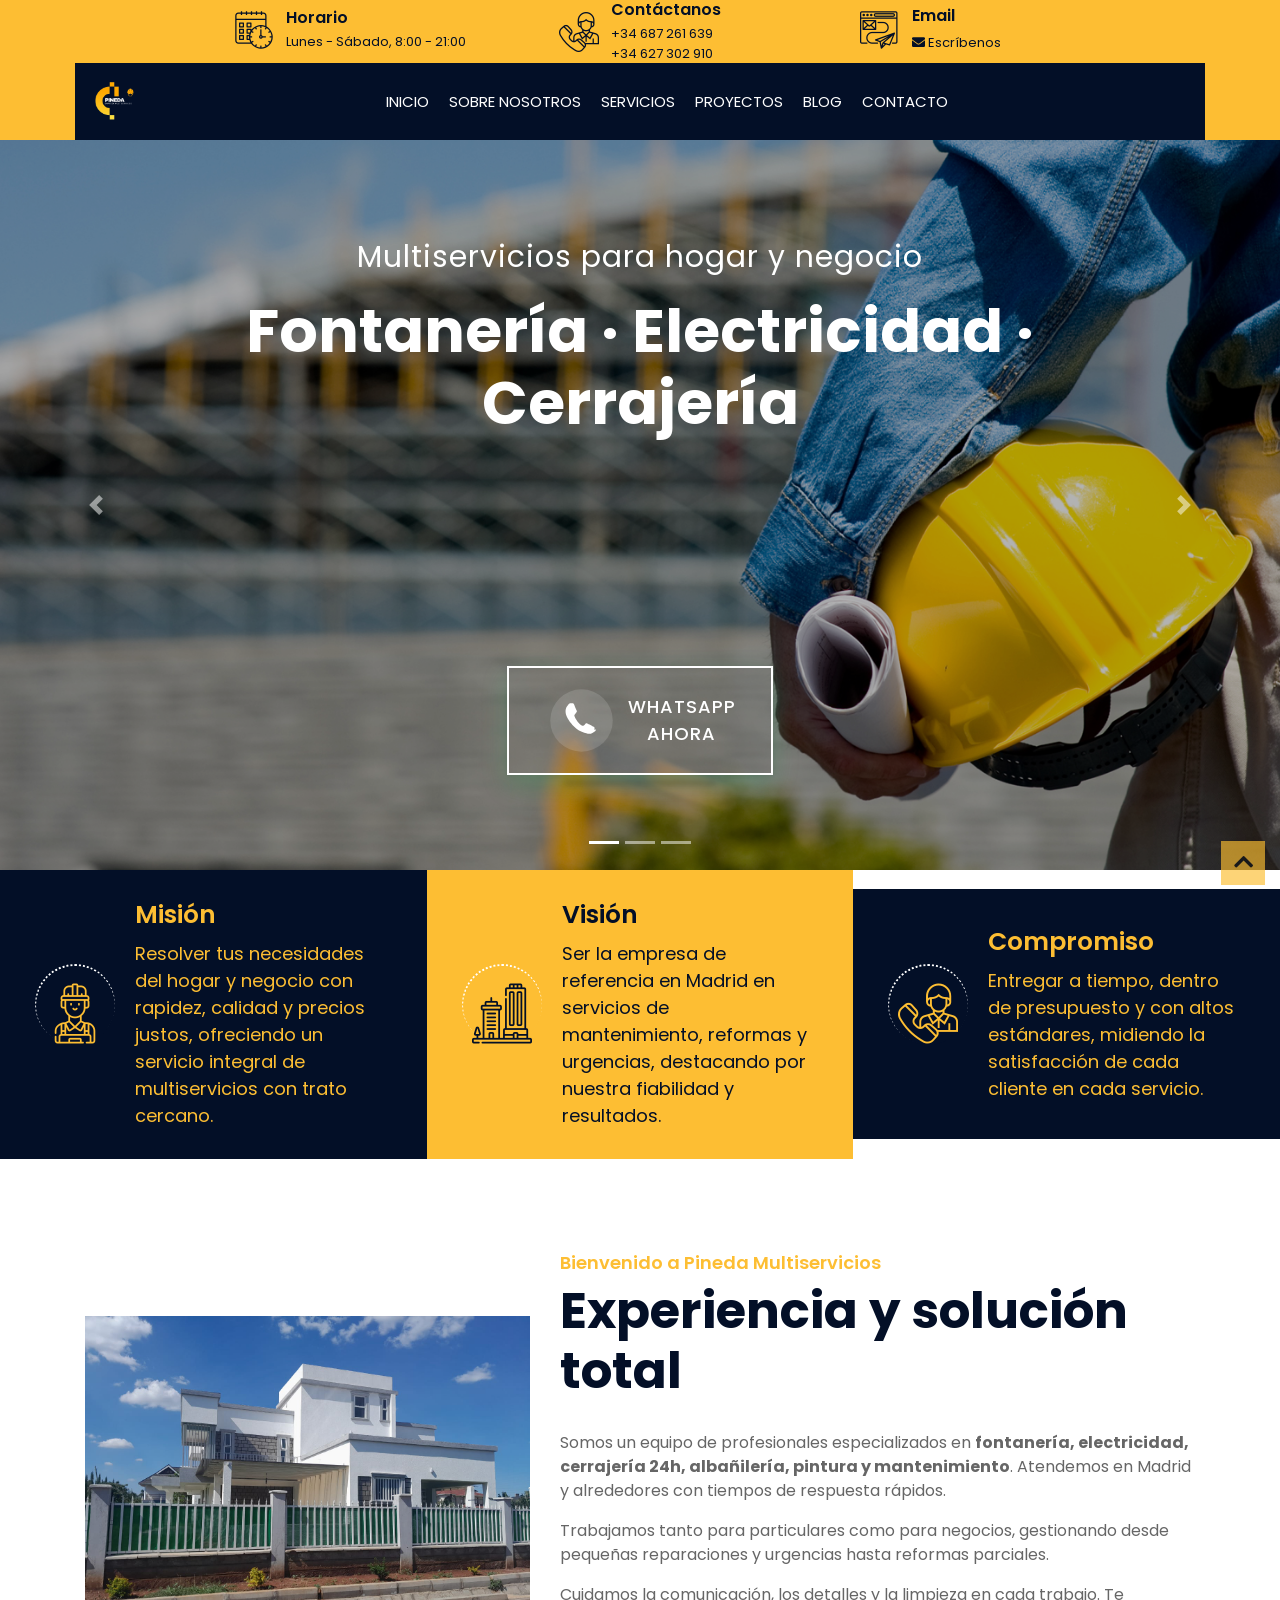
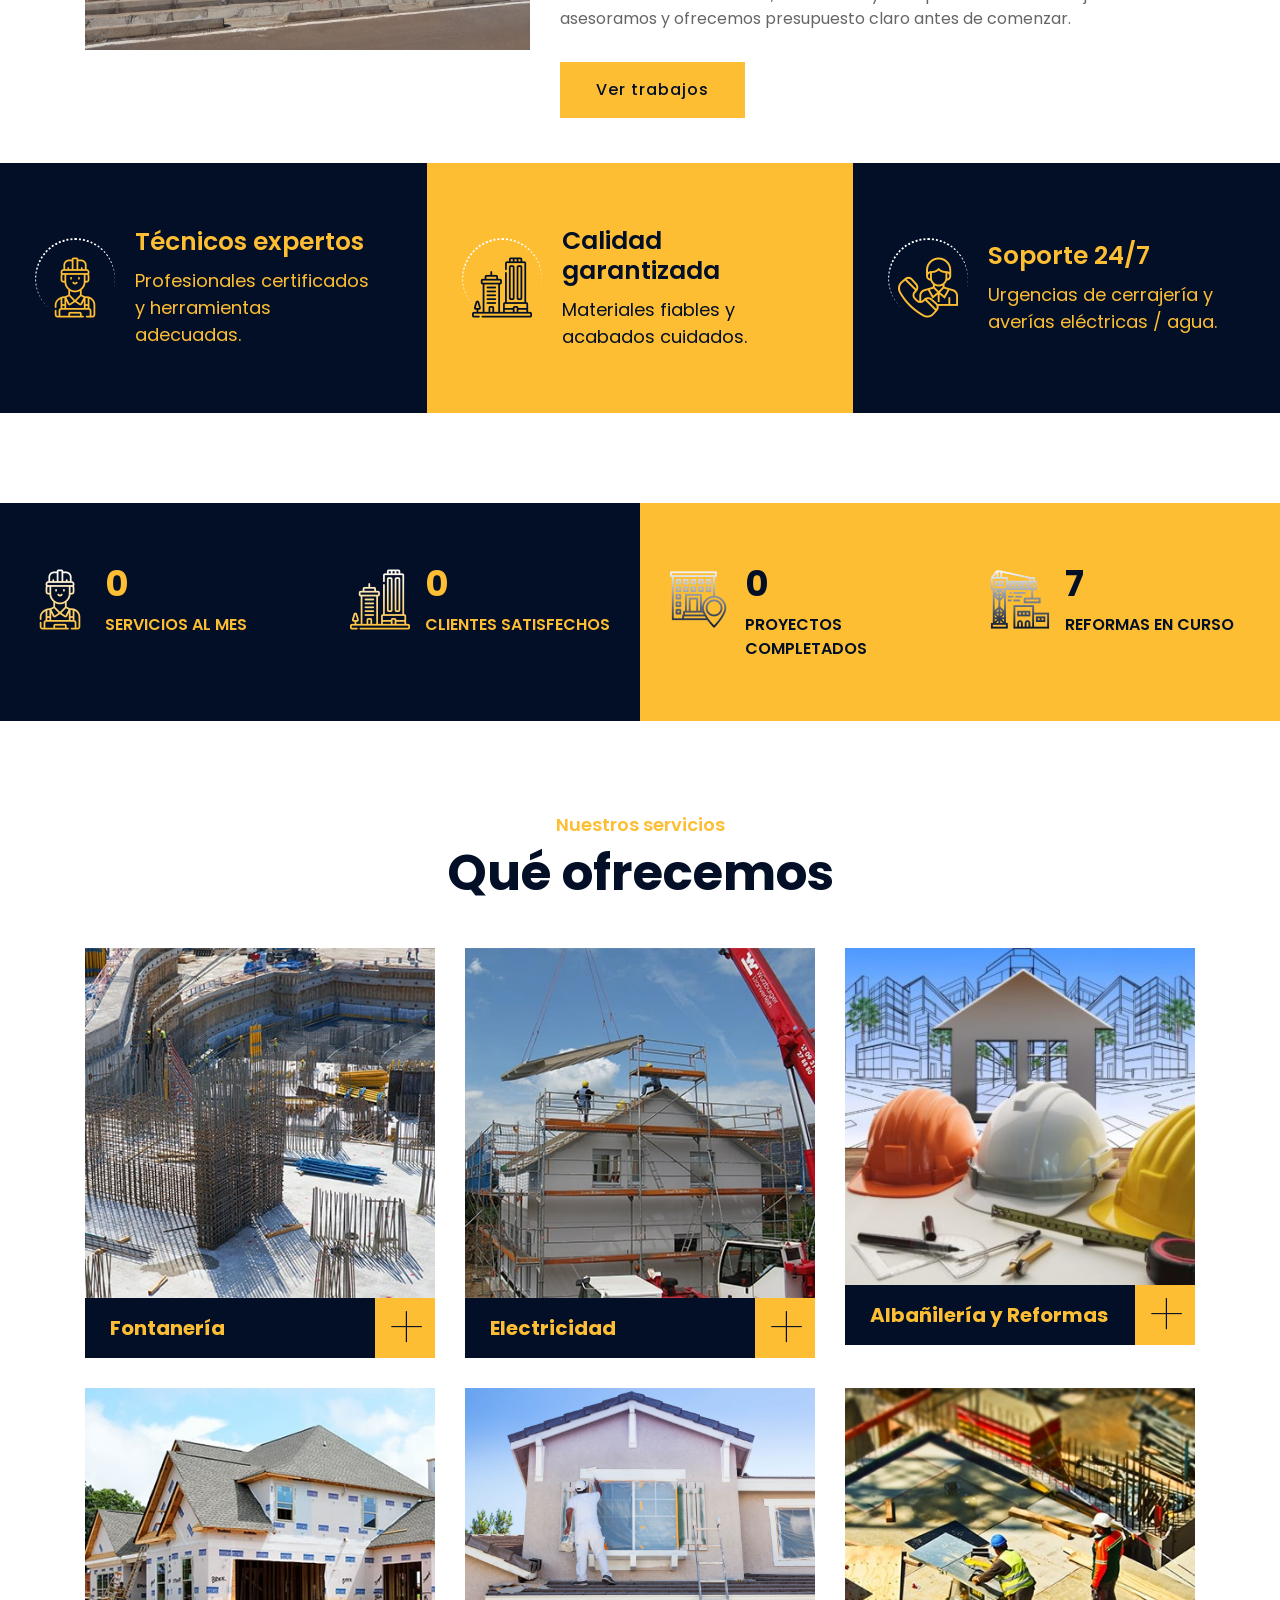
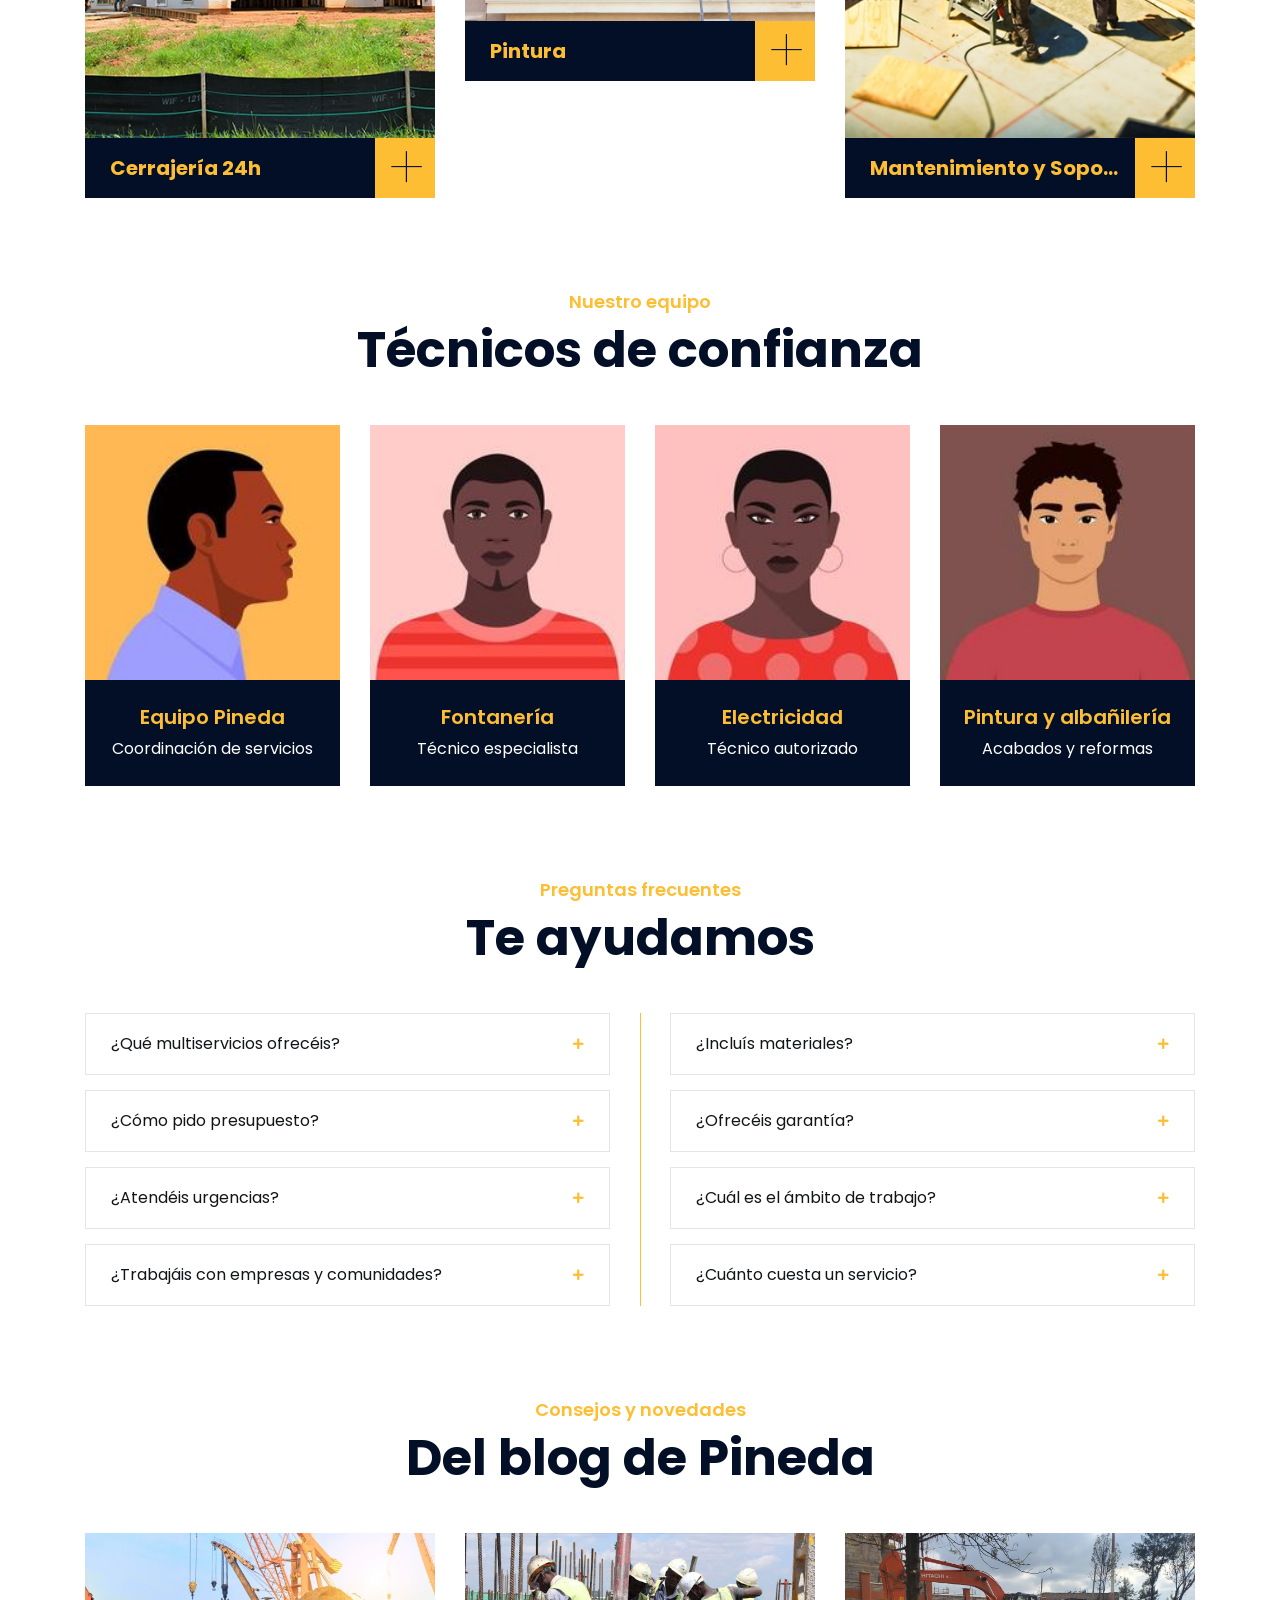
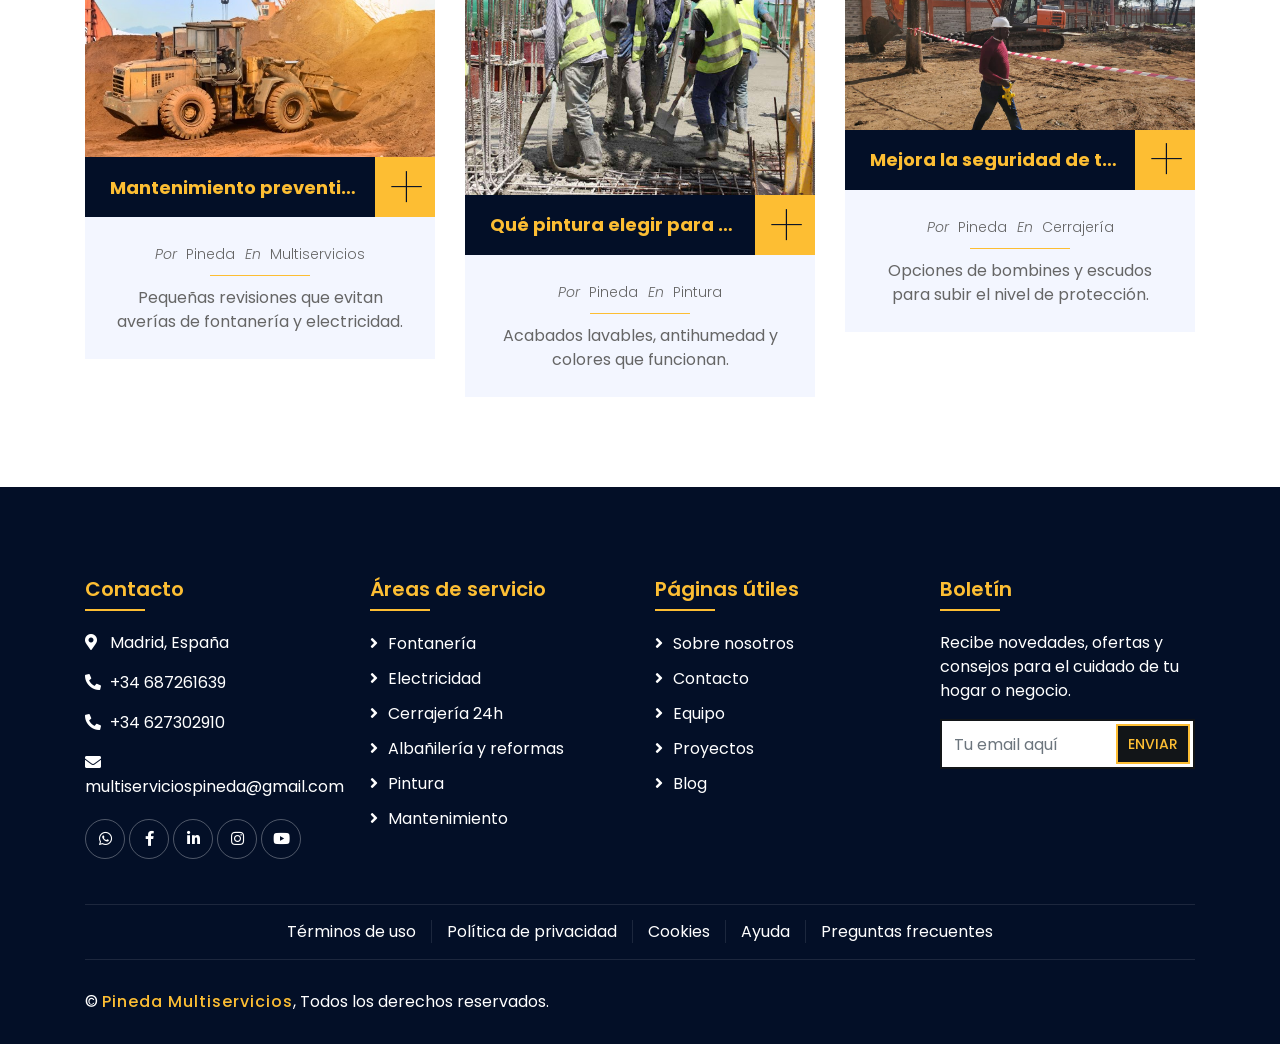
<file: index.html>
<!DOCTYPE html>
<html lang="en">

<head>
    <meta charset="utf-8">
    <meta name="keywords" content="construction, flomatexs, Flomatexs Construction Limited, Building" />
    <meta name="description" content="Building Dreams, Crafting Futures" />
    <meta name="viewport" content="width=device-width, initial-scale=1, viewport-fit=cover">

    <title>Multiservicios Pineda</title>
    <link rel="icon" href="img/2.png" type="image/x-icon">

    <!-- Favicon -->
    <link href="img/favicon.ico" rel="icon">

    <!-- Google Font -->
    <link href="https://fonts.googleapis.com/css2?family=Poppins:wght@100;200;300;400;500;600;700;800;900&display=swap"
        rel="stylesheet">

    <!-- CSS Libraries -->
    <link href="https://stackpath.bootstrapcdn.com/bootstrap/4.4.1/css/bootstrap.min.css" rel="stylesheet">
    <link href="https://cdnjs.cloudflare.com/ajax/libs/font-awesome/5.10.0/css/all.min.css" rel="stylesheet">
    <link href="lib/flaticon/font/flaticon.css" rel="stylesheet">
    <link href="lib/animate/animate.min.css" rel="stylesheet">
    <link href="lib/owlcarousel/assets/owl.carousel.min.css" rel="stylesheet">
    <link href="lib/lightbox/css/lightbox.min.css" rel="stylesheet">
    <link href="lib/slick/slick.css" rel="stylesheet">
    <link href="lib/slick/slick-theme.css" rel="stylesheet">
    <link rel="stylesheet" href="https://cdnjs.cloudflare.com/ajax/libs/font-awesome/5.15.4/css/all.min.css">


    <!-- Template Stylesheet -->
    <link href="css/style.css" rel="stylesheet">
</head>

<body>
    <div class="wrapper">
        <div data-include="FooterHeader/Header.html"></div>


        <!-- Inicio del carrusel -->
        <div id="carousel" class="carousel slide" data-ride="carousel">
            <ol class="carousel-indicators">
                <li data-target="#carousel" data-slide-to="0" class="active"></li>
                <li data-target="#carousel" data-slide-to="1"></li>
                <li data-target="#carousel" data-slide-to="2"></li>
            </ol>

            <div class="carousel-inner">
                <div class="carousel-item active">
                    <img src="img/home-slide-1.jpg" alt="Servicios de multiservicio en Madrid">
                    <div class="carousel-caption">
                        <p class="animated fadeInRight">Multiservicios para hogar y negocio</p>
                        <h1 class="animated fadeInLeft">Fontanería · Electricidad · Cerrajería</h1>
                        <br><br><br><br><br><br><br><br>
                        <a href="https://wa.me/34687261639" class="btn btn-modern" target="_blank" rel="noopener">
                            <svg class="wa-ico" aria-hidden="true" viewBox="0 0 24 24" focusable="false">
                                <!-- Círculo -->
                                <circle cx="12" cy="12" r="10" fill="currentColor" opacity="0.14"></circle>
                                <!-- Teléfono (simple) -->
                                <path fill="currentColor"
                                    d="M16.7 14.9c-.2.6-1.1 1.2-1.7 1.3-.6.1-1.3.1-2.9-.6-2.5-1.1-4.1-3.6-4.2-3.8-.1-.2-1-1.4-1-2.7s.6-1.8.8-2.1c.2-.3.5-.5.8-.5h.6c.2 0 .4 0 .6.5.2.6.8 1.9.9 2-.1.1-.2.3-.3.5-.1.1-.3.3-.4.5-.1.2-.3.4-.1.7.1.3.5 1 .9 1.6.6.8 1.1 1.1 1.4 1.3.2.1.5.1.6 0 .2-.1.3-.3.5-.5.1-.2.3-.3.4-.2.1 0 1.1.5 1.9.9.3.1.5.2.6.3.1.3.1.6 0 .9z" />
                            </svg>
                            WhatsApp ahora
                        </a>


                    </div>
                </div>

                <div class="carousel-item">
                    <img src="img/home-slide-2.jpg" alt="Reformas y mantenimiento">
                    <div class="carousel-caption">
                        <p class="animated fadeInRight">Profesionales de confianza</p>
                        <h1 class="animated fadeInLeft">Albañilería · Pintura · Reformas</h1>
                        <br><br><br><br><br><br><br><br>
                        <a href="https://wa.me/34687261639" class="btn btn-modern" target="_blank" rel="noopener">
                            <svg class="wa-ico" aria-hidden="true" viewBox="0 0 24 24" focusable="false">
                                <!-- Círculo -->
                                <circle cx="12" cy="12" r="10" fill="currentColor" opacity="0.14"></circle>
                                <!-- Teléfono (simple) -->
                                <path fill="currentColor"
                                    d="M16.7 14.9c-.2.6-1.1 1.2-1.7 1.3-.6.1-1.3.1-2.9-.6-2.5-1.1-4.1-3.6-4.2-3.8-.1-.2-1-1.4-1-2.7s.6-1.8.8-2.1c.2-.3.5-.5.8-.5h.6c.2 0 .4 0 .6.5.2.6.8 1.9.9 2-.1.1-.2.3-.3.5-.1.1-.3.3-.4.5-.1.2-.3.4-.1.7.1.3.5 1 .9 1.6.6.8 1.1 1.1 1.4 1.3.2.1.5.1.6 0 .2-.1.3-.3.5-.5.1-.2.3-.3.4-.2.1 0 1.1.5 1.9.9.3.1.5.2.6.3.1.3.1.6 0 .9z" />
                            </svg>
                            ¡Pide presupuesto!
                        </a>

                    </div>
                </div>

                <div class="carousel-item">
                    <img src="img/home-slide-3.jpg" alt="Urgencias">
                    <div class="carousel-caption">
                        <p class="animated fadeInRight">Atención rápida y cercana</p>
                        <h1 class="animated fadeInLeft">Urgencias en cerrajería y averías</h1>
                        <br><br><br><br><br><br><br><br>
                        <a href="https://wa.me/34687261639" class="btn btn-modern" target="_blank" rel="noopener">
                            <svg class="wa-ico" aria-hidden="true" viewBox="0 0 24 24" focusable="false">
                                <!-- Círculo -->
                                <circle cx="12" cy="12" r="10" fill="currentColor" opacity="0.14"></circle>
                                <!-- Teléfono (simple) -->
                                <path fill="currentColor"
                                    d="M16.7 14.9c-.2.6-1.1 1.2-1.7 1.3-.6.1-1.3.1-2.9-.6-2.5-1.1-4.1-3.6-4.2-3.8-.1-.2-1-1.4-1-2.7s.6-1.8.8-2.1c.2-.3.5-.5.8-.5h.6c.2 0 .4 0 .6.5.2.6.8 1.9.9 2-.1.1-.2.3-.3.5-.1.1-.3.3-.4.5-.1.2-.3.4-.1.7.1.3.5 1 .9 1.6.6.8 1.1 1.1 1.4 1.3.2.1.5.1.6 0 .2-.1.3-.3.5-.5.1-.2.3-.3.4-.2.1 0 1.1.5 1.9.9.3.1.5.2.6.3.1.3.1.6 0 .9z" />
                            </svg>
                            Llama sin compromiso
                        </a>

                    </div>
                </div>
            </div>

            <a class="carousel-control-prev" href="#carousel" role="button" data-slide="prev">
                <span class="carousel-control-prev-icon" aria-hidden="true"></span>
                <span class="sr-only">Anterior</span>
            </a>
            <a class="carousel-control-next" href="#carousel" role="button" data-slide="next">
                <span class="carousel-control-next-icon" aria-hidden="true"></span>
                <span class="sr-only">Siguiente</span>
            </a>
        </div>
        <!-- Fin del carrusel -->

        <!-- Misión / Visión / Objetivo -->
        <div class="feature wow fadeInUp" data-wow-delay="0.1s">
            <div class="container-fluid">
                <div class="row align-items-center">
                    <div class="col-lg-4 col-md-12">
                        <div class="feature-item">
                            <div class="feature-icon"><i class="flaticon-worker"></i></div>
                            <div class="feature-text">
                                <h3>Misión</h3>
                                <p>Resolver tus necesidades del hogar y negocio con rapidez, calidad y precios justos,
                                    ofreciendo un servicio integral de multiservicios con trato cercano.</p>
                            </div>
                        </div>
                    </div>
                    <div class="col-lg-4 col-md-12">
                        <div class="feature-item">
                            <div class="feature-icon"><i class="flaticon-building"></i></div>
                            <div class="feature-text">
                                <h3>Visión</h3>
                                <p>Ser la empresa de referencia en Madrid en servicios de mantenimiento, reformas y
                                    urgencias, destacando por nuestra fiabilidad y resultados.</p>
                            </div>
                        </div>
                    </div>
                    <div class="col-lg-4 col-md-12">
                        <div class="feature-item">
                            <div class="feature-icon"><i class="flaticon-call"></i></div>
                            <div class="feature-text">
                                <h3>Compromiso</h3>
                                <p>Entregar a tiempo, dentro de presupuesto y con altos estándares, midiendo la
                                    satisfacción de cada cliente en cada servicio.</p>
                            </div>
                        </div>
                    </div>
                </div>
            </div>
        </div>

        <!-- Sobre nosotros -->
        <div class="about wow fadeInUp" data-wow-delay="0.1s">
            <div class="container">
                <div class="row align-items-center">
                    <div class="col-lg-5 col-md-6">
                        <div class="about-img">
                            <img src="img/proj3/IMG-20240313-WA0056.jpg" alt="Equipo de Pineda Multiservicios">
                        </div>
                    </div>
                    <div class="col-lg-7 col-md-6">
                        <div class="section-header text-left">
                            <p>Bienvenido a Pineda Multiservicios</p>
                            <h2>Experiencia y solución total</h2>
                        </div>
                        <div class="about-text">
                            <p>Somos un equipo de profesionales especializados en <strong>fontanería, electricidad,
                                    cerrajería 24h, albañilería, pintura y mantenimiento</strong>. Atendemos en Madrid y
                                alrededores con tiempos de respuesta rápidos.</p>
                            <p>Trabajamos tanto para particulares como para negocios, gestionando desde pequeñas
                                reparaciones y urgencias hasta reformas parciales.</p>
                            <p>Cuidamos la comunicación, los detalles y la limpieza en cada trabajo. Te asesoramos y
                                ofrecemos presupuesto claro antes de comenzar.</p>
                            <a class="btn" href="portfolio.html">Ver trabajos</a>
                        </div>
                    </div>
                </div>
            </div>
        </div>

        <!-- Características -->
        <div class="feature wow fadeInUp" data-wow-delay="0.1s">
            <div class="container-fluid">
                <div class="row align-items-center">
                    <div class="col-lg-4 col-md-12">
                        <div class="feature-item">
                            <div class="feature-icon"><i class="flaticon-worker"></i></div>
                            <div class="feature-text">
                                <h3>Técnicos expertos</h3>
                                <p>Profesionales certificados y herramientas adecuadas.</p>
                            </div>
                        </div>
                    </div>
                    <div class="col-lg-4 col-md-12">
                        <div class="feature-item">
                            <div class="feature-icon"><i class="flaticon-building"></i></div>
                            <div class="feature-text">
                                <h3>Calidad garantizada</h3>
                                <p>Materiales fiables y acabados cuidados.</p>
                            </div>
                        </div>
                    </div>
                    <div class="col-lg-4 col-md-12">
                        <div class="feature-item">
                            <div class="feature-icon"><i class="flaticon-call"></i></div>
                            <div class="feature-text">
                                <h3>Soporte 24/7</h3>
                                <p>Urgencias de cerrajería y averías eléctricas / agua.</p>
                            </div>
                        </div>
                    </div>
                </div>
            </div>
        </div>

        <!-- Cifras -->
        <div class="fact">
            <div class="container-fluid">
                <div class="row counters">
                    <div class="col-md-6 fact-left wow slideInLeft">
                        <div class="row">
                            <div class="col-6">
                                <div class="fact-icon"><i class="flaticon-worker"></i></div>
                                <div class="fact-text">
                                    <h2 data-toggle="counter-up">100+</h2>
                                    <p>Servicios al mes</p>
                                </div>
                            </div>
                            <div class="col-6">
                                <div class="fact-icon"><i class="flaticon-building"></i></div>
                                <div class="fact-text">
                                    <h2 data-toggle="counter-up">480+</h2>
                                    <p>Clientes satisfechos</p>
                                </div>
                            </div>
                        </div>
                    </div>
                    <div class="col-md-6 fact-right wow slideInRight">
                        <div class="row">
                            <div class="col-6">
                                <div class="fact-icon"><i class="flaticon-address"></i></div>
                                <div class="fact-text">
                                    <h2 data-toggle="counter-up">180+</h2>
                                    <p>Proyectos completados</p>
                                </div>
                            </div>
                            <div class="col-6">
                                <div class="fact-icon"><i class="flaticon-crane"></i></div>
                                <div class="fact-text">
                                    <h2 data-toggle="counter-up">20</h2>
                                    <p>Reformas en curso</p>
                                </div>
                            </div>
                        </div>
                    </div>
                </div><!-- row -->
            </div>
        </div>

        <!-- Servicios -->
        <div class="service">
            <div class="container">
                <div class="section-header text-center">
                    <p>Nuestros servicios</p>
                    <h2>Qué ofrecemos</h2>
                </div>
                <div class="row">
                    <!-- Fontanería -->
                    <div class="col-lg-4 col-md-6 wow fadeInUp" data-wow-delay="0.1s">
                        <div class="service-item">
                            <div class="service-img">
                                <img src="img/service-1.jpg" alt="Servicio de fontanería">
                                <div class="service-overlay">
                                    <p>Fugas, desatascos, cambio de grifos y sanitarios, reparación de cisternas y
                                        termos.</p>
                                </div>
                            </div>
                            <div class="service-text">
                                <h3>Fontanería</h3>
                                <a class="btn" href="port.html">+</a>
                            </div>
                        </div>
                    </div>
                    <!-- Electricidad -->
                    <div class="col-lg-4 col-md-6 wow fadeInUp" data-wow-delay="0.2s">
                        <div class="service-item">
                            <div class="service-img">
                                <img src="img/service-2.jpg" alt="Servicio de electricidad">
                                <div class="service-overlay">
                                    <p>Diagnóstico de averías, enchufes, iluminación LED, cuadros y boletines (según
                                        alcance).</p>
                                </div>
                            </div>
                            <div class="service-text">
                                <h3>Electricidad</h3>
                                <a class="btn" href="port.html">+</a>
                            </div>
                        </div>
                    </div>
                    <!-- Albañilería y Reformas -->
                    <div class="col-lg-4 col-md-6 wow fadeInUp" data-wow-delay="0.3s">
                        <div class="service-item">
                            <div class="service-img">
                                <img src="img/mengi.jpg" alt="Albañilería y reformas">
                                <div class="service-overlay">
                                    <p>Tabiques, suelos, alicatados, baños y cocinas, pequeños derribos y reparaciones.
                                    </p>
                                </div>
                            </div>
                            <div class="service-text">
                                <h3>Albañilería y Reformas</h3>
                                <a class="btn" href="port.html">+</a>
                            </div>
                        </div>
                    </div>
                    <!-- Cerrajería 24h -->
                    <div class="col-lg-4 col-md-6 wow fadeInUp" data-wow-delay="0.4s">
                        <div class="service-item">
                            <div class="service-img">
                                <img src="img/service-4.jpg" alt="Cerrajería 24 horas">
                                <div class="service-overlay">
                                    <p>Aperturas sin daños, cambio de bombín, refuerzo de seguridad y puertas.</p>
                                </div>
                            </div>
                            <div class="service-text">
                                <h3>Cerrajería 24h</h3>
                                <a class="btn" href="port.html">+</a>
                            </div>
                        </div>
                    </div>
                    <!-- Pintura -->
                    <div class="col-lg-4 col-md-6 wow fadeInUp" data-wow-delay="0.5s">
                        <div class="service-item">
                            <div class="service-img">
                                <img src="img/painting.jpeg" alt="Servicio de pintura">
                                <div class="service-overlay">
                                    <p>Pintura interior/exterior, alisado, reparación de grietas y humedades.</p>
                                </div>
                            </div>
                            <div class="service-text">
                                <h3>Pintura</h3>
                                <a class="btn" href="port.html">+</a>
                            </div>
                        </div>
                    </div>
                    <!-- Mantenimiento -->
                    <div class="col-lg-4 col-md-6 wow fadeInUp" data-wow-delay="0.6s">
                        <div class="service-item">
                            <div class="service-img">
                                <img src="img/service-5.jpg" alt="Mantenimiento y soporte">
                                <div class="service-overlay">
                                    <p>Planes de mantenimiento para comunidades y locales. Revisiones y soporte
                                        continuo.</p>
                                </div>
                            </div>
                            <div class="service-text">
                                <h3>Mantenimiento y Soporte</h3>
                                <a class="btn" href="port.html">+</a>
                            </div>
                        </div>
                    </div>
                </div><!-- row -->
            </div>
        </div>
        <!-- Fin servicios -->

        <!-- Equipo (puedes mantener o adaptar nombres) -->
        <div class="team">
            <div class="container">
                <div class="section-header text-center">
                    <p>Nuestro equipo</p>
                    <h2>Técnicos de confianza</h2>
                </div>
                <div class="row">
                    <div class="col-lg-3 col-md-6 wow fadeInUp" data-wow-delay="0.1s">
                        <div class="team-item">
                            <div class="team-img"><img src="img/omosh.jpg" alt="Técnico 1"></div>
                            <div class="team-text">
                                <h2>Equipo Pineda</h2>
                                <p>Coordinación de servicios</p>
                            </div>
                            <div class="team-social">
                                <a class="social-in" href=""><i class="fab fa-instagram"></i></a>
                            </div>
                        </div>
                    </div>
                    <div class="col-lg-3 col-md-6 wow fadeInUp" data-wow-delay="0.2s">
                        <div class="team-item">
                            <div class="team-img"><img src="img/int.jpg" alt="Técnico 2"></div>
                            <div class="team-text">
                                <h2>Fontanería</h2>
                                <p>Técnico especialista</p>
                            </div>
                            <div class="team-social">
                                <a class="social-in" href=""><i class="fab fa-instagram"></i></a>
                            </div>
                        </div>
                    </div>
                    <div class="col-lg-3 col-md-6 wow fadeInUp" data-wow-delay="0.3s">
                        <div class="team-item">
                            <div class="team-img"><img src="img/des.jpg" alt="Técnico 3"></div>
                            <div class="team-text">
                                <h2>Electricidad</h2>
                                <p>Técnico autorizado</p>
                            </div>
                            <div class="team-social">
                                <a class="social-in" href=""><i class="fab fa-instagram"></i></a>
                            </div>
                        </div>
                    </div>
                    <div class="col-lg-3 col-md-6 wow fadeInUp" data-wow-delay="0.4s">
                        <div class="team-item">
                            <div class="team-img"><img src="img/paint.jpg" alt="Técnico 4"></div>
                            <div class="team-text">
                                <h2>Pintura y albañilería</h2>
                                <p>Acabados y reformas</p>
                            </div>
                            <div class="team-social">
                                <a class="social-in" href=""><i class="fab fa-instagram"></i></a>
                            </div>
                        </div>
                    </div>
                </div><!-- row -->
            </div>
        </div>

        <!-- FAQs -->
        <div class="faqs">
            <div class="container">
                <div class="section-header text-center">
                    <p>Preguntas frecuentes</p>
                    <h2>Te ayudamos</h2>
                </div>
                <div class="row">
                    <div class="col-md-6">
                        <div id="accordion-1">
                            <div class="card wow fadeInLeft" data-wow-delay="0.1s">
                                <div class="card-header">
                                    <a class="card-link collapsed" data-toggle="collapse" href="#collapseOne">¿Qué
                                        multiservicios ofrecéis?</a>
                                </div>
                                <div id="collapseOne" class="collapse" data-parent="#accordion-1">
                                    <div class="card-body">
                                        Fontanería, electricidad, cerrajería 24h, albañilería y reformas, pintura y
                                        mantenimiento para comunidades y locales.
                                    </div>
                                </div>
                            </div>
                            <div class="card wow fadeInLeft" data-wow-delay="0.2s">
                                <div class="card-header">
                                    <a class="card-link collapsed" data-toggle="collapse" href="#collapseTwo">¿Cómo pido
                                        presupuesto?</a>
                                </div>
                                <div id="collapseTwo" class="collapse" data-parent="#accordion-1">
                                    <div class="card-body">
                                        Escríbenos por <a href="https://wa.me/34687261639" target="_blank">WhatsApp</a>,
                                        llámanos o usa la página de <a href="contact.html">Contacto</a>. Te respondemos
                                        rápido.
                                    </div>
                                </div>
                            </div>
                            <div class="card wow fadeInLeft" data-wow-delay="0.3s">
                                <div class="card-header">
                                    <a class="card-link collapsed" data-toggle="collapse"
                                        href="#collapseThree">¿Atendéis urgencias?</a>
                                </div>
                                <div id="collapseThree" class="collapse" data-parent="#accordion-1">
                                    <div class="card-body">
                                        Sí, 24/7 en cerrajería y averías de agua o eléctricas. Respuesta prioritaria.
                                    </div>
                                </div>
                            </div>
                            <div class="card wow fadeInLeft" data-wow-delay="0.4s">
                                <div class="card-header">
                                    <a class="card-link collapsed" data-toggle="collapse"
                                        href="#collapseFour">¿Trabajáis con empresas y comunidades?</a>
                                </div>
                                <div id="collapseFour" class="collapse" data-parent="#accordion-1">
                                    <div class="card-body">
                                        Sí, ofrecemos planes de mantenimiento y atención a locales, oficinas y
                                        comunidades.
                                    </div>
                                </div>
                            </div>
                        </div><!-- accordion-1 -->
                    </div>

                    <div class="col-md-6">
                        <div id="accordion-2">
                            <div class="card wow fadeInRight" data-wow-delay="0.1s">
                                <div class="card-header">
                                    <a class="card-link collapsed" data-toggle="collapse" href="#collapseSix">¿Incluís
                                        materiales?</a>
                                </div>
                                <div id="collapseSix" class="collapse" data-parent="#accordion-2">
                                    <div class="card-body">
                                        Podemos incluirlos en el presupuesto o trabajar con material proporcionado por
                                        el cliente. Lo acordamos antes de empezar.
                                    </div>
                                </div>
                            </div>
                            <div class="card wow fadeInRight" data-wow-delay="0.2s">
                                <div class="card-header">
                                    <a class="card-link collapsed" data-toggle="collapse"
                                        href="#collapseSeven">¿Ofrecéis garantía?</a>
                                </div>
                                <div id="collapseSeven" class="collapse" data-parent="#accordion-2">
                                    <div class="card-body">
                                        Sí, garantía por escrito según el tipo de servicio o reforma realizada.
                                    </div>
                                </div>
                            </div>
                            <div class="card wow fadeInRight" data-wow-delay="0.3s">
                                <div class="card-header">
                                    <a class="card-link collapsed" data-toggle="collapse" href="#collapseEight">¿Cuál es
                                        el ámbito de trabajo?</a>
                                </div>
                                <div id="collapseEight" class="collapse" data-parent="#accordion-2">
                                    <div class="card-body">
                                        Madrid y alrededores. Consúltanos para otras zonas.
                                    </div>
                                </div>
                            </div>
                            <div class="card wow fadeInRight" data-wow-delay="0.5s">
                                <div class="card-header">
                                    <a class="card-link collapsed" data-toggle="collapse" href="#collapseTen">¿Cuánto
                                        cuesta un servicio?</a>
                                </div>
                                <div id="collapseTen" class="collapse" data-parent="#accordion-2">
                                    <div class="card-body">
                                        Depende del tipo de trabajo y materiales. Te damos presupuesto claro y sin
                                        compromiso tras una breve evaluación.
                                    </div>
                                </div>
                            </div>
                        </div><!-- accordion-2 -->
                    </div>
                </div>
            </div>
        </div>
        <!-- Fin FAQs -->

        <!-- Blog (puedes mantener el existente) -->
        <div class="blog">
            <div class="container">
                <div class="section-header text-center">
                    <p>Consejos y novedades</p>
                    <h2>Del blog de Pineda</h2>
                </div>
                <div class="row">
                    <div class="col-lg-4 col-md-6 wow fadeInUp" data-wow-delay="0.2s">
                        <div class="blog-item">
                            <div class="blog-img"><img src="img/blog-1.jpg" alt="Mantenimiento preventivo"></div>
                            <div class="blog-title">
                                <h3>Mantenimiento preventivo en casa</h3>
                                <a class="btn" href="single.html">+</a>
                            </div>
                            <div class="blog-meta">
                                <p>Por <a href="">Pineda</a></p>
                                <p>En <a href="">Multiservicios</a></p>
                            </div>
                            <div class="blog-text">
                                <p>Pequeñas revisiones que evitan averías de fontanería y electricidad.</p>
                            </div>
                        </div>
                    </div>
                    <div class="col-lg-4 col-md-6 wow fadeInUp">
                        <div class="blog-item">
                            <div class="blog-img"><img src="img/blog-2.jpg" alt="Elegir pintura"></div>
                            <div class="blog-title">
                                <h3>Qué pintura elegir para cada estancia</h3>
                                <a class="btn" href="single.html">+</a>
                            </div>
                            <div class="blog-meta">
                                <p>Por <a href="">Pineda</a></p>
                                <p>En <a href="">Pintura</a></p>
                            </div>
                            <div class="blog-text">
                                <p>Acabados lavables, antihumedad y colores que funcionan.</p>
                            </div>
                        </div>
                    </div>
                    <div class="col-lg-4 col-md-6 wow fadeInUp" data-wow-delay="0.2s">
                        <div class="blog-item">
                            <div class="blog-img"><img src="img/proj7/main.jpg" alt="Seguridad en cerraduras"></div>
                            <div class="blog-title">
                                <h3>Mejora la seguridad de tu cerradura</h3>
                                <a class="btn" href="single.html">+</a>
                            </div>
                            <div class="blog-meta">
                                <p>Por <a href="">Pineda</a></p>
                                <p>En <a href="">Cerrajería</a></p>
                            </div>
                            <div class="blog-text">
                                <p>Opciones de bombines y escudos para subir el nivel de protección.</p>
                            </div>
                        </div>
                    </div>
                </div><!-- row -->
            </div>
        </div>


        <!-- Footer Start -->
        <div data-include="FooterHeader/Footer.html"></div>
        <!-- Footer End -->

        <a href="#" class="back-to-top"><i class="fa fa-chevron-up"></i></a>
    </div>

    <!-- JavaScript Libraries -->
    <script src="https://code.jquery.com/jquery-3.4.1.min.js"></script>
    <script src="https://stackpath.bootstrapcdn.com/bootstrap/4.4.1/js/bootstrap.bundle.min.js"></script>
    <script src="lib/easing/easing.min.js"></script>
    <script src="lib/wow/wow.min.js"></script>
    <script src="lib/owlcarousel/owl.carousel.min.js"></script>
    <script src="lib/isotope/isotope.pkgd.min.js"></script>
    <script src="lib/lightbox/js/lightbox.min.js"></script>
    <script src="lib/waypoints/waypoints.min.js"></script>
    <script src="lib/counterup/counterup.min.js"></script>
    <script src="lib/slick/slick.min.js"></script>

    <!-- Template Javascript -->
    <script src="js/include.js"></script>
    <script src="js/main.js"></script>

</html>
</file>
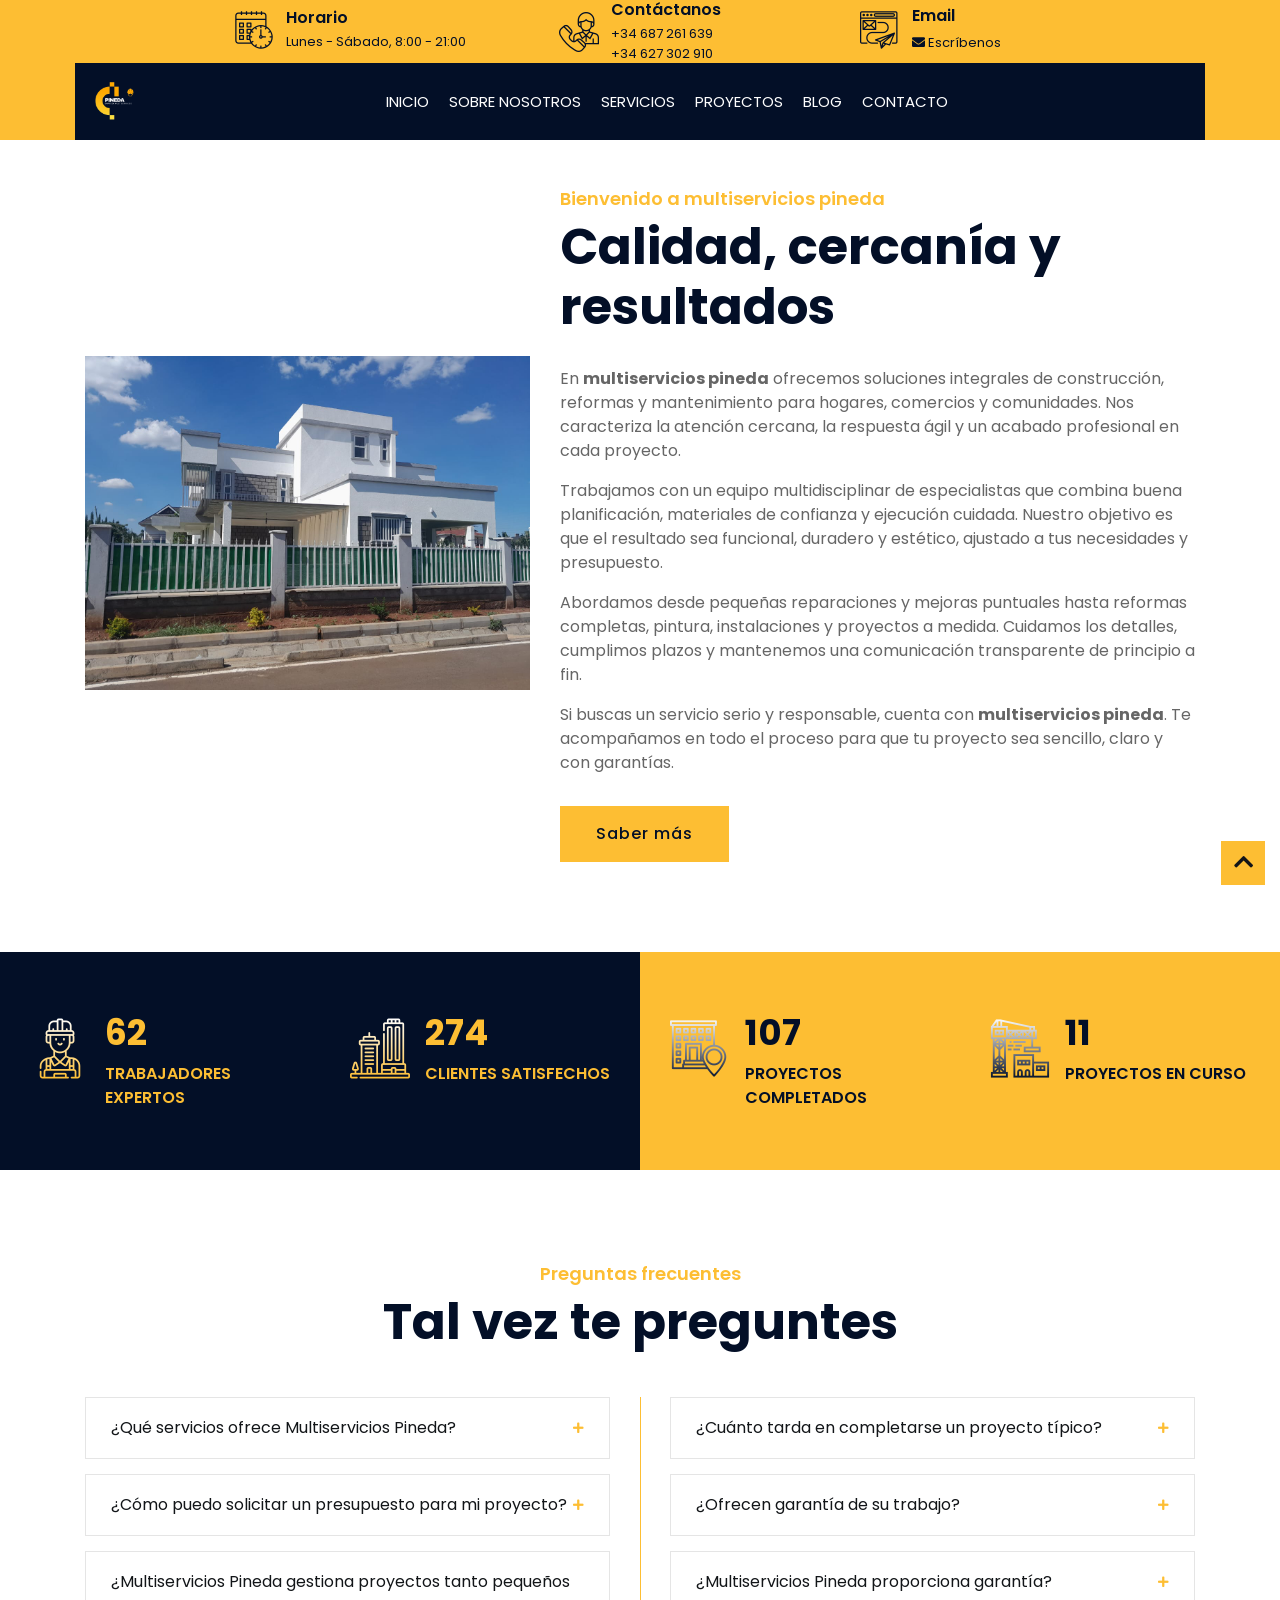
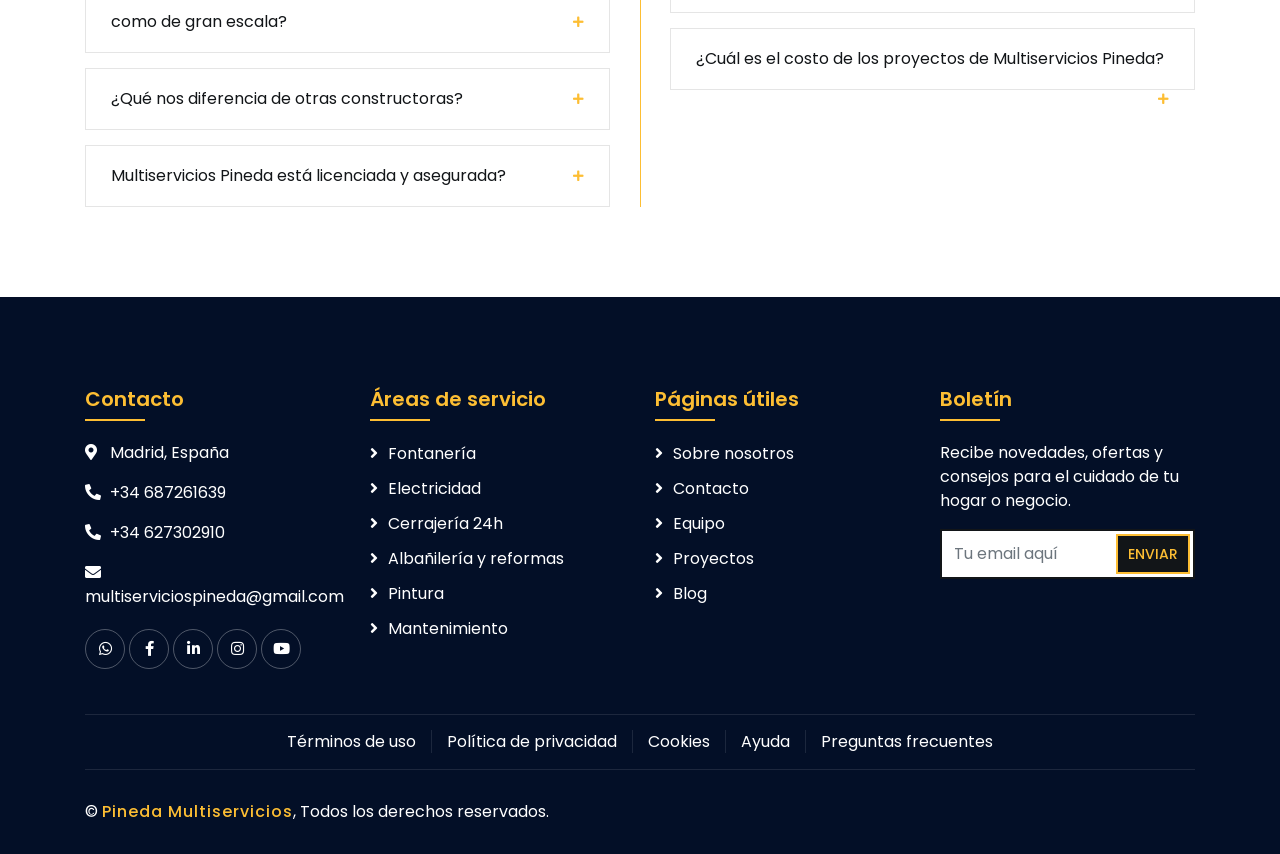
<file: about.html>
<!DOCTYPE html>
<html lang="es">
  <head>
    <meta charset="utf-8">
    <meta name="viewport" content="width=device-width, initial-scale=1, viewport-fit=cover">
    <title>Multiservicios Pineda</title>
    <link rel="icon" href="img/flomatexs.png" type="image/x-icon">

    <!-- Favicon -->
    <link href="img/favicon.ico" rel="icon">

    <!-- Google Font -->
    <link href="https://fonts.googleapis.com/css2?family=Poppins:wght@100;200;300;400;500;600;700;800;900&display=swap" rel="stylesheet">

    <!-- CSS Libraries -->
    <link href="https://stackpath.bootstrapcdn.com/bootstrap/4.4.1/css/bootstrap.min.css" rel="stylesheet">
    <link href="https://cdnjs.cloudflare.com/ajax/libs/font-awesome/5.10.0/css/all.min.css" rel="stylesheet">
    <link href="lib/flaticon/font/flaticon.css" rel="stylesheet">
    <link href="lib/animate/animate.min.css" rel="stylesheet">
    <link href="lib/owlcarousel/assets/owl.carousel.min.css" rel="stylesheet">
    <link href="lib/lightbox/css/lightbox.min.css" rel="stylesheet">
    <link href="lib/slick/slick.css" rel="stylesheet">
    <link href="lib/slick/slick-theme.css" rel="stylesheet">
    <link rel="stylesheet" href="https://cdnjs.cloudflare.com/ajax/libs/font-awesome/5.15.4/css/all.min.css">

    <!-- Template Stylesheet -->
    <link href="css/style.css" rel="stylesheet">
  </head>

  <body>
    <div class="wrapper">
      <!-- Top Bar Start -->
      <div data-include="FooterHeader/Header.html"></div>
      <!-- Page Header End -->
<!-- About Start -->
<div class="about wow fadeInUp" data-wow-delay="0.1s">
  <div class="container">
    <div class="row align-items-center">
      <div class="col-lg-5 col-md-6">
        <div class="about-img">
          <img src="img/proj3/IMG-20240313-WA0056.jpg" alt="Imagen">
        </div>
      </div>
      <div class="col-lg-7 col-md-6">
        <div class="section-header text-left">
          <p>Bienvenido a multiservicios pineda</p>
          <h2>Calidad, cercanía y resultados</h2>
        </div>
        <div class="about-text">
          <p>
            En <strong>multiservicios pineda</strong> ofrecemos soluciones integrales de
            construcción, reformas y mantenimiento para hogares, comercios y comunidades.
            Nos caracteriza la atención cercana, la respuesta ágil y un acabado profesional
            en cada proyecto.
          </p>
          <p>
            Trabajamos con un equipo multidisciplinar de especialistas que combina
            buena planificación, materiales de confianza y ejecución cuidada. Nuestro
            objetivo es que el resultado sea funcional, duradero y estético, ajustado
            a tus necesidades y presupuesto.
          </p>
          <p>
            Abordamos desde pequeñas reparaciones y mejoras puntuales hasta
            reformas completas, pintura, instalaciones y proyectos a medida.
            Cuidamos los detalles, cumplimos plazos y mantenemos una comunicación
            transparente de principio a fin.
          </p>
          <p>
            Si buscas un servicio serio y responsable, cuenta con <strong>multiservicios pineda</strong>.
            Te acompañamos en todo el proceso para que tu proyecto sea sencillo, claro
            y con garantías.
          </p>

          <a class="btn" href="portfolio.html">Saber más</a>
        </div>
      </div>
    </div>
  </div>
</div>
<!-- About End -->


      <!-- Fact Start -->
      <div class="fact">
        <div class="container-fluid">
          <div class="row counters">
            <div class="col-md-6 fact-left wow slideInLeft">
              <div class="row">
                <div class="col-6">
                  <div class="fact-icon">
                    <i class="flaticon-worker"></i>
                  </div>
                  <div class="fact-text">
                    <h2 data-toggle="counter-up">109</h2>
                    <p>Trabajadores expertos</p>
                  </div>
                </div>
                <div class="col-6">
                  <div class="fact-icon">
                    <i class="flaticon-building"></i>
                  </div>
                  <div class="fact-text">
                    <h2 data-toggle="counter-up">485</h2>
                    <p>Clientes satisfechos</p>
                  </div>
                </div>
              </div>
            </div>
            <div class="col-md-6 fact-right wow slideInRight">
              <div class="row">
                <div class="col-6">
                  <div class="fact-icon">
                    <i class="flaticon-address"></i>
                  </div>
                  <div class="fact-text">
                    <h2 data-toggle="counter-up">189</h2>
                    <p>Proyectos completados</p>
                  </div>
                </div>
                <div class="col-6">
                  <div class="fact-icon">
                    <i class="flaticon-crane"></i>
                  </div>
                  <div class="fact-text">
                    <h2 data-toggle="counter-up">20</h2>
                    <p>Proyectos en curso</p>
                  </div>
                </div>
              </div>
            </div>
          </div> <!-- row -->
        </div>
      </div>
      <!-- Fact End -->

      <!-- FAQs Start -->
      <div class="faqs">
        <div class="container">
          <div class="section-header text-center">
            <p>Preguntas frecuentes</p>
            <h2>Tal vez te preguntes</h2>
          </div>
          <div class="row">
            <div class="col-md-6">
              <div id="accordion-1">
                <div class="card wow fadeInLeft" data-wow-delay="0.1s">
                  <div class="card-header">
                    <a class="card-link collapsed" data-toggle="collapse" href="#collapseOne">
                      ¿Qué servicios ofrece Multiservicios Pineda?
                    </a>
                  </div>
                  <div id="collapseOne" class="collapse" data-parent="#accordion-1">
                    <div class="card-body">
                      Multiservicios Pineda ofrece una gama integral de servicios de construcción, incluyendo:
                      construcción de edificios, renovación de viviendas, diseño de interiores, diseño arquitectónico, reparación y soporte, y pintura.
                    </div>
                  </div>
                </div>

                <div class="card wow fadeInLeft" data-wow-delay="0.2s">
                  <div class="card-header">
                    <a class="card-link collapsed" data-toggle="collapse" href="#collapseTwo">
                      ¿Cómo puedo solicitar un presupuesto para mi proyecto?
                    </a>
                  </div>
                  <div id="collapseTwo" class="collapse" data-parent="#accordion-1">
                    <div class="card-body">
                      Busca la página/enlace “Contacto” o “Solicitar presupuesto”.
                    </div>
                  </div>
                </div>

                <div class="card wow fadeInLeft" data-wow-delay="0.3s">
                  <div class="card-header">
                    <a class="card-link collapsed" data-toggle="collapse" href="#collapseThree">
                      ¿Multiservicios Pineda gestiona proyectos tanto pequeños como de gran escala?
                    </a>
                  </div>
                  <div id="collapseThree" class="collapse" data-parent="#accordion-1">
                    <div class="card-body">
                      Sí. Multiservicios Pineda gestiona proyectos de cualquier tamaño: desde reformas pequeñas hasta construcciones de gran escala. El equipo adapta sus servicios a las necesidades y complejidad de cada proyecto, garantizando calidad en todos los casos.
                    </div>
                  </div>
                </div>

                <div class="card wow fadeInLeft" data-wow-delay="0.4s">
                  <div class="card-header">
                    <a class="card-link collapsed" data-toggle="collapse" href="#collapseFour">
                      ¿Qué nos diferencia de otras constructoras?
                    </a>
                  </div>
                  <div id="collapseFour" class="collapse" data-parent="#accordion-1">
                    <div class="card-body">
                      <strong>Experiencia:</strong> Más de [número] años en la industria.<br>
                      <strong>Calidad:</strong> Compromiso con una ejecución superior y resultados duraderos.<br>
                      <strong>Satisfacción del cliente:</strong> Comunicación transparente, atención al detalle y servicio personalizado.
                    </div>
                  </div>
                </div>

                <div class="card wow fadeInLeft" data-wow-delay="0.5s">
                  <div class="card-header">
                    <a class="card-link collapsed" data-toggle="collapse" href="#collapseFive">
                      Multiservicios Pineda está licenciada y asegurada?
                    </a>
                  </div>
                  <div id="collapseFive" class="collapse" data-parent="#accordion-1">
                    <div class="card-body">
                      Sí. Multiservicios Pineda cuenta con licencias y seguros vigentes, cumpliendo los requisitos legales y ofreciendo protección durante la ejecución de los proyectos.
                    </div>
                  </div>
                </div>

              </div>
            </div>

            <div class="col-md-6">
              <div id="accordion-2">
                <div class="card wow fadeInRight" data-wow-delay="0.1s">
                  <div class="card-header">
                    <a class="card-link collapsed" data-toggle="collapse" href="#collapseSix">
                      ¿Cuánto tarda en completarse un proyecto típico?
                    </a>
                  </div>
                  <div id="collapseSix" class="collapse" data-parent="#accordion-2">
                    <div class="card-body">
                      La duración depende del tamaño, complejidad y alcance, además de factores externos (clima, materiales, permisos). Reformas pequeñas pueden tardar semanas; proyectos grandes, meses o incluso años.
                    </div>
                  </div>
                </div>

                <div class="card wow fadeInRight" data-wow-delay="0.2s">
                  <div class="card-header">
                    <a class="card-link collapsed" data-toggle="collapse" href="#collapseSeven">
                      ¿Ofrecen garantía de su trabajo?
                    </a>
                  </div>
                  <div id="collapseSeven" class="collapse" data-parent="#accordion-2">
                    <div class="card-body">
                      Sí. Normalmente se ofrece garantía para asegurar la calidad y la satisfacción del cliente. Los detalles (duración y cobertura) se especifican según el tipo de proyecto y el contrato.
                    </div>
                  </div>
                </div>

                <div class="card wow fadeInRight" data-wow-delay="0.3s">
                  <div class="card-header">
                    <a class="card-link collapsed" data-toggle="collapse" href="#collapseEight">
                      ¿Multiservicios Pineda proporciona garantía?
                    </a>
                  </div>
                  <div id="collapseEight" class="collapse" data-parent="#accordion-2">
                    <div class="card-body">
                      Sí, normalmente se incluyen garantías en los trabajos. La duración y el alcance dependen del proyecto y del acuerdo con el cliente.
                    </div>
                  </div>
                </div>

                <div class="card wow fadeInRight" data-wow-delay="0.5s">
                  <div class="card-header">
                    <a class="card-link collapsed" data-toggle="collapse" href="#collapseTen">
                      ¿Cuál es el costo de los proyectos de Multiservicios Pineda?
                    </a>
                  </div>
                  <div id="collapseTen" class="collapse" data-parent="#accordion-2">
                    <div class="card-body">
                      El coste varía según el tipo de proyecto, tamaño, complejidad, materiales, mano de obra, ubicación y servicios adicionales. Cada proyecto se presupuesta en función del alcance acordado con el cliente.
                    </div>
                  </div>
                </div>

              </div>
            </div>

          </div>
        </div>
      </div>
      <!-- FAQs End -->

      <!-- Footer Start -->
      
       <div data-include="FooterHeader/Footer.html"></div>
      <!-- Footer End -->

      <a href="#" class="back-to-top"><i class="fa fa-chevron-up"></i></a>
    </div>

    <!-- JavaScript Libraries -->
    <script src="https://code.jquery.com/jquery-3.4.1.min.js"></script>
    <script src="https://stackpath.bootstrapcdn.com/bootstrap/4.4.1/js/bootstrap.bundle.min.js"></script>
    <script src="lib/easing/easing.min.js"></script>
    <script src="lib/wow/wow.min.js"></script>
    <script src="lib/owlcarousel/owl.carousel.min.js"></script>
    <script src="lib/isotope/isotope.pkgd.min.js"></script>
    <script src="lib/lightbox/js/lightbox.min.js"></script>
    <script src="lib/waypoints/waypoints.min.js"></script>
    <script src="lib/counterup/counterup.min.js"></script>
    <script src="lib/slick/slick.min.js"></script>

    <!-- Template Javascript -->
     <script src="js/include.js"></script>
    <script src="js/main.js"></script>
  </body>
</html>
</file>
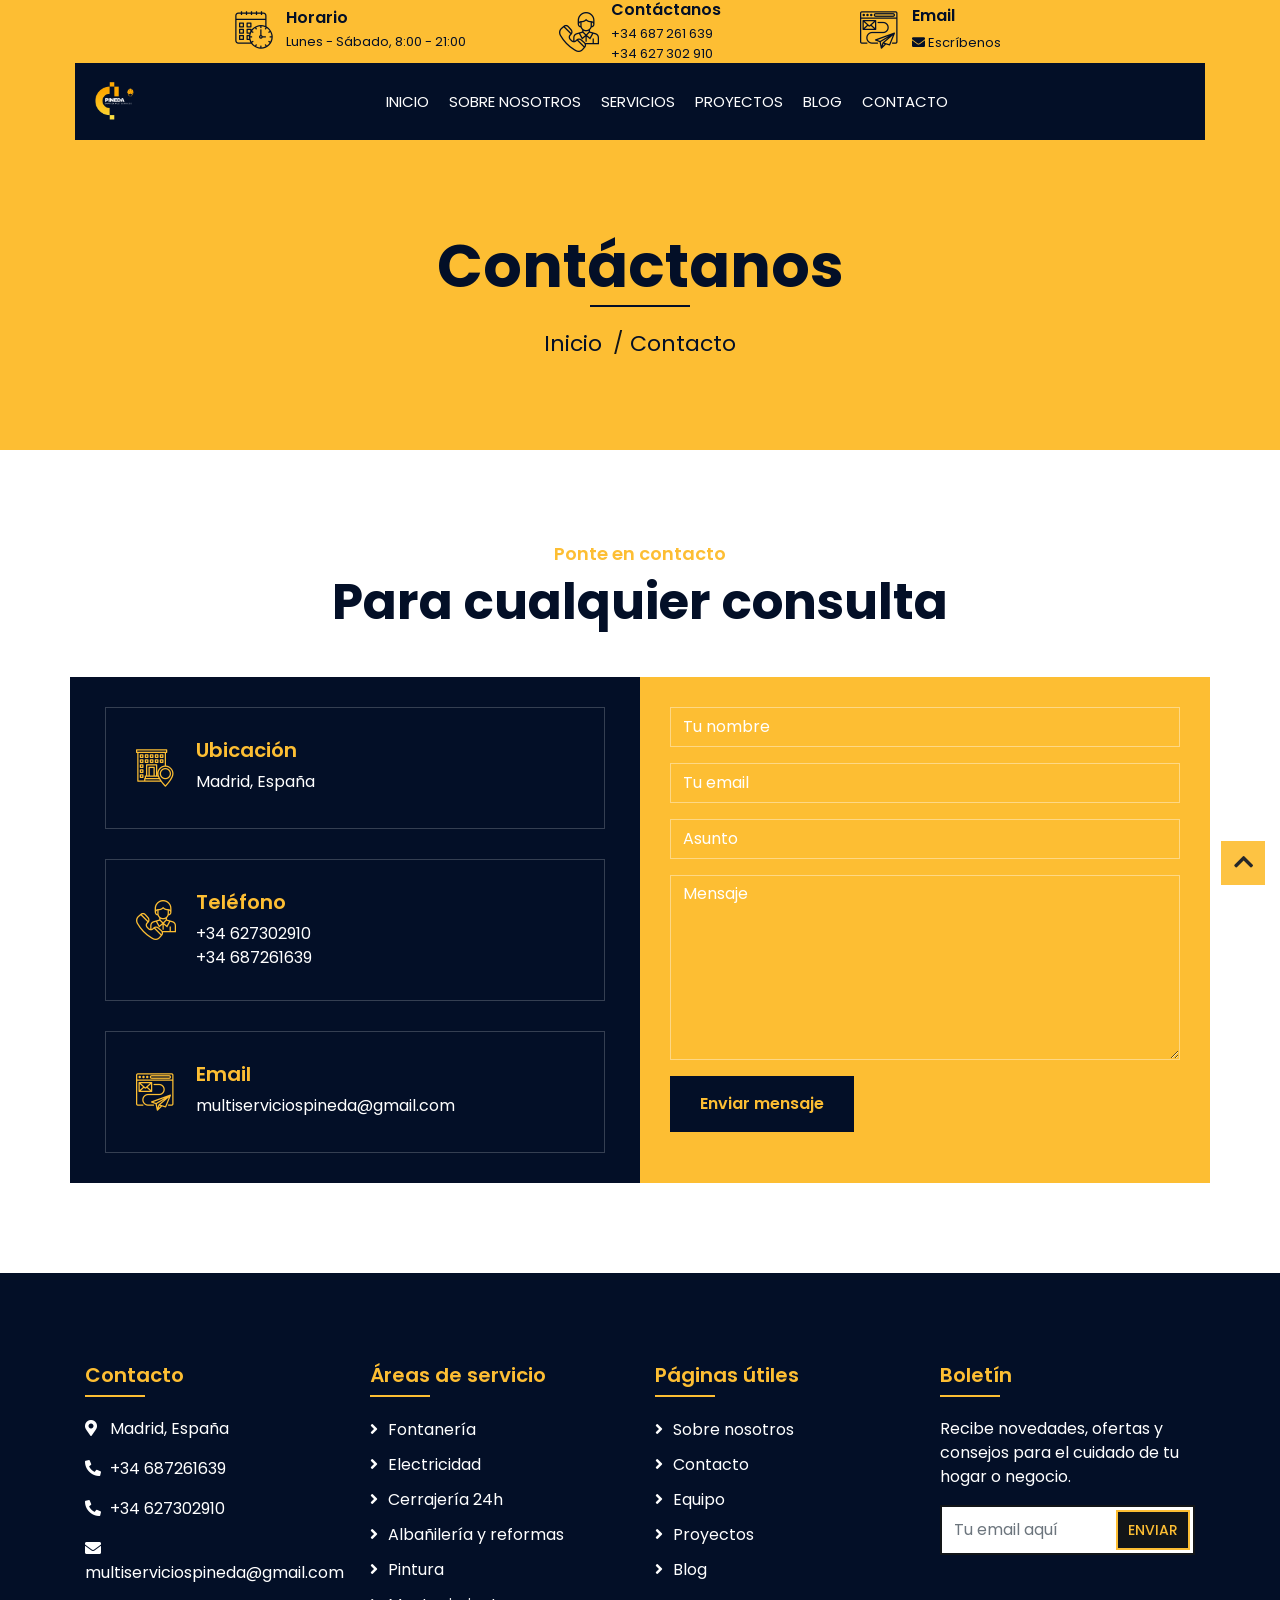
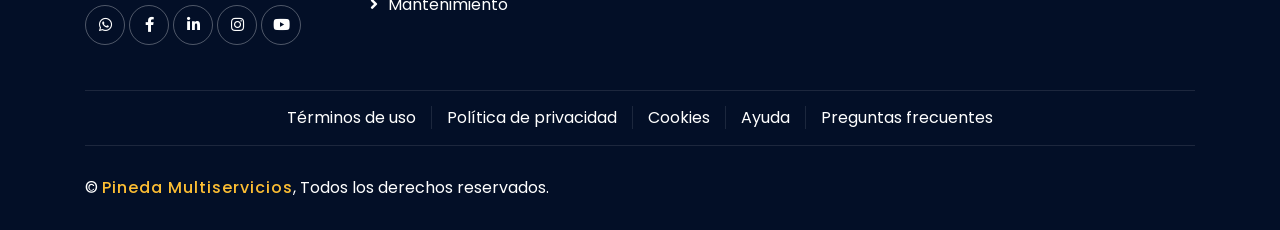
<file: contact.html>
<!DOCTYPE html>
<html lang="es">
  <head>
    <meta charset="utf-8">
    <meta name="viewport" content="width=device-width, initial-scale=1, viewport-fit=cover">
    <title>Multiservicios Pineda</title>
    <link rel="icon" href="img/flomatexs.png" type="image/x-icon">

    <!-- Favicon -->
    <link href="img/favicon.ico" rel="icon">

    <!-- Google Font -->
    <link href="https://fonts.googleapis.com/css2?family=Poppins:wght@100;200;300;400;500;600;700;800;900&display=swap" rel="stylesheet">

    <!-- CSS Libraries -->
    <link href="https://stackpath.bootstrapcdn.com/bootstrap/4.4.1/css/bootstrap.min.css" rel="stylesheet">
    <link href="https://cdnjs.cloudflare.com/ajax/libs/font-awesome/5.10.0/css/all.min.css" rel="stylesheet">
    <link href="lib/flaticon/font/flaticon.css" rel="stylesheet">
    <link href="lib/animate/animate.min.css" rel="stylesheet">
    <link href="lib/owlcarousel/assets/owl.carousel.min.css" rel="stylesheet">
    <link href="lib/lightbox/css/lightbox.min.css" rel="stylesheet">
    <link href="lib/slick/slick.css" rel="stylesheet">
    <link href="lib/slick/slick-theme.css" rel="stylesheet">
    <link rel="stylesheet" href="https://cdnjs.cloudflare.com/ajax/libs/font-awesome/5.15.4/css/all.min.css">

    <!-- Template Stylesheet -->
    <link href="css/style.css" rel="stylesheet">
  </head>

  <body>
    <div class="wrapper">
     <div data-include="FooterHeader/Header.html"></div>

      <!-- Page Header Start -->
      <div class="page-header">
        <div class="container">
          <div class="row">
            <div class="col-12">
              <h2>Contáctanos</h2>
            </div>
            <div class="col-12">
              <a href="">Inicio</a>
              <a href="">Contacto</a>
            </div>
          </div>
        </div>
      </div>
      <!-- Page Header End -->

      <!-- Contact Start -->
      <div class="contact wow fadeInUp">
        <div class="container">
          <div class="section-header text-center">
            <p>Ponte en contacto</p>
            <h2>Para cualquier consulta</h2>
          </div>
          <div class="row">
            <div class="col-md-6">
              <div class="contact-info">
                <div class="contact-item">
                  <i class="flaticon-address"></i>
                  <div class="contact-text">
                    <h2>Ubicación</h2>
                    <p>Madrid, España</p>
                  </div>
                </div>
                <div class="contact-item">
                  <i class="flaticon-call"></i>
                  <div class="contact-text">
                    <h2>Teléfono</h2>
                    <p>+34 627302910</p>
                    <p>+34 687261639</p>
                  </div>
                </div>
                <div class="contact-item">
                  <i class="flaticon-send-mail"></i>
                  <div class="contact-text">
                    <h2>Email</h2>
                    <p>multiserviciospineda@gmail.com</p>
                  </div>
                </div>
              </div>
            </div>

            <div class="col-md-6">
              <div class="contact-form">
                <div id="success"></div>
                <form name="sentMessage" id="contactForm" novalidate="novalidate">
                  <div class="control-group">
                    <input type="text" class="form-control" id="name" placeholder="Tu nombre" required="required" data-validation-required-message="Por favor, escribe tu nombre">
                    <p class="help-block text-danger"></p>
                  </div>
                  <div class="control-group">
                    <input type="email" class="form-control" id="email" placeholder="Tu email" required="required" data-validation-required-message="Por favor, escribe tu email">
                    <p class="help-block text-danger"></p>
                  </div>
                  <div class="control-group">
                    <input type="text" class="form-control" id="subject" placeholder="Asunto" required="required" data-validation-required-message="Por favor, escribe un asunto">
                    <p class="help-block text-danger"></p>
                  </div>
                  <div class="control-group">
                    <textarea class="form-control" id="message" placeholder="Mensaje" required="required" data-validation-required-message="Por favor, escribe tu mensaje"></textarea>
                    <p class="help-block text-danger"></p>
                  </div>
                  <div>
                    <button class="btn" type="submit" id="sendMessageButton">Enviar mensaje</button>
                  </div>
                </form>
              </div>
            </div>

          </div>
        </div>
      </div>
      <!-- Contact End -->

      <!-- Footer Start -->
       <div data-include="FooterHeader/Footer.html"></div>
   
    <!-- Contact Javascript File -->
    <script src="mail/jqBootstrapValidation.min.js"></script>
    <script src="mail/contact.js"></script>

   <!-- Librerías JS (antes de main.js) -->
<script src="https://code.jquery.com/jquery-3.4.1.min.js"></script>
<script src="https://stackpath.bootstrapcdn.com/bootstrap/4.4.1/js/bootstrap.bundle.min.js"></script>
<script src="lib/wow/wow.min.js"></script>
<script src="lib/easing/easing.min.js"></script>
<script src="lib/waypoints/waypoints.min.js"></script>
<script src="lib/owlcarousel/owl.carousel.min.js"></script>
<script src="lib/isotope/isotope.pkgd.min.js"></script>
<script src="lib/lightbox/js/lightbox.min.js"></script>
<script src="lib/slick/slick.min.js"></script>

<!-- Carga de includes (inyecta Header/Footer) -->
<script src="js/include.js"></script>

<!-- Tu script principal (con los parches mobile) -->
<script src="js/main.js?v=4" defer></script>

  </body>
</html>
</file>
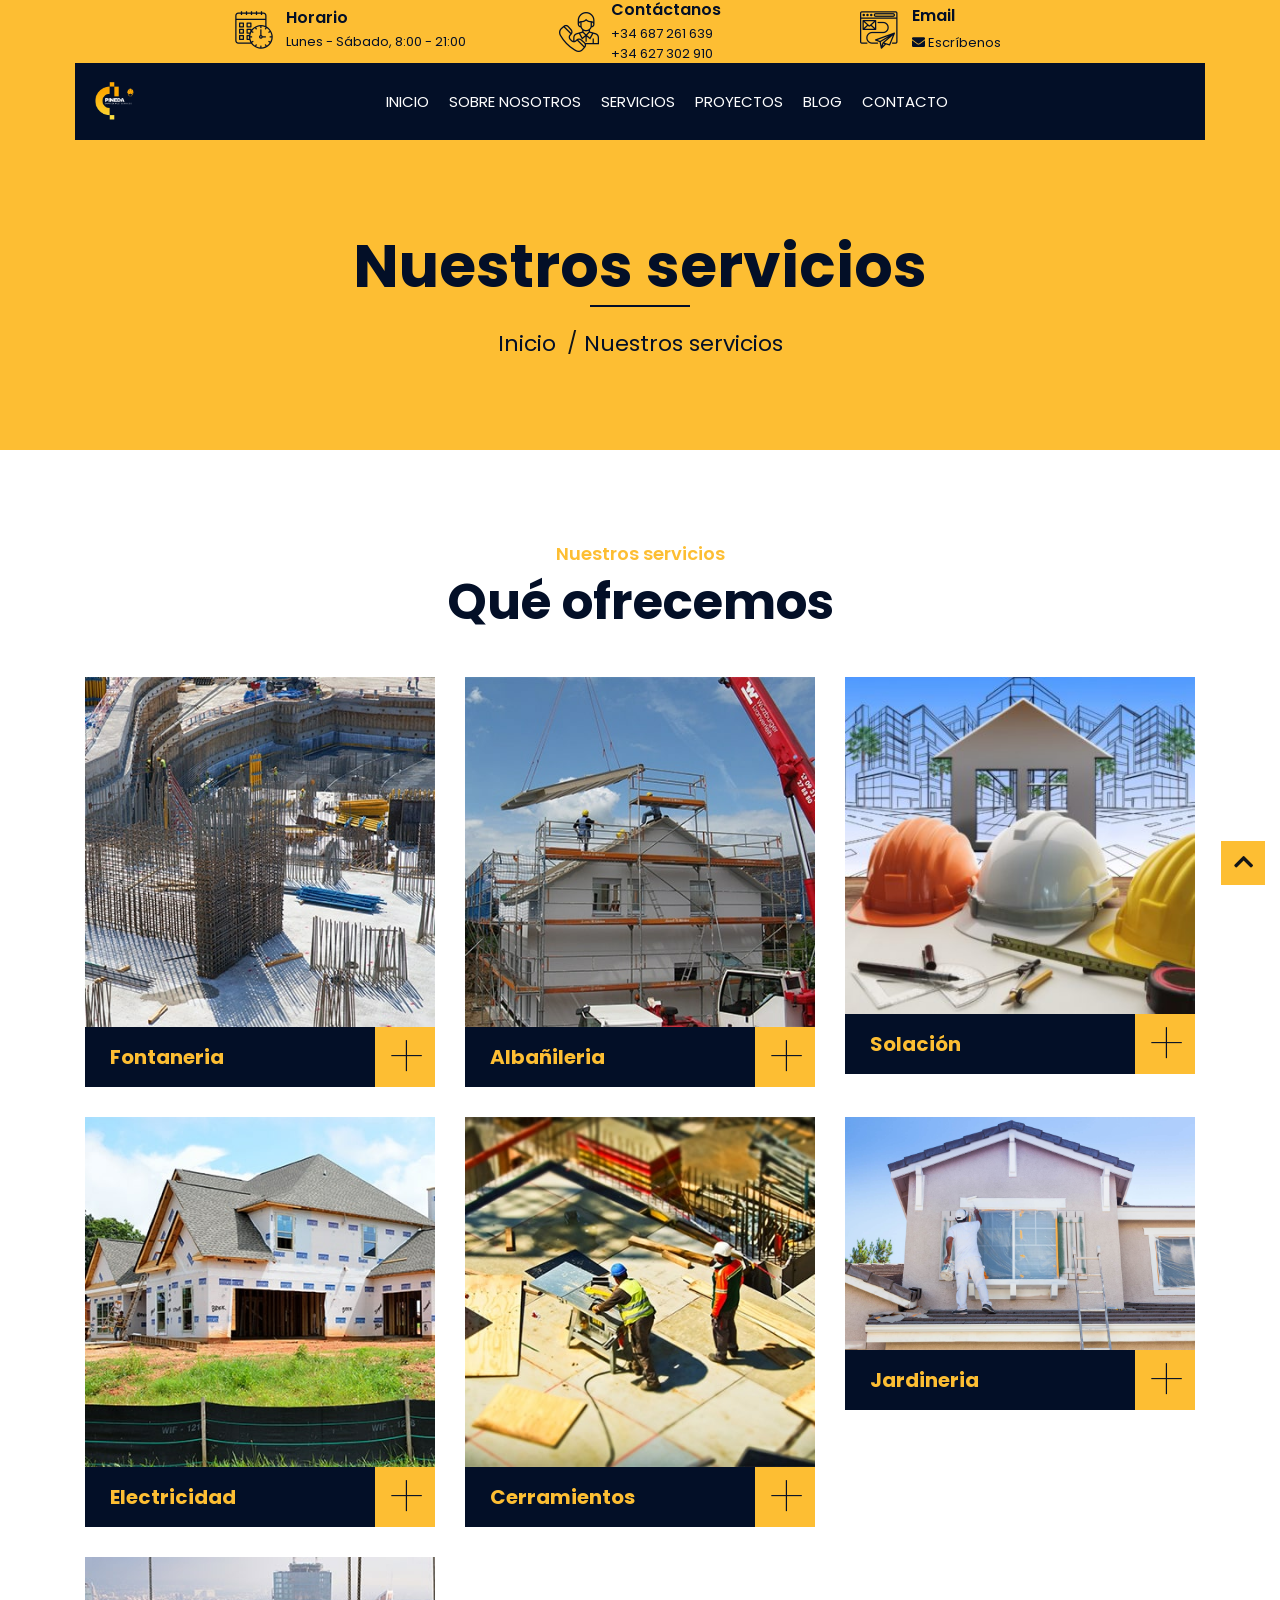
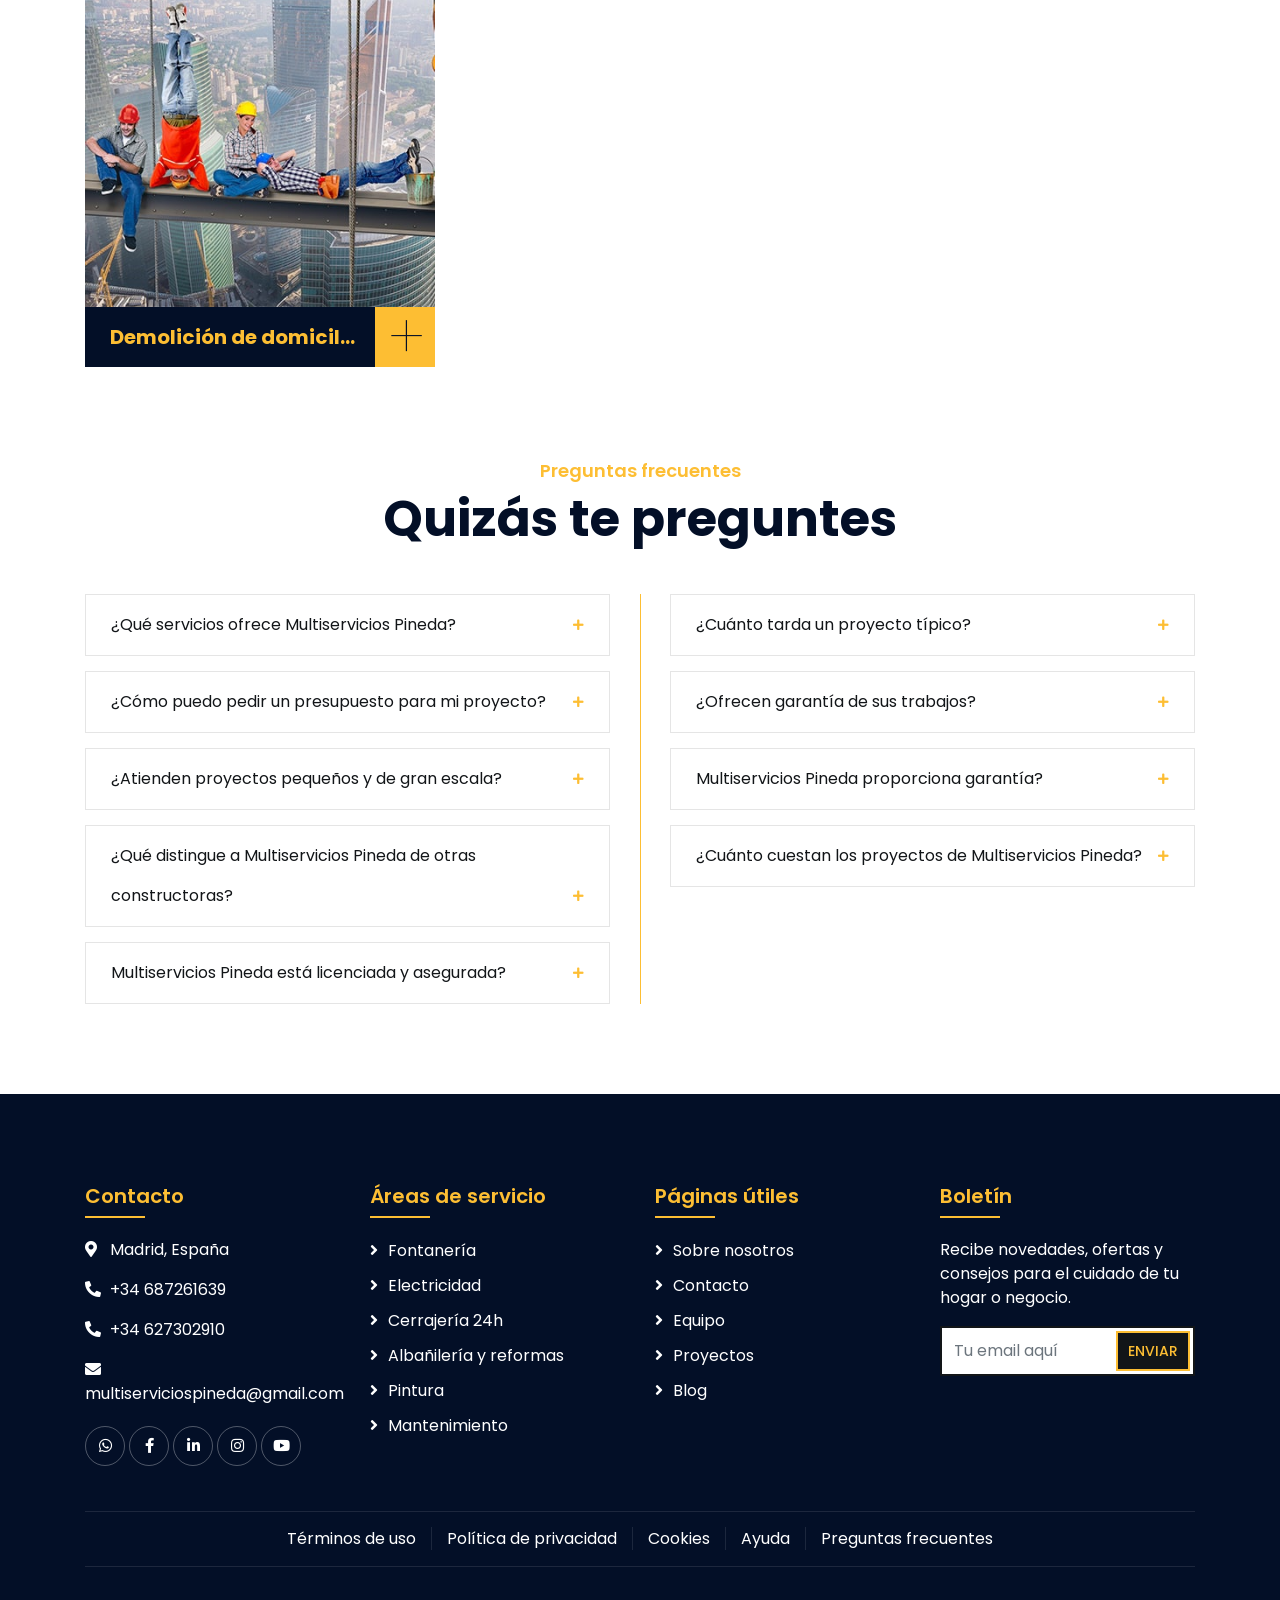
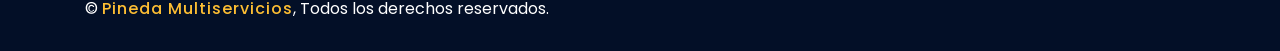
<file: service.html>
<!DOCTYPE html>
<html lang="es">
  <head>
    <meta charset="utf-8">
    <meta name="viewport" content="width=device-width, initial-scale=1, viewport-fit=cover">   
    <title>Multiservicios Pineda</title>
    <link rel="icon" href="img/flomatexs.png" type="image/x-icon">

    <!-- Favicon -->
    <link href="img/favicon.ico" rel="icon">

    <!-- Google Font -->
    <link href="https://fonts.googleapis.com/css2?family=Poppins:wght@100;200;300;400;500;600;700;800;900&display=swap" rel="stylesheet">

    <!-- CSS Libraries -->
    <link href="https://stackpath.bootstrapcdn.com/bootstrap/4.4.1/css/bootstrap.min.css" rel="stylesheet">
    <link href="https://cdnjs.cloudflare.com/ajax/libs/font-awesome/5.10.0/css/all.min.css" rel="stylesheet">
    <link href="lib/flaticon/font/flaticon.css" rel="stylesheet">
    <link href="lib/animate/animate.min.css" rel="stylesheet">
    <link href="lib/owlcarousel/assets/owl.carousel.min.css" rel="stylesheet">
    <link href="lib/lightbox/css/lightbox.min.css" rel="stylesheet">
    <link href="lib/slick/slick.css" rel="stylesheet">
    <link href="lib/slick/slick-theme.css" rel="stylesheet">
    <link rel="stylesheet" href="https://cdnjs.cloudflare.com/ajax/libs/font-awesome/5.15.4/css/all.min.css">

    <!-- Template Stylesheet -->
    <link href="css/style.css" rel="stylesheet">
  </head>

  <body>
    <div class="wrapper">
      <!-- Top Bar Start -->
      <div data-include="FooterHeader/Header.html"></div>
      <!-- Nav Bar End -->

      <!-- Page Header Start -->
      <div class="page-header">
        <div class="container">
          <div class="row">
            <div class="col-12">
              <h2>Nuestros servicios</h2>
            </div>
            <div class="col-12">
              <a href="">Inicio</a>
              <a href="">Nuestros servicios</a>
            </div>
          </div>
        </div>
      </div>
      <!-- Page Header End -->

      <!-- Service Start -->
<div class="service">
  <div class="container">
    <div class="section-header text-center">
      <p>Nuestros servicios</p>
      <h2>Qué ofrecemos</h2>
    </div>

    <div class="row">
      <!-- Fontanería -->
      <div class="col-lg-4 col-md-6 wow fadeInUp" data-wow-delay="0.1s">
        <div class="service-item">
          <div class="service-img">
            <img src="img/service-1.jpg" alt="Fontanería">
            <div class="service-overlay">
              <p>Instalación y reparación de redes de agua, fugas y saneamiento.</p>
            </div>
          </div>
          <div class="service-text">
            <h3>Fontaneria</h3>
            <a class="btn" href="">+</a>
          </div>
        </div>
      </div>

      <!-- Albañilería -->
      <div class="col-lg-4 col-md-6 wow fadeInUp" data-wow-delay="0.2s">
        <div class="service-item">
          <div class="service-img">
            <img src="img/service-2.jpg" alt="Albañilería">
            <div class="service-overlay">
              <p>Tabiques, enfoscados, solados y reformas estructurales.</p>
            </div>
          </div>
          <div class="service-text">
            <h3>Albañileria</h3>
            <a class="btn" href="">+</a>
          </div>
        </div>
      </div>

      <!-- Solación -->
      <div class="col-lg-4 col-md-6 wow fadeInUp" data-wow-delay="0.3s">
        <div class="service-item">
          <div class="service-img">
            <img src="img/mengi.jpg" alt="Solación">
            <div class="service-overlay">
              <p>Colocación de solados/revestimientos con acabados profesionales.</p>
            </div>
          </div>
          <div class="service-text">
            <h3>Solación</h3>
            <a class="btn" href="">+</a>
          </div>
        </div>
      </div>

      <!-- Electricidad-->
      <div class="col-lg-4 col-md-6 wow fadeInUp" data-wow-delay="0.4s">
        <div class="service-item">
          <div class="service-img">
            <img src="img/service-4.jpg" alt="Electricidad">
            <div class="service-overlay">
              <p>Instalaciones y mantenimiento eléctrico.</p>
            </div>
          </div>
          <div class="service-text">
            <h3>Electricidad</h3>
            <a class="btn" href="">+</a>
          </div>
        </div>
      </div>

      <!-- Cerramientos -->
      <div class="col-lg-4 col-md-6 wow fadeInUp" data-wow-delay="0.5s">
        <div class="service-item">
          <div class="service-img">
            <img src="img/service-5.jpg" alt="Cerramientos">
            <div class="service-overlay">
              <p>Cerramientos, vallas y soluciones de separación.</p>
            </div>
          </div>
          <div class="service-text">
            <h3>Cerramientos</h3>
            <a class="btn" href="">+</a>
          </div>
        </div>
      </div>

      <!-- Jardinería -->
      <div class="col-lg-4 col-md-6 wow fadeInUp" data-wow-delay="0.6s">
        <div class="service-item">
          <div class="service-img">
            <img src="img/painting.jpeg" alt="Jardineria">
            <div class="service-overlay">
              <p>Podas, subterración de riego, citosanitario (titalación).</p>
            </div>
          </div>
          <div class="service-text">
            <h3>Jardineria</h3>
            <a class="btn" href="">+</a>
          </div>
        </div>
      </div>

      <!-- Demolición de domicilios -->
      <div class="col-lg-4 col-md-6 wow fadeInUp" data-wow-delay="0.7s">
        <div class="service-item">
          <div class="service-img">
            <img src="img/service-6.jpg" alt="Demolición de domicilios">
            <div class="service-overlay">
              <p>Demolición controlada y retirada de escombros con seguridad.</p>
            </div>
          </div>
          <div class="service-text">
            <h3>Demolición de domicilios</h3>
            <a class="btn" href="">+</a>
          </div>
        </div>
      </div>

    </div>
  </div>
</div>
<!-- Service End -->


      <!-- FAQs Start -->
      <div class="faqs">
        <div class="container">
          <div class="section-header text-center">
            <p>Preguntas frecuentes</p>
            <h2>Quizás te preguntes</h2>
          </div>
          <div class="row">
            <div class="col-md-6">
              <div id="accordion-1">
                <div class="card wow fadeInLeft" data-wow-delay="0.1s">
                  <div class="card-header">
                    <a class="card-link collapsed" data-toggle="collapse" href="#collapseOne">
                      ¿Qué servicios ofrece Multiservicios Pineda?
                    </a>
                  </div>
                  <div id="collapseOne" class="collapse" data-parent="#accordion-1">
                    <div class="card-body">
                      Multiservicios Pineda ofrece una amplia gama de servicios:
                      Construcción de edificios, Reforma de viviendas, Diseño de interiores,
                      Diseño arquitectónico, Reparación y soporte, y Pintura.
                    </div>
                  </div>
                </div>

                <div class="card wow fadeInLeft" data-wow-delay="0.2s">
                  <div class="card-header">
                    <a class="card-link collapsed" data-toggle="collapse" href="#collapseTwo">
                      ¿Cómo puedo pedir un presupuesto para mi proyecto?
                    </a>
                  </div>
                  <div id="collapseTwo" class="collapse" data-parent="#accordion-1">
                    <div class="card-body">
                      Busca la página o enlace “Contacto” o “Solicitar presupuesto”.
                    </div>
                  </div>
                </div>

                <div class="card wow fadeInLeft" data-wow-delay="0.3s">
                  <div class="card-header">
                    <a class="card-link collapsed" data-toggle="collapse" href="#collapseThree">
                      ¿Atienden proyectos pequeños y de gran escala?
                    </a>
                  </div>
                  <div id="collapseThree" class="collapse" data-parent="#accordion-1">
                    <div class="card-body">
                      Sí. Gestionamos desde pequeñas reformas hasta proyectos de gran envergadura, adaptando recursos y procesos para garantizar resultados de calidad en cualquier escala.
                    </div>
                  </div>
                </div>

                <div class="card wow fadeInLeft" data-wow-delay="0.4s">
                  <div class="card-header">
                    <a class="card-link collapsed" data-toggle="collapse" href="#collapseFour">
                      ¿Qué distingue a Multiservicios Pineda de otras constructoras?
                    </a>
                  </div>
                  <div id="collapseFour" class="collapse" data-parent="#accordion-1">
                    <div class="card-body">
                      <strong>Experiencia:</strong> Más de [número] años en el sector.<br>
                      <strong>Calidad:</strong> Ejecución superior y resultados duraderos.<br>
                      <strong>Satisfacción:</strong> Comunicación transparente, detalle y servicio personalizado.
                    </div>
                  </div>
                </div>

                <div class="card wow fadeInLeft" data-wow-delay="0.5s">
                  <div class="card-header">
                    <a class="card-link collapsed" data-toggle="collapse" href="#collapseFive">
                      Multiservicios Pineda está licenciada y asegurada?
                    </a>
                  </div>
                  <div id="collapseFive" class="collapse" data-parent="#accordion-1">
                    <div class="card-body">
                      Sí. Cumplimos requisitos legales y contamos con seguros vigentes para proteger a la empresa y a nuestros clientes durante la ejecución de los proyectos.
                    </div>
                  </div>
                </div>

              </div>
            </div>

            <div class="col-md-6">
              <div id="accordion-2">
                <div class="card wow fadeInRight" data-wow-delay="0.1s">
                  <div class="card-header">
                    <a class="card-link collapsed" data-toggle="collapse" href="#collapseSix">
                      ¿Cuánto tarda un proyecto típico?
                    </a>
                  </div>
                  <div id="collapseSix" class="collapse" data-parent="#accordion-2">
                    <div class="card-body">
                      Depende del tamaño, complejidad y alcance, además de factores externos (clima, materiales, permisos). Reformas pequeñas: semanas o pocos meses. Grandes obras: varios meses o años.
                    </div>
                  </div>
                </div>

                <div class="card wow fadeInRight" data-wow-delay="0.2s">
                  <div class="card-header">
                    <a class="card-link collapsed" data-toggle="collapse" href="#collapseSeven">
                      ¿Ofrecen garantía de sus trabajos?
                    </a>
                  </div>
                  <div id="collapseSeven" class="collapse" data-parent="#accordion-2">
                    <div class="card-body">
                      Sí. Habitualmente ofrecemos garantía para asegurar la calidad y la satisfacción. Los detalles (duración y cobertura) se fijan según el proyecto y el contrato.
                    </div>
                  </div>
                </div>

                <div class="card wow fadeInRight" data-wow-delay="0.3s">
                  <div class="card-header">
                    <a class="card-link collapsed" data-toggle="collapse" href="#collapseEight">
                      Multiservicios Pineda proporciona garantía?
                    </a>
                  </div>
                  <div id="collapseEight" class="collapse" data-parent="#accordion-2">
                    <div class="card-body">
                      Sí, normalmente se incluyen garantías. La duración y el alcance varían según el tipo de proyecto y el acuerdo con el cliente.
                    </div>
                  </div>
                </div>

                <div class="card wow fadeInRight" data-wow-delay="0.5s">
                  <div class="card-header">
                    <a class="card-link collapsed" data-toggle="collapse" href="#collapseTen">
                      ¿Cuánto cuestan los proyectos de Multiservicios Pineda?
                    </a>
                  </div>
                  <div id="collapseTen" class="collapse" data-parent="#accordion-2">
                    <div class="card-body">
                      El coste depende de múltiples factores: tipo de obra, tamaño y complejidad, materiales, mano de obra, ubicación y servicios adicionales. Cada proyecto se presupuesta según su alcance específico.
                    </div>
                  </div>
                </div>

              </div>
            </div>

          </div>
        </div>
      </div>
      <!-- FAQs End -->

      <!-- Footer Start -->
      <div data-include="FooterHeader/Footer.html"></div>
      <!-- Footer End -->

      <a href="#" class="back-to-top"><i class="fa fa-chevron-up"></i></a>
    </div>

    <!-- JavaScript Libraries -->
    <script src="https://code.jquery.com/jquery-3.4.1.min.js"></script>
    <script src="https://stackpath.bootstrapcdn.com/bootstrap/4.4.1/js/bootstrap.bundle.min.js"></script>
    <script src="lib/easing/easing.min.js"></script>
    <script src="lib/wow/wow.min.js"></script>
    <script src="lib/owlcarousel/owl.carousel.min.js"></script>
    <script src="lib/isotope/isotope.pkgd.min.js"></script>
    <script src="lib/lightbox/js/lightbox.min.js"></script>
    <script src="lib/waypoints/waypoints.min.js"></script>
    <script src="lib/counterup/counterup.min.js"></script>
    <script src="lib/slick/slick.min.js"></script>

    <!-- Template Javascript -->
    <script src="js/include.js"></script>
    <script src="js/main.js"></script>
  </body>
</html>
</file>
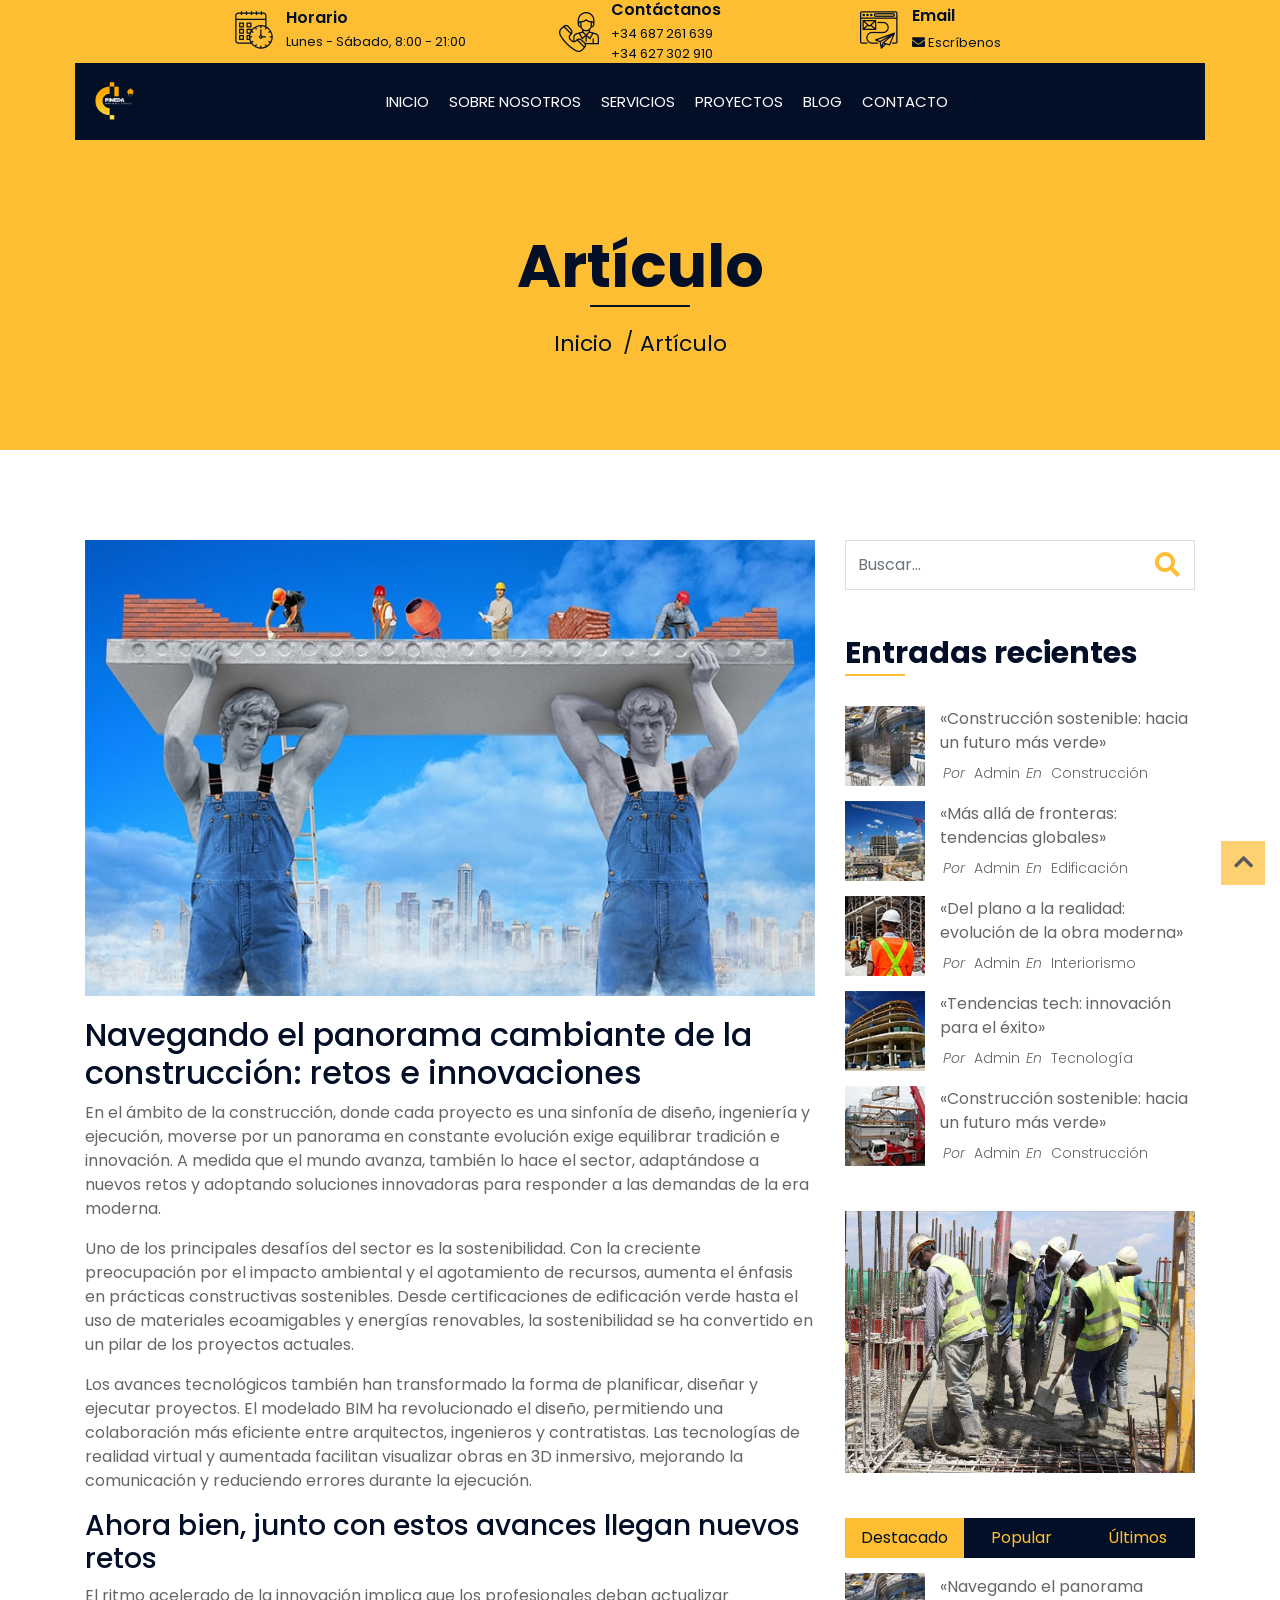
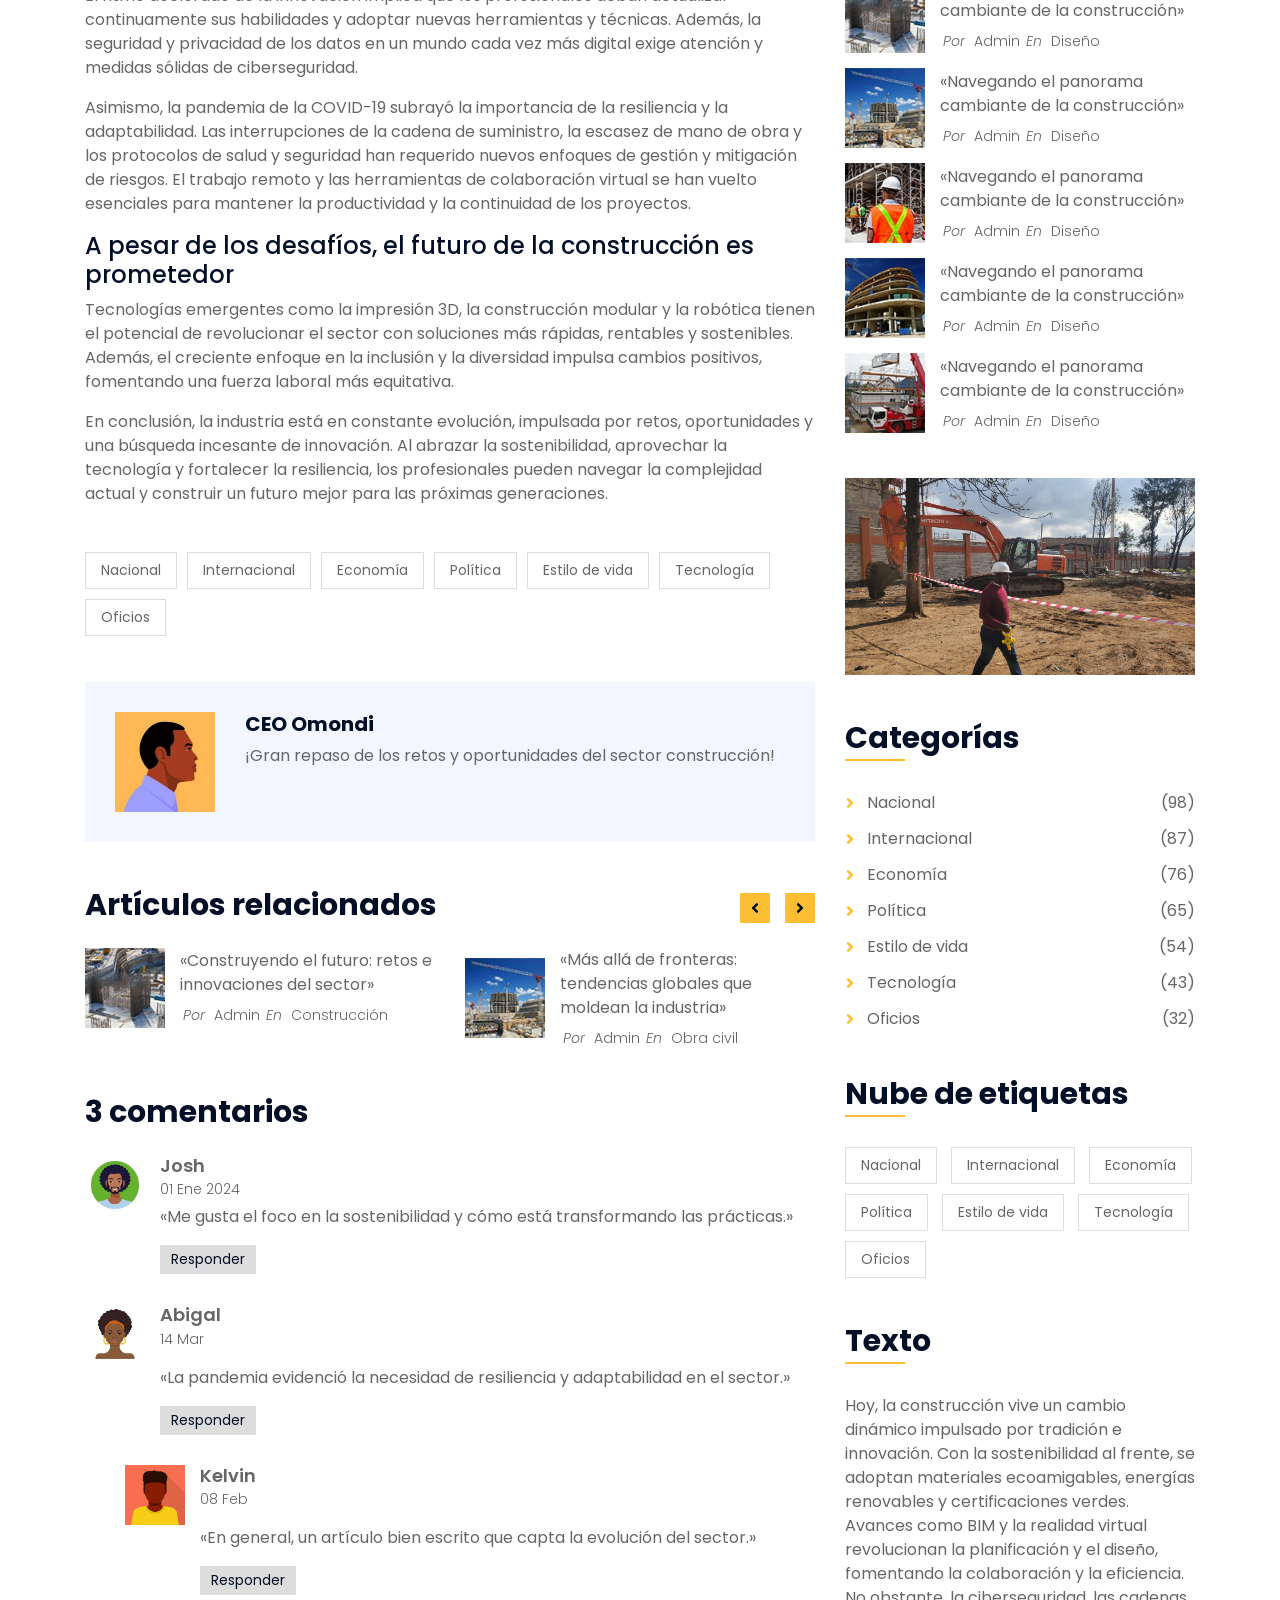
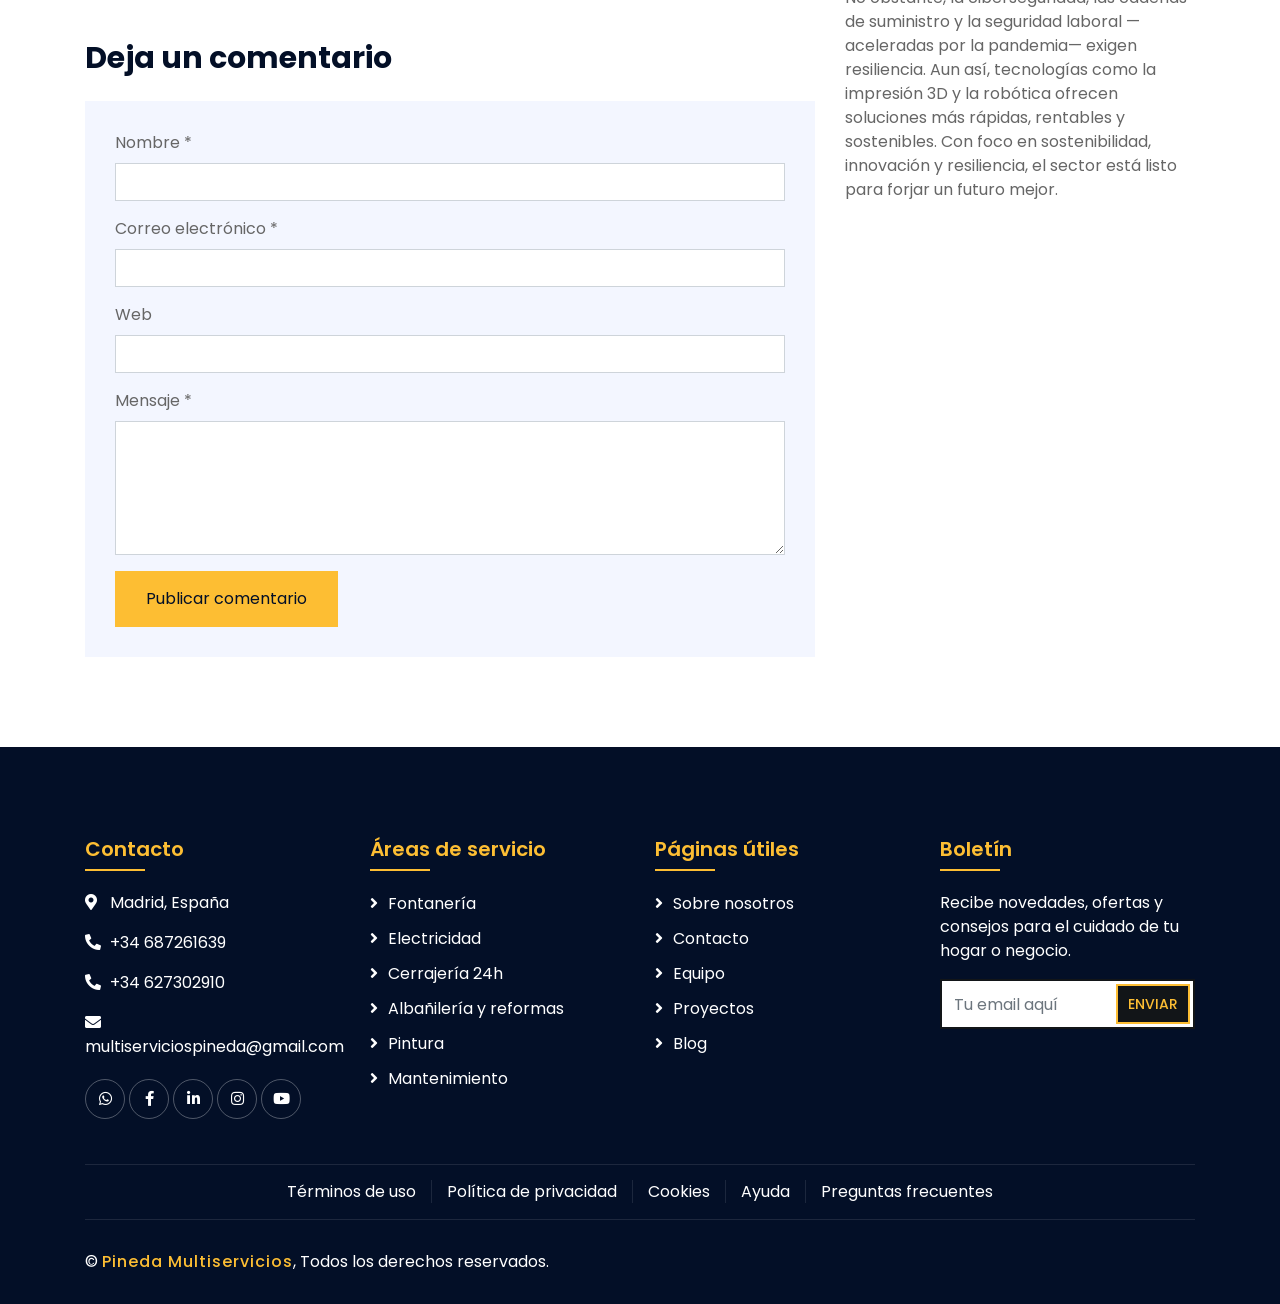
<file: single.html>
<!DOCTYPE html>
<html lang="es">
  <head>
    <meta charset="utf-8">
      <meta name="viewport" content="width=device-width, initial-scale=1, viewport-fit=cover">
    <title>Multiservicios Pineda</title>
    <link rel="icon" href="img/flomatexs.png" type="image/x-icon">

    <!-- Favicon -->
    <link href="img/favicon.ico" rel="icon">

    <!-- Google Font -->
    <link href="https://fonts.googleapis.com/css2?family=Poppins:wght@100;200;300;400;500;600;700;800;900&display=swap" rel="stylesheet">

    <!-- CSS Libraries -->
    <link href="https://stackpath.bootstrapcdn.com/bootstrap/4.4.1/css/bootstrap.min.css" rel="stylesheet">
    <link href="https://cdnjs.cloudflare.com/ajax/libs/font-awesome/5.10.0/css/all.min.css" rel="stylesheet">
    <link href="lib/flaticon/font/flaticon.css" rel="stylesheet">
    <link href="lib/animate/animate.min.css" rel="stylesheet">
    <link href="lib/owlcarousel/assets/owl.carousel.min.css" rel="stylesheet">
    <link href="lib/lightbox/css/lightbox.min.css" rel="stylesheet">
    <link href="lib/slick/slick.css" rel="stylesheet">
    <link href="lib/slick/slick-theme.css" rel="stylesheet">
    <link rel="stylesheet" href="https://cdnjs.cloudflare.com/ajax/libs/font-awesome/5.15.4/css/all.min.css">

    <!-- Template Stylesheet -->
    <link href="css/style.css" rel="stylesheet">
  </head>

  <body>
    <div class="wrapper">
      <!-- Top Bar Start -->
      <div data-include="FooterHeader/Header.html"></div>
      <!-- Nav Bar End -->

      <!-- Page Header Start -->
      <div class="page-header">
        <div class="container">
          <div class="row">
            <div class="col-12">
              <h2>Artículo</h2>
            </div>
            <div class="col-12">
              <a href="">Inicio</a>
              <a href="">Artículo</a>
            </div>
          </div>
        </div>
      </div>
      <!-- Page Header End -->

      <!-- Single Post Start-->
      <div class="single">
        <div class="container">
          <div class="row">
            <div class="col-lg-8">
              <div class="single-content wow fadeInUp">
                <img src="img/single.jpg" alt="Imagen del artículo" />
                <h2>Navegando el panorama cambiante de la construcción: retos e innovaciones</h2>
                <p>
                  En el ámbito de la construcción, donde cada proyecto es una sinfonía de diseño, ingeniería y ejecución, moverse por un panorama en constante evolución exige equilibrar tradición e innovación. A medida que el mundo avanza, también lo hace el sector, adaptándose a nuevos retos y adoptando soluciones innovadoras para responder a las demandas de la era moderna.
                </p>
                <p>
                  Uno de los principales desafíos del sector es la sostenibilidad. Con la creciente preocupación por el impacto ambiental y el agotamiento de recursos, aumenta el énfasis en prácticas constructivas sostenibles. Desde certificaciones de edificación verde hasta el uso de materiales ecoamigables y energías renovables, la sostenibilidad se ha convertido en un pilar de los proyectos actuales.
                </p>
                <p>
                  Los avances tecnológicos también han transformado la forma de planificar, diseñar y ejecutar proyectos. El modelado BIM ha revolucionado el diseño, permitiendo una colaboración más eficiente entre arquitectos, ingenieros y contratistas. Las tecnologías de realidad virtual y aumentada facilitan visualizar obras en 3D inmersivo, mejorando la comunicación y reduciendo errores durante la ejecución.
                </p>
                <h3>Ahora bien, junto con estos avances llegan nuevos retos</h3>
                <p>
                  El ritmo acelerado de la innovación implica que los profesionales deban actualizar continuamente sus habilidades y adoptar nuevas herramientas y técnicas. Además, la seguridad y privacidad de los datos en un mundo cada vez más digital exige atención y medidas sólidas de ciberseguridad.
                </p>
                <p>
                  Asimismo, la pandemia de la COVID-19 subrayó la importancia de la resiliencia y la adaptabilidad. Las interrupciones de la cadena de suministro, la escasez de mano de obra y los protocolos de salud y seguridad han requerido nuevos enfoques de gestión y mitigación de riesgos. El trabajo remoto y las herramientas de colaboración virtual se han vuelto esenciales para mantener la productividad y la continuidad de los proyectos.
                </p>
                <h4>A pesar de los desafíos, el futuro de la construcción es prometedor</h4>
                <p>
                  Tecnologías emergentes como la impresión 3D, la construcción modular y la robótica tienen el potencial de revolucionar el sector con soluciones más rápidas, rentables y sostenibles. Además, el creciente enfoque en la inclusión y la diversidad impulsa cambios positivos, fomentando una fuerza laboral más equitativa.
                </p>
                <p>
                  En conclusión, la industria está en constante evolución, impulsada por retos, oportunidades y una búsqueda incesante de innovación. Al abrazar la sostenibilidad, aprovechar la tecnología y fortalecer la resiliencia, los profesionales pueden navegar la complejidad actual y construir un futuro mejor para las próximas generaciones.
                </p>
              </div>

              <div class="single-tags wow fadeInUp">
                <a href="">Nacional</a>
                <a href="">Internacional</a>
                <a href="">Economía</a>
                <a href="">Política</a>
                <a href="">Estilo de vida</a>
                <a href="">Tecnología</a>
                <a href="">Oficios</a>
              </div>

              <div class="single-bio wow fadeInUp">
                <div class="single-bio-img">
                  <img src="img/omosh.jpg" alt="Autor" />
                </div>
                <div class="single-bio-text">
                  <h3>CEO Omondi</h3>
                  <p>¡Gran repaso de los retos y oportunidades del sector construcción!</p>
                </div>
              </div>

              <div class="single-related wow fadeInUp">
                <h2>Artículos relacionados</h2>
                <div class="owl-carousel related-slider">
                  <div class="post-item">
                    <div class="post-img">
                      <img src="img/post-1.jpg" alt="">
                    </div>
                    <div class="post-text">
                      <a href="">«Construyendo el futuro: retos e innovaciones del sector»</a>
                      <div class="post-meta">
                        <p>Por <a href="">Admin</a></p>
                        <p>En <a href="">Construcción</a></p>
                      </div>
                    </div>
                  </div>

                  <div class="post-item">
                    <div class="post-img">
                      <img src="img/post-2.jpg" alt="">
                    </div>
                    <div class="post-text">
                      <a href="">«Más allá de fronteras: tendencias globales que moldean la industria»</a>
                      <div class="post-meta">
                        <p>Por <a href="">Admin</a></p>
                        <p>En <a href="">Obra civil</a></p>
                      </div>
                    </div>
                  </div>

                  <div class="post-item">
                    <div class="post-img">
                      <img src="img/post-3.jpg" alt="">
                    </div>
                    <div class="post-text">
                      <a href="">«Resiliencia en construcción: adaptarse y prosperar»</a>
                      <div class="post-meta">
                        <p>Por <a href="">Admin</a></p>
                        <p>En <a href="">Construcción</a></p>
                      </div>
                    </div>
                  </div>

                  <div class="post-item">
                    <div class="post-img">
                      <img src="img/post-4.jpg" alt="">
                    </div>
                    <div class="post-text">
                      <a href="">«Del plano a la realidad: la evolución de la construcción moderna»</a>
                      <div class="post-meta">
                        <p>Por <a href="">Admin</a></p>
                        <p>En <a href="">Interiorismo</a></p>
                      </div>
                    </div>
                  </div>
                </div>
              </div>

              <div class="single-comment wow fadeInUp">
                <h2>3 comentarios</h2>
                <ul class="comment-list">
                  <li class="comment-item">
                    <div class="comment-body">
                      <div class="comment-img">
                        <img src="img/rev4.jpg" alt="">
                      </div>
                      <div class="comment-text">
                        <h3><a href="">Josh</a></h3>
                        <span>01 Ene 2024</span>
                        <p>«Me gusta el foco en la sostenibilidad y cómo está transformando las prácticas.»</p>
                        <a class="btn" href="">Responder</a>
                      </div>
                    </div>
                  </li>

                  <li class="comment-item">
                    <div class="comment-body">
                      <div class="comment-img">
                        <img src="img/rev2.jpeg" alt="">
                      </div>
                      <div class="comment-text">
                        <h3><a href="">Abigal</a></h3>
                        <p><span>14 Mar</span></p>
                        <p>«La pandemia evidenció la necesidad de resiliencia y adaptabilidad en el sector.»</p>
                        <a class="btn" href="">Responder</a>
                      </div>
                    </div>

                    <ul class="comment-child">
                      <li class="comment-item">
                        <div class="comment-body">
                          <div class="comment-img">
                            <img src="img/rev3.jpg" alt="">
                          </div>
                          <div class="comment-text">
                            <h3><a href="">Kelvin</a></h3>
                            <p><span>08 Feb</span></p>
                            <p>«En general, un artículo bien escrito que capta la evolución del sector.»</p>
                            <a class="btn" href="">Responder</a>
                          </div>
                        </div>
                      </li>
                    </ul>
                  </li>
                </ul>
              </div>

              <div class="comment-form wow fadeInUp">
                <h2>Deja un comentario</h2>
                <form>
                  <div class="form-group">
                    <label for="name">Nombre *</label>
                    <input type="text" class="form-control" id="name">
                  </div>
                  <div class="form-group">
                    <label for="email">Correo electrónico *</label>
                    <input type="email" class="form-control" id="email">
                  </div>
                  <div class="form-group">
                    <label for="website">Web</label>
                    <input type="url" class="form-control" id="website">
                  </div>
                  <div class="form-group">
                    <label for="message">Mensaje *</label>
                    <textarea id="message" cols="30" rows="5" class="form-control"></textarea>
                  </div>
                  <div class="form-group">
                    <input type="submit" value="Publicar comentario" class="btn">
                  </div>
                </form>
              </div>
            </div>

            <div class="col-lg-4">
              <div class="sidebar">
                <div class="sidebar-widget wow fadeInUp">
                  <div class="search-widget">
                    <form>
                      <input class="form-control" type="text" placeholder="Buscar...">
                      <button class="btn"><i class="fa fa-search"></i></button>
                    </form>
                  </div>
                </div>

                <div class="sidebar-widget wow fadeInUp">
                  <h2 class="widget-title">Entradas recientes</h2>
                  <div class="recent-post">
                    <div class="post-item">
                      <div class="post-img"><img src="img/post-1.jpg" alt=""></div>
                      <div class="post-text">
                        <a href="">«Construcción sostenible: hacia un futuro más verde»</a>
                        <div class="post-meta">
                          <p>Por <a href="">Admin</a></p>
                          <p>En <a href="">Construcción</a></p>
                        </div>
                      </div>
                    </div>

                    <div class="post-item">
                      <div class="post-img"><img src="img/post-2.jpg" alt=""></div>
                      <div class="post-text">
                        <a href="">«Más allá de fronteras: tendencias globales»</a>
                        <div class="post-meta">
                          <p>Por <a href="">Admin</a></p>
                          <p>En <a href="">Edificación</a></p>
                        </div>
                      </div>
                    </div>

                    <div class="post-item">
                      <div class="post-img"><img src="img/post-3.jpg" alt=""></div>
                      <div class="post-text">
                        <a href="">«Del plano a la realidad: evolución de la obra moderna»</a>
                        <div class="post-meta">
                          <p>Por <a href="">Admin</a></p>
                          <p>En <a href="">Interiorismo</a></p>
                        </div>
                      </div>
                    </div>

                    <div class="post-item">
                      <div class="post-img"><img src="img/post-4.jpg" alt=""></div>
                      <div class="post-text">
                        <a href="">«Tendencias tech: innovación para el éxito»</a>
                        <div class="post-meta">
                          <p>Por <a href="">Admin</a></p>
                          <p>En <a href="">Tecnología</a></p>
                        </div>
                      </div>
                    </div>

                    <div class="post-item">
                      <div class="post-img"><img src="img/post-5.jpg" alt=""></div>
                      <div class="post-text">
                        <a href="">«Construcción sostenible: hacia un futuro más verde»</a>
                        <div class="post-meta">
                          <p>Por <a href="">Admin</a></p>
                          <p>En <a href="">Construcción</a></p>
                        </div>
                      </div>
                    </div>
                  </div>
                </div>

                <div class="sidebar-widget wow fadeInUp">
                  <div class="image-widget">
                    <a href="#"><img src="img/blog-2.jpg" alt="Imagen"></a>
                  </div>
                </div>

                <div class="sidebar-widget wow fadeInUp">
                  <div class="tab-post">
                    <ul class="nav nav-pills nav-justified">
                      <li class="nav-item">
                        <a class="nav-link active" data-toggle="pill" href="#featured">Destacado</a>
                      </li>
                      <li class="nav-item">
                        <a class="nav-link" data-toggle="pill" href="#popular">Popular</a>
                      </li>
                      <li class="nav-item">
                        <a class="nav-link" data-toggle="pill" href="#latest">Últimos</a>
                      </li>
                    </ul>

                    <div class="tab-content">
                      <div id="featured" class="container tab-pane active">
                        <div class="post-item">
                          <div class="post-img"><img src="img/post-1.jpg" alt=""></div>
                          <div class="post-text">
                            <a href="">«Navegando el panorama cambiante de la construcción»</a>
                            <div class="post-meta">
                              <p>Por <a href="">Admin</a></p>
                              <p>En <a href="">Diseño</a></p>
                            </div>
                          </div>
                        </div>
                        <div class="post-item">
                          <div class="post-img"><img src="img/post-2.jpg" alt=""></div>
                          <div class="post-text">
                            <a href="">«Navegando el panorama cambiante de la construcción»</a>
                            <div class="post-meta">
                              <p>Por <a href="">Admin</a></p>
                              <p>En <a href="">Diseño</a></p>
                            </div>
                          </div>
                        </div>
                        <div class="post-item">
                          <div class="post-img"><img src="img/post-3.jpg" alt=""></div>
                          <div class="post-text">
                            <a href="">«Navegando el panorama cambiante de la construcción»</a>
                            <div class="post-meta">
                              <p>Por <a href="">Admin</a></p>
                              <p>En <a href="">Diseño</a></p>
                            </div>
                          </div>
                        </div>
                        <div class="post-item">
                          <div class="post-img"><img src="img/post-4.jpg" alt=""></div>
                          <div class="post-text">
                            <a href="">«Navegando el panorama cambiante de la construcción»</a>
                            <div class="post-meta">
                              <p>Por <a href="">Admin</a></p>
                              <p>En <a href="">Diseño</a></p>
                            </div>
                          </div>
                        </div>
                        <div class="post-item">
                          <div class="post-img"><img src="img/post-5.jpg" alt=""></div>
                          <div class="post-text">
                            <a href="">«Navegando el panorama cambiante de la construcción»</a>
                            <div class="post-meta">
                              <p>Por <a href="">Admin</a></p>
                              <p>En <a href="">Diseño</a></p>
                            </div>
                          </div>
                        </div>
                      </div>

                      <div id="popular" class="container tab-pane fade">
                        <div class="post-item">
                          <div class="post-img"><img src="img/post-1.jpg" alt=""></div>
                          <div class="post-text">
                            <a href="">«Navegando el panorama cambiante de la construcción»</a>
                            <div class="post-meta">
                              <p>Por <a href="">Admin</a></p>
                              <p>En <a href="">Diseño</a></p>
                            </div>
                          </div>
                        </div>
                        <div class="post-item">
                          <div class="post-img"><img src="img/post-2.jpg" alt=""></div>
                          <div class="post-text">
                            <a href="">«Navegando el panorama cambiante de la construcción»</a>
                            <div class="post-meta">
                              <p>Por <a href="">Admin</a></p>
                              <p>En <a href="">Diseño</a></p>
                            </div>
                          </div>
                        </div>
                        <div class="post-item">
                          <div class="post-img"><img src="img/post-3.jpg" alt=""></div>
                          <div class="post-text">
                            <a href="">«Navegando el panorama cambiante de la construcción»</a>
                            <div class="post-meta">
                              <p>Por <a href="">Admin</a></p>
                              <p>En <a href="">Diseño</a></p>
                            </div>
                          </div>
                        </div>
                        <div class="post-item">
                          <div class="post-img"><img src="img/post-4.jpg" alt=""></div>
                          <div class="post-text">
                            <a href="">«Navegando el panorama cambiante de la construcción»</a>
                            <div class="post-meta">
                              <p>Por <a href="">Admin</a></p>
                              <p>En <a href="">Diseño</a></p>
                            </div>
                          </div>
                        </div>
                        <div class="post-item">
                          <div class="post-img"><img src="img/post-5.jpg" alt=""></div>
                          <div class="post-text">
                            <a href="">«Navegando el panorama cambiante de la construcción»</a>
                            <div class="post-meta">
                              <p>Por <a href="">Admin</a></p>
                              <p>En <a href="">Diseño</a></p>
                            </div>
                          </div>
                        </div>
                      </div>

                      <div id="latest" class="container tab-pane fade">
                        <div class="post-item">
                          <div class="post-img"><img src="img/post-1.jpg" alt=""></div>
                          <div class="post-text">
                            <a href="">«Navegando el panorama cambiante de la construcción»</a>
                            <div class="post-meta">
                              <p>Por <a href="">Admin</a></p>
                              <p>En <a href="">Diseño</a></p>
                            </div>
                          </div>
                        </div>
                        <div class="post-item">
                          <div class="post-img"><img src="img/post-2.jpg" alt=""></div>
                          <div class="post-text">
                            <a href="">«Navegando el panorama cambiante de la construcción»</a>
                            <div class="post-meta">
                              <p>Por <a href="">Admin</a></p>
                              <p>En <a href="">Diseño</a></p>
                            </div>
                          </div>
                        </div>
                        <div class="post-item">
                          <div class="post-img"><img src="img/post-3.jpg" alt=""></div>
                          <div class="post-text">
                            <a href="">«Navegando el panorama cambiante de la construcción»</a>
                            <div class="post-meta">
                              <p>Por <a href="">Admin</a></p>
                              <p>En <a href="">Diseño</a></p>
                            </div>
                          </div>
                        </div>
                        <div class="post-item">
                          <div class="post-img"><img src="img/post-4.jpg" alt=""></div>
                          <div class="post-text">
                            <a href="">«Navegando el panorama cambiante de la construcción»</a>
                            <div class="post-meta">
                              <p>Por <a href="">Admin</a></p>
                              <p>En <a href="">Diseño</a></p>
                            </div>
                          </div>
                        </div>
                        <div class="post-item">
                          <div class="post-img"><img src="img/post-5.jpg" alt=""></div>
                          <div class="post-text">
                            <a href="">«Navegando el panorama cambiante de la construcción»</a>
                            <div class="post-meta">
                              <p>Por <a href="">Admin</a></p>
                              <p>En <a href="">Diseño</a></p>
                            </div>
                          </div>
                        </div>
                      </div>
                    </div> <!-- tab-content -->
                  </div>
                </div>

                <div class="sidebar-widget wow fadeInUp">
                  <div class="image-widget">
                    <a href="#"><img src="img/proj7/main.jpg" alt="Imagen"></a>
                  </div>
                </div>

                <div class="sidebar-widget wow fadeInUp">
                  <h2 class="widget-title">Categorías</h2>
                  <div class="category-widget">
                    <ul>
                      <li><a href="">Nacional</a><span>(98)</span></li>
                      <li><a href="">Internacional</a><span>(87)</span></li>
                      <li><a href="">Economía</a><span>(76)</span></li>
                      <li><a href="">Política</a><span>(65)</span></li>
                      <li><a href="">Estilo de vida</a><span>(54)</span></li>
                      <li><a href="">Tecnología</a><span>(43)</span></li>
                      <li><a href="">Oficios</a><span>(32)</span></li>
                    </ul>
                  </div>
                </div>

                <div class="sidebar-widget wow fadeInUp">
                  <h2 class="widget-title">Nube de etiquetas</h2>
                  <div class="tag-widget">
                    <a href="">Nacional</a>
                    <a href="">Internacional</a>
                    <a href="">Economía</a>
                    <a href="">Política</a>
                    <a href="">Estilo de vida</a>
                    <a href="">Tecnología</a>
                    <a href="">Oficios</a>
                  </div>
                </div>

                <div class="sidebar-widget wow fadeInUp">
                  <h2 class="widget-title">Texto</h2>
                  <div class="text-widget">
                    <p>
                      Hoy, la construcción vive un cambio dinámico impulsado por tradición e innovación. Con la sostenibilidad al frente, se adoptan materiales ecoamigables, energías renovables y certificaciones verdes. Avances como BIM y la realidad virtual revolucionan la planificación y el diseño, fomentando la colaboración y la eficiencia. No obstante, la ciberseguridad, las cadenas de suministro y la seguridad laboral —aceleradas por la pandemia— exigen resiliencia. Aun así, tecnologías como la impresión 3D y la robótica ofrecen soluciones más rápidas, rentables y sostenibles. Con foco en sostenibilidad, innovación y resiliencia, el sector está listo para forjar un futuro mejor.
                    </p>
                  </div>
                </div>

              </div> <!-- sidebar -->
            </div>
          </div>
        </div>
      </div>
      <!-- Single Post End-->

      <!-- Footer Start -->
      <div data-include="FooterHeader/Footer.html"></div>
      <!-- Footer End -->

      <a href="#" class="back-to-top"><i class="fa fa-chevron-up"></i></a>
    </div>

    <!-- JavaScript Libraries -->
    <script src="https://code.jquery.com/jquery-3.4.1.min.js"></script>
    <script src="https://stackpath.bootstrapcdn.com/bootstrap/4.4.1/js/bootstrap.bundle.min.js"></script>
    <script src="lib/easing/easing.min.js"></script>
    <script src="lib/wow/wow.min.js"></script>
    <script src="lib/owlcarousel/owl.carousel.min.js"></script>
    <script src="lib/isotope/isotope.pkgd.min.js"></script>
    <script src="lib/lightbox/js/lightbox.min.js"></script>
    <script src="lib/waypoints/waypoints.min.js"></script>
    <script src="lib/counterup/counterup.min.js"></script>
    <script src="lib/slick/slick.min.js"></script>

    <!-- Template Javascript -->
    <script src="js/include.js"></script>
    <script src="js/main.js"></script>
  </body>
</html>
</file>
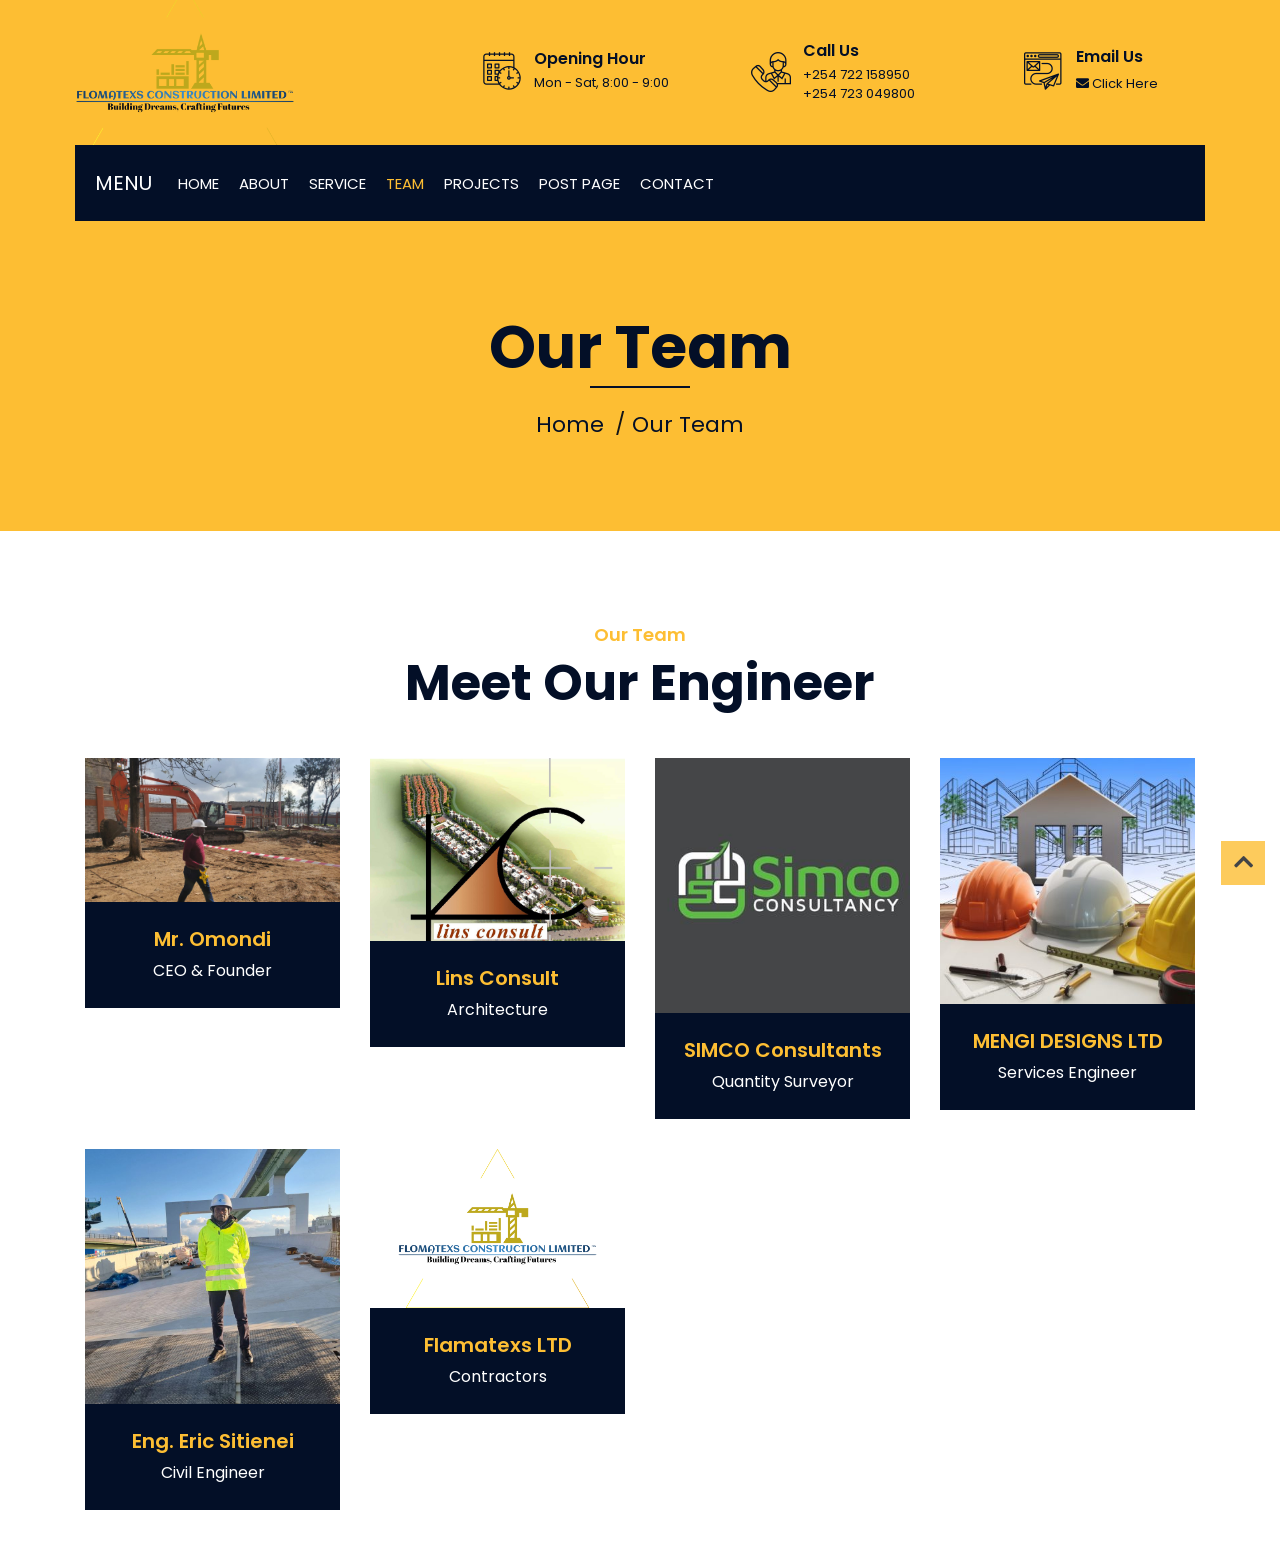
<file: team.html>
<!DOCTYPE html>
<html lang="en">
    <head>
        <meta charset="utf-8">
            <meta name="viewport" content="width=device-width, initial-scale=1, viewport-fit=cover">
       <title>Multiservicios Pineda</title>
        <link rel = "icon" href = "img/flomatexs.png" type = "image/x-icon">

        <!-- Favicon -->
        <link href="img/favicon.ico" rel="icon">

        <!-- Google Font -->
        <link href="https://fonts.googleapis.com/css2?family=Poppins:wght@100;200;300;400;500;600;700;800;900&display=swap" rel="stylesheet">

        <!-- CSS Libraries -->
        <link href="https://stackpath.bootstrapcdn.com/bootstrap/4.4.1/css/bootstrap.min.css" rel="stylesheet">
        <link href="https://cdnjs.cloudflare.com/ajax/libs/font-awesome/5.10.0/css/all.min.css" rel="stylesheet">
        <link href="lib/flaticon/font/flaticon.css" rel="stylesheet"> 
        <link href="lib/animate/animate.min.css" rel="stylesheet">
        <link href="lib/owlcarousel/assets/owl.carousel.min.css" rel="stylesheet">
        <link href="lib/lightbox/css/lightbox.min.css" rel="stylesheet">
        <link href="lib/slick/slick.css" rel="stylesheet">
        <link href="lib/slick/slick-theme.css" rel="stylesheet">
        <link rel="stylesheet" href="https://cdnjs.cloudflare.com/ajax/libs/font-awesome/5.15.4/css/all.min.css">


        <!-- Template Stylesheet -->
        <link href="css/style.css" rel="stylesheet">
    </head>

    <body>
        <div class="wrapper">
            <!-- Top Bar Start -->
            <div class="top-bar">
                <div class="container-fluid">
                    <div class="row align-items-center">
                        <div class="col-lg-4 col-md-12">
                            <div class="logo">
                                <a href="index.html">
                                    <img src="img/flomatexs.png" alt="Logo" style="width: 200px; height: auto; margin: 10px; transform: scale(1.4);" >
                                </a>
                             </div>
                        </div>
                        <div class="col-lg-8 col-md-7 d-none d-lg-block">
                            <div class="row">
                                <div class="col-4">
                                    <div class="top-bar-item">
                                        <div class="top-bar-icon">
                                            <i class="flaticon-calendar"></i>
                                        </div>
                                        <div class="top-bar-text">
                                            <h3>Opening Hour</h3>
                                            <p>Mon - Sat, 8:00 - 9:00</p>
                                        </div>
                                    </div>
                                </div>
                                <div class="col-4">
                                    <div class="top-bar-item">
                                        <div class="top-bar-icon">
                                            <i class="flaticon-call"></i>
                                        </div>
                                        <div class="top-bar-text">
                                            <h3>Call Us</h3>
                                              <p><a href="tel:+254722158950">+254 722 158950</a></p>
                                              <p><a href="tel:+254723049800">+254 723 049800</a></p>
                                        </div>
                                    </div>
                                </div>
                                <div class="col-4">
                                    <div class="top-bar-item">
                                        <div class="top-bar-icon">
                                            <i class="flaticon-send-mail"></i>
                                        </div>
                                        <div class="top-bar-text">
                                            <h3>Email Us</h3>
                                                <a href="mailto:Flomatexsbuildingconstractor@gmail.com" target="_blank">
                                                <i class="fas fa-envelope"></i> Click Here
                                                      </a>

                                         </div>
                                    </div>
                                </div>
                            </div>
                        </div>
                    </div>
                </div>
            </div>
            <!-- Top Bar End -->

            <!-- Nav Bar Start -->
            <div class="nav-bar">
                <div class="container-fluid">
                    <nav class="navbar navbar-expand-lg bg-dark navbar-dark">
                        <a href="#" class="navbar-brand">MENU</a>
                        <button type="button" class="navbar-toggler" data-toggle="collapse" data-target="#navbarCollapse">
                            <span class="navbar-toggler-icon"></span>
                        </button>

                        <div class="collapse navbar-collapse justify-content-between" id="navbarCollapse">
                            <div class="navbar-nav mr-auto">
                                <a href="index.html" class="nav-item nav-link">Home</a>
                                <a href="about.html" class="nav-item nav-link">About</a>
                                <a href="service.html" class="nav-item nav-link">Service</a>
                                <a href="team.html" class="nav-item nav-link active">Team</a>
                                <a href="portfolio.html" class="nav-item nav-link">Projects</a>
                                <a href="single.html" class="nav-item nav-link">Post Page</a>
                                <a href="contact.html" class="nav-item nav-link">Contact</a>
                            </div>
                            
                        </div>
                    </nav>
                </div>
            </div>
            <!-- Nav Bar End -->
            
            
            <!-- Page Header Start -->
            <div class="page-header">
                <div class="container">
                    <div class="row">
                        <div class="col-12">
                            <h2>Our Team</h2>
                        </div>
                        <div class="col-12">
                            <a href="">Home</a>
                            <a href="">Our Team</a>
                        </div>
                    </div>
                </div>
            </div>
            <!-- Page Header End -->


            <!-- Team Start -->
            <div class="team">
                <div class="container">
                    <div class="section-header text-center">
                        <p>Our Team</p>
                        <h2>Meet Our Engineer</h2>
                    </div>
                    <div class="row">
                        <div class="col-lg-3 col-md-6 wow fadeInUp" data-wow-delay="0.1s">
                            <div class="team-item">
                                <div class="team-img">
                                    <img src="img/Omosh1.jpg" alt="Team Image">
                                </div>
                                <div class="team-text">
                                    <h2>Mr. Omondi</h2>
                                    <p>CEO & Founder</p>
                                </div>
                                <div class="team-social">
                                    <a class="social-tw" href=""><i class="fab fa-twitter"></i></a>
                                    <a class="social-fb" href=""><i class="fab fa-facebook-f"></i></a>
                                    <a class="social-li" href=""><i class="fab fa-linkedin-in"></i></a>
                                    <a class="social-in" href=""><i class="fab fa-instagram"></i></a>
                                </div>
                            </div>
                        </div>
                        <div class="col-lg-3 col-md-6 wow fadeInUp" data-wow-delay="0.2s">
                            <div class="team-item">
                                <div class="team-img">
                                    <img src="img/lins.jpg" alt="Team Image">
                                </div>
                                <div class="team-text">
                                    <h2>Lins Consult</h2>
                                    <p>Architecture</p>
                                </div>
                                <div class="team-social">
                                    <a class="social-tw" href="https://www.linsconsult.co.ke/"><i class="fab fa-twitter"></i></a>
                                    <a class="social-fb" href="https://www.linsconsult.co.ke/"><i class="fab fa-facebook-f"></i></a>
                                    <a class="social-li" href="https://www.linsconsult.co.ke/"><i class="fab fa-linkedin-in"></i></a>
                                    <a class="social-in" href="https://www.linsconsult.co.ke/"><i class="fab fa-instagram"></i></a>
                                </div>
                            </div>
                        </div>
                        <div class="col-lg-3 col-md-6 wow fadeInUp" data-wow-delay="0.3s">
                            <div class="team-item">
                                <div class="team-img">
                                    <img src="img/simco.jpg" alt="Team Image">
                                </div>
                                <div class="team-text">
                                    <h2>SIMCO Consultants</h2>
                                    <p>Quantity Surveyor</p>
                                </div>
                                <div class="team-social">
                                    <a class="social-tw" href=""><i class="fab fa-twitter"></i></a>
                                    <a class="social-fb" href=""><i class="fab fa-facebook-f"></i></a>
                                    <a class="social-li" href=""><i class="fab fa-linkedin-in"></i></a>
                                    <a class="social-in" href=""><i class="fab fa-instagram"></i></a>
                                </div>
                            </div>
                        </div>
                        <div class="col-lg-3 col-md-6 wow fadeInUp" data-wow-delay="0.4s">
                            <div class="team-item">
                                <div class="team-img">
                                    <img src="img/mengi.jpg" alt="Team Image">
                                </div>
                                <div class="team-text">
                                    <h2>MENGI DESIGNS LTD</h2>
                                    <p>Services Engineer</p>
                                </div>
                                <div class="team-social">
                                    <a class="social-tw" href=""><i class="fab fa-twitter"></i></a>
                                    <a class="social-fb" href=""><i class="fab fa-facebook-f"></i></a>
                                    <a class="social-li" href=""><i class="fab fa-linkedin-in"></i></a>
                                    <a class="social-in" href=""><i class="fab fa-instagram"></i></a>
                                </div>
                            </div>
                        </div>
                        <div class="col-lg-3 col-md-6 wow fadeInUp" data-wow-delay="0.1s">
                            <div class="team-item">
                                <div class="team-img">
                                    <img src="img/engeric.jpeg" alt="Team Image">
                                </div>
                                <div class="team-text">
                                    <h2>Eng. Eric Sitienei</h2>
                                    <p>Civil Engineer</p>
                                </div>
                                <div class="team-social">
                                    <a class="social-tw" href=""><i class="fab fa-twitter"></i></a>
                                    <a class="social-fb" href=""><i class="fab fa-facebook-f"></i></a>
                                    <a class="social-li" href=""><i class="fab fa-linkedin-in"></i></a>
                                    <a class="social-in" href=""><i class="fab fa-instagram"></i></a>
                                </div>
                            </div>
                        </div>
                        <div class="col-lg-3 col-md-6 wow fadeInUp" data-wow-delay="0.2s">
                            <div class="team-item">
                                <div class="team-img">
                                    <img src="img/flomatexs.png" alt="Team Image">
                                </div>
                                <div class="team-text">
                                    <h2>Flamatexs LTD</h2>
                                    <p>Contractors</p>
                                </div>
                                <div class="team-social">
                                    <a class="social-tw" href=""><i class="fab fa-twitter"></i></a>
                                    <a class="social-fb" href=""><i class="fab fa-facebook-f"></i></a>
                                    <a class="social-li" href=""><i class="fab fa-linkedin-in"></i></a>
                                    <a class="social-in" href=""><i class="fab fa-instagram"></i></a>
                                </div>
                            </div>
                        </div>
                       
                        
                    </div>
                </div>
            </div>
            <!-- Team End -->


            <!-- Footer Start -->
            
       <div data-include="FooterHeader/Footer.html"></div>
            <!-- Footer End -->

            <a href="#" class="back-to-top"><i class="fa fa-chevron-up"></i></a>
        </div>

        <!-- JavaScript Libraries -->
        <script src="https://code.jquery.com/jquery-3.4.1.min.js"></script>
        <script src="https://stackpath.bootstrapcdn.com/bootstrap/4.4.1/js/bootstrap.bundle.min.js"></script>
        <script src="lib/easing/easing.min.js"></script>
        <script src="lib/wow/wow.min.js"></script>
        <script src="lib/owlcarousel/owl.carousel.min.js"></script>
        <script src="lib/isotope/isotope.pkgd.min.js"></script>
        <script src="lib/lightbox/js/lightbox.min.js"></script>
        <script src="lib/waypoints/waypoints.min.js"></script>
        <script src="lib/counterup/counterup.min.js"></script>
        <script src="lib/slick/slick.min.js"></script>

        <!-- Template Javascript -->
        <script src="js/main.js"></script>
    </body>
</html>
</file>
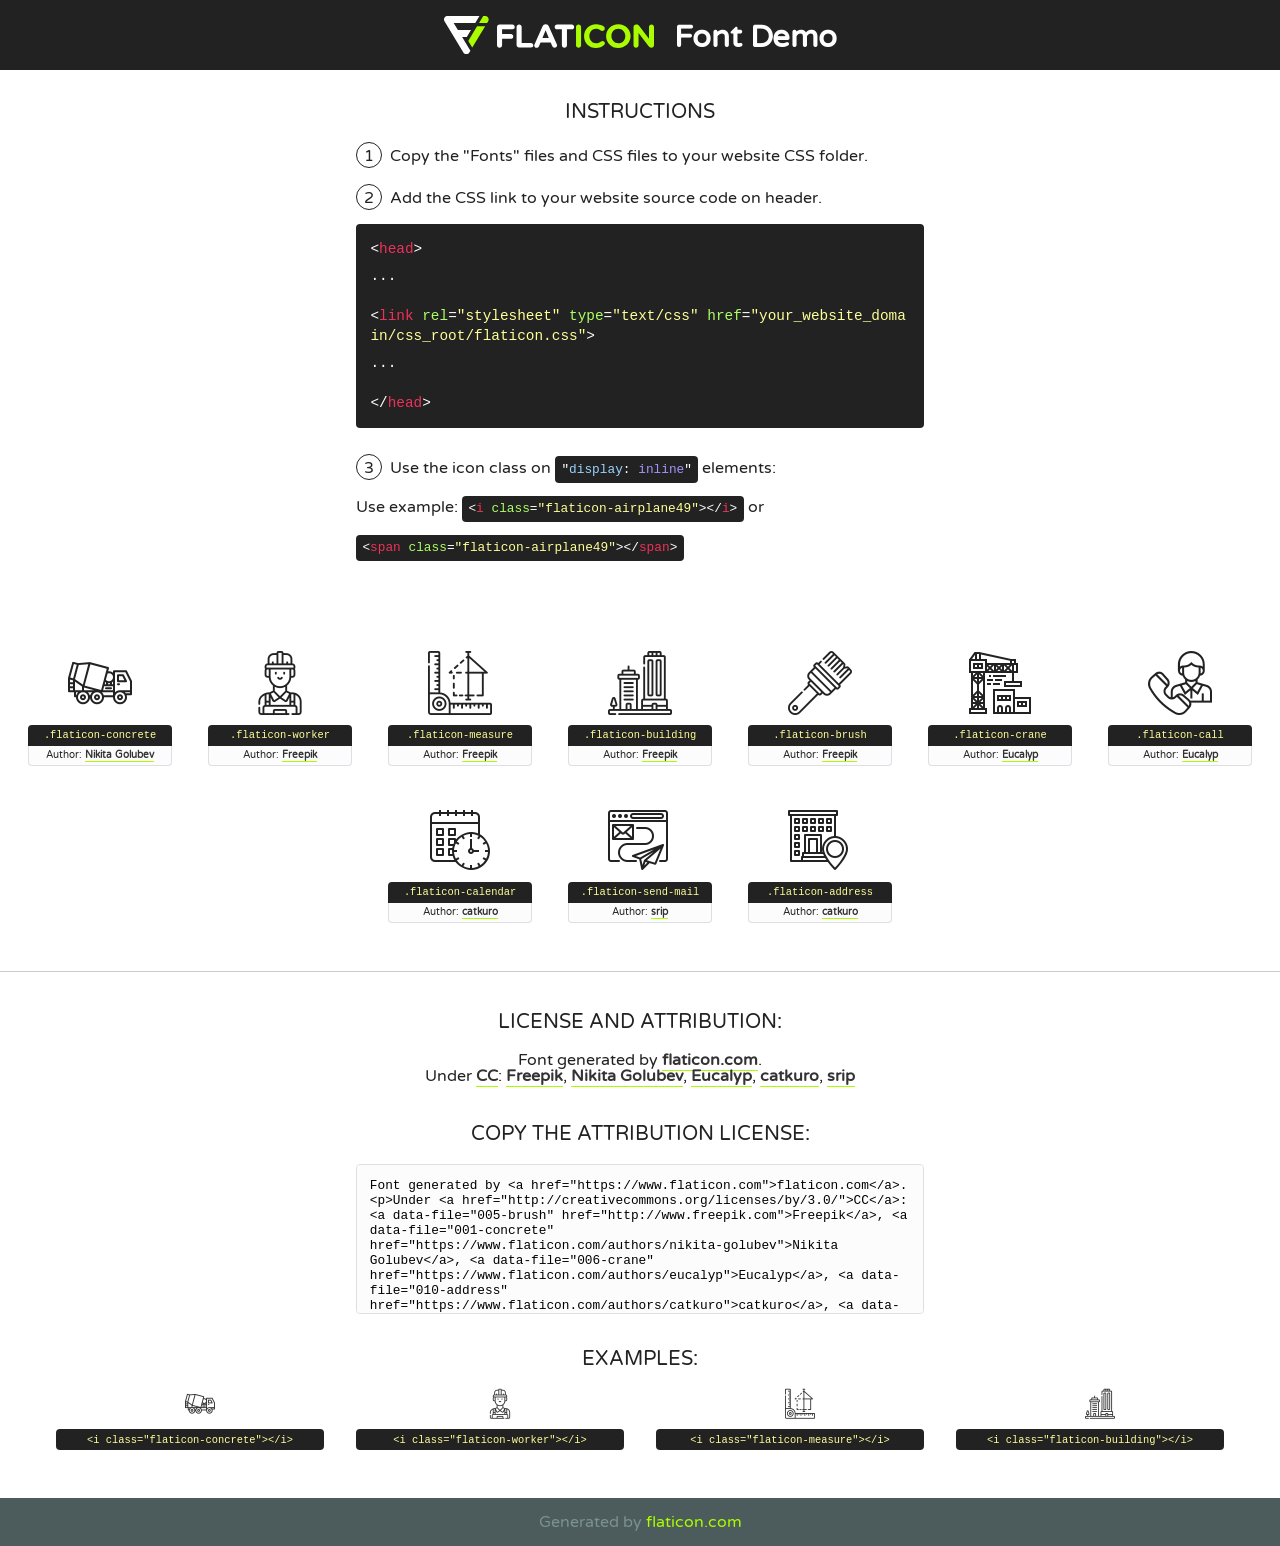
<file: lib/flaticon/font/flaticon.html>
<!DOCTYPE html>
<!--
  Flaticon icon font: Flaticon
  Creation date: 23/08/2020 07:24
-->
<html>
<!DOCTYPE html>
<html>

<head>
    <title>Flaticon WebFont</title>
    <link href="http://fonts.googleapis.com/css?family=Varela+Round" rel="stylesheet" type="text/css" />
    <link rel="stylesheet" type="text/css" href="flaticon.css">
    <meta charset="UTF-8">
    <style>
    html, body, div, span, applet, object, iframe,
    h1, h2, h3, h4, h5, h6, p, blockquote, pre,
    a, abbr, acronym, address, big, cite, code,
    del, dfn, em, img, ins, kbd, q, s, samp,
    small, strike, strong, sub, sup, tt, var,
    b, u, i, center,
    dl, dt, dd, ol, ul, li,
    fieldset, form, label, legend,
    table, caption, tbody, tfoot, thead, tr, th, td,
    article, aside, canvas, details, embed, 
    figure, figcaption, footer, header, hgroup, 
    menu, nav, output, ruby, section, summary,
    time, mark, audio, video {
        margin: 0;
        padding: 0;
        border: 0;
        font-size: 100%;
        font: inherit;
        vertical-align: baseline;
    }
    /* HTML5 display-role reset for older browsers */
    article, aside, details, figcaption, figure, 
    footer, header, hgroup, menu, nav, section {
        display: block;
    }
    body {
        line-height: 1;
    }
    ol, ul {
        list-style: none;
    }
    blockquote, q {
        quotes: none;
    }
    blockquote:before, blockquote:after,
    q:before, q:after {
        content: '';
        content: none;
    }
    table {
        border-collapse: collapse;
        border-spacing: 0;
    }
    body {
        font-family: 'Varela Round', Helvetica, Arial, sans-serif;
        font-size: 16px;
        color: #222;
    }
    a {
        color: #333;
        border-bottom: 1px solid #a9fd00;
        font-weight: bold;
        text-decoration: none;
    }
    * {
        -moz-box-sizing: border-box;
        -webkit-box-sizing: border-box;
        box-sizing: border-box;
        margin: 0;
        padding: 0;
    }
    [class^="flaticon-"]:before, [class*=" flaticon-"]:before, [class^="flaticon-"]:after, [class*=" flaticon-"]:after {
        font-family: Flaticon;
        font-size: 30px;
        font-style: normal;
        margin-left: 20px;
        color: #333;
    }
    .wrapper {
        max-width: 600px;
        margin: auto;
        padding: 0 1em;
    }
    .title {
        font-size: 1.25em;
        text-align: center;
        margin-bottom: 1em;
        text-transform: uppercase;
    }
    header {
        text-align: center;
        background-color: #222;
        color: #fff;
        padding: 1em;
    }
    header .logo {
        width: 210px;
        height: 38px;
        display: inline-block;
        vertical-align: middle;
        margin-right: 1em;
        border: none;
    }
    header strong {
        font-size: 1.95em;
        font-weight: bold;
        vertical-align: middle;
        margin-top: 5px;
        display: inline-block;
    }
    .demo {
        margin: 2em auto;
        line-height: 1.25em;
    }
    .demo ul li {
        margin-bottom: 1em;
    }
    .demo ul li .num {
        color: #222;
        border-radius: 20px;
        display: inline-block;
        width: 26px;
        padding: 3px;
        height: 26px;
        text-align: center;
        margin-right: 0.5em;
        border: 1px solid #222;
    }
    .demo ul li code {
        background-color: #222;
        border-radius: 4px;
        padding: 0.25em 0.5em;
        display: inline-block;
        color: #fff;
        font-family: Consolas,Monaco,Lucida Console,Liberation Mono,DejaVu Sans Mono,Bitstream Vera Sans Mono,Courier New, monospace;
        font-weight: lighter;
        margin-top: 1em;
        font-size: 0.8em;
        word-break: break-all;
    }
    .demo ul li code.big {
        padding: 1em;
        font-size: 0.9em;
    }
    .demo ul li code .red {
        color: #EF3159;
    }
    .demo ul li code .green {
        color: #ACFF65;
    }
    .demo ul li code .yellow {
        color: #FFFF99;
    }
    .demo ul li code .blue {
        color: #99D3FF;
    }
    .demo ul li code .purple {
        color: #A295FF;
    }
    .demo ul li code .dots {
        margin-top: 0.5em;
        display: block;
    }
    #glyphs {
        border-bottom: 1px solid #ccc;
        padding: 2em 0;
        text-align: center;
    }
    .glyph {
        display: inline-block;
        width: 9em;
        margin: 1em;
        text-align: center;
        vertical-align: top;
        background: #FFF;
    }
    .glyph .glyph-icon {
        padding: 10px;
        display: block;
        font-family:"Flaticon";
        font-size: 64px;
        line-height: 1;
    }
    .glyph .glyph-icon:before {
        font-size: 64px;
        color: #222;
        margin-left: 0;
    }
    .class-name {
        font-size: 0.65em;
        background-color: #222;
        color: #fff;
        border-radius: 4px 4px 0 0;
        padding: 0.5em;
        color: #FFFF99;
        font-family: Consolas,Monaco,Lucida Console,Liberation Mono,DejaVu Sans Mono,Bitstream Vera Sans Mono,Courier New, monospace;
    }
    .author-name {
        font-size: 0.6em;
        background-color: #fcfcfd;
        border: 1px solid #DEDEE4;
        border-top: 0;
        border-radius: 0 0 4px 4px;
        padding: 0.5em;
    }
    .class-name:last-child {
        font-size: 10px;
        color:#888;
    }
    .class-name:last-child a {
        font-size: 10px;
        color:#555;
    }
    .class-name:last-child a:hover {
        color:#a9fd00;
    }
    .glyph > input {
        display: block;
        width: 100px;
        margin: 5px auto;
        text-align: center;
        font-size: 12px;
        cursor: text;
    }
    .glyph > input.icon-input {
        font-family:"Flaticon";
        font-size: 16px;
        margin-bottom: 10px;
    }
    .attribution .title {
        margin-top: 2em;
    }
    .attribution textarea {
        background-color: #fcfcfd;
        padding: 1em;
        border: none;
        box-shadow: none;
        border: 1px solid #DEDEE4;
        border-radius: 4px;
        resize: none;
        width: 100%;
        height: 150px;
        font-size: 0.8em;
        font-family: Consolas,Monaco,Lucida Console,Liberation Mono,DejaVu Sans Mono,Bitstream Vera Sans Mono,Courier New, monospace;
        -webkit-appearance: none;
    }
    .iconsuse {
        margin: 2em auto;
        text-align: center;
        max-width: 1200px;
    }
    .iconsuse:after {
        content: '';
        display: table;
        clear: both;
    }
    .iconsuse .image {
        float: left;
        width: 25%;
        padding: 0 1em;
    }
    .iconsuse .image p {
        margin-bottom: 1em;
    }
    .iconsuse .image span {
        display: block;
        font-size: 0.65em;
        background-color: #222;
        color: #fff;
        border-radius: 4px;
        padding: 0.5em;
        color: #FFFF99;
        margin-top: 1em;
        font-family: Consolas,Monaco,Lucida Console,Liberation Mono,DejaVu Sans Mono,Bitstream Vera Sans Mono,Courier New, monospace;
    }
    #footer {
        text-align: center;
        background-color: #4C5B5C;
        color: #7c9192;
        padding: 1em;
    }
    #footer a {
        border: none;
        color: #a9fd00;
        font-weight: normal;
    }
    @media (max-width: 960px) {
        .iconsuse .image {
            width: 50%;
        }
    }
    @media (max-width: 560px) {
        .iconsuse .image {
            width: 100%;
        }
    }
    </style>
</head>

<body class="characters-off">

    <header>
        <a href="https://www.flaticon.com" target="_blank" class="logo">
            <svg version="1.1" xmlns="http://www.w3.org/2000/svg" xmlns:xlink="http://www.w3.org/1999/xlink" xmlns:a="http://ns.adobe.com/AdobeSVGViewerExtensions/3.0/" viewBox="0 0 560.875 102.036" enable-background="new 0 0 560.875 102.036" xml:space="preserve">
                <defs>
                </defs>
                <g>
                    <g class="letters">
                        <path fill="#ffffff" d="M141.596,29.675c0-3.777,2.985-6.767,6.764-6.767h34.438c3.426,0,6.15,2.728,6.15,6.15
                        c0,3.43-2.724,6.149-6.15,6.149h-27.674v13.091h23.719c3.429,0,6.151,2.724,6.151,6.15c0,3.43-2.723,6.149-6.151,6.149h-23.719
                        v17.574c0,3.773-2.986,6.761-6.764,6.761c-3.779,0-6.764-2.989-6.764-6.761V29.675z"></path>
                        <path fill="#ffffff" d="M193.844,29.149c0-3.781,2.985-6.767,6.764-6.767c3.776,0,6.763,2.985,6.763,6.767v42.957h25.039
                        c3.426,0,6.149,2.726,6.149,6.153c0,3.425-2.723,6.15-6.149,6.15h-31.802c-3.779,0-6.764-2.986-6.764-6.768V29.149z"></path>
                        <path fill="#ffffff" d="M241.891,75.71l21.438-48.407c1.492-3.341,4.215-5.357,7.906-5.357h0.792
                        c3.686,0,6.323,2.017,7.815,5.357l21.439,48.407c0.436,0.967,0.701,1.845,0.701,2.723c0,3.602-2.809,6.501-6.414,6.501
                        c-3.161,0-5.269-1.845-6.499-4.655l-4.132-9.661h-27.059l-4.301,10.102c-1.144,2.631-3.426,4.214-6.237,4.214
                        c-3.517,0-6.24-2.81-6.24-6.325C241.1,77.64,241.451,76.677,241.891,75.71z M279.932,58.666l-8.521-20.297l-8.526,20.297H279.932
                        z"></path>
                        <path fill="#ffffff" d="M314.864,35.387H301.86c-3.429,0-6.239-2.813-6.239-6.238c0-3.429,2.811-6.24,6.239-6.24h39.533
                        c3.426,0,6.237,2.811,6.237,6.24c0,3.425-2.811,6.238-6.237,6.238h-13.001v42.785c0,3.773-2.99,6.761-6.764,6.761
                        c-3.779,0-6.764-2.989-6.764-6.761V35.387z"></path>
                        <path fill="#A9FD00" d="M352.615,29.149c0-3.781,2.985-6.767,6.767-6.767c3.774,0,6.761,2.985,6.761,6.767v49.024
                        c0,3.773-2.987,6.761-6.761,6.761c-3.781,0-6.767-2.989-6.767-6.761V29.149z"></path>
                        <path fill="#A9FD00" d="M374.132,53.836v-0.179c0-17.481,13.178-31.801,32.065-31.801c9.22,0,15.459,2.458,20.557,6.238
                        c1.402,1.054,2.637,2.985,2.637,5.357c0,3.692-2.985,6.59-6.681,6.59c-1.845,0-3.071-0.702-4.044-1.319
                        c-3.776-2.813-7.729-4.393-12.562-4.393c-10.364,0-17.831,8.611-17.831,19.154v0.173c0,10.542,7.291,19.329,17.831,19.329
                        c5.715,0,9.492-1.756,13.359-4.834c1.049-0.874,2.458-1.491,4.039-1.491c3.429,0,6.325,2.813,6.325,6.236
                        c0,2.106-1.056,3.78-2.282,4.834c-5.539,4.834-12.036,7.733-21.878,7.733C387.572,85.464,374.132,71.493,374.132,53.836z"></path>
                        <path fill="#A9FD00" d="M433.009,53.836v-0.179c0-17.481,13.79-31.801,32.766-31.801c18.981,0,32.592,14.143,32.592,31.628v0.173
                        c0,17.483-13.785,31.807-32.769,31.807C446.625,85.464,433.009,71.32,433.009,53.836z M484.224,53.836v-0.179
                        c0-10.539-7.725-19.326-18.626-19.326c-10.893,0-18.449,8.611-18.449,19.154v0.173c0,10.542,7.73,19.329,18.626,19.329
                        C476.676,72.986,484.224,64.378,484.224,53.836z"></path>
                        <path fill="#A9FD00" d="M506.233,29.321c0-3.774,2.99-6.763,6.767-6.763h1.401c3.252,0,5.183,1.583,7.029,3.953l26.093,34.265
                        V29.059c0-3.692,2.99-6.677,6.681-6.677c3.683,0,6.671,2.985,6.671,6.677v48.934c0,3.78-2.987,6.765-6.764,6.765h-0.436
                        c-3.257,0-5.188-1.581-7.034-3.953l-27.056-35.492v32.944c0,3.687-2.985,6.676-6.678,6.676c-3.683,0-6.673-2.989-6.673-6.676
                        V29.321z"></path>
                    </g>
                    <g class="insignia">
                        <path fill="#ffffff" d="M48.372,56.137h12.517l11.156-18.537H37.186L25.688,18.539h57.825L94.668,0H9.271
                        C5.925,0,2.842,1.801,1.198,4.716c-1.644,2.907-1.593,6.482,0.134,9.343l50.38,83.501c1.678,2.781,4.689,4.476,7.938,4.476
                        c3.246,0,6.257-1.695,7.935-4.476l2.898-4.804L48.372,56.137z"></path>
                        <g class="i">
                            <path fill="#A9FD00" d="M93.575,18.539h0.031v0.004l21.652,0.004l2.705-4.488c1.727-2.861,1.778-6.436,0.133-9.343
                            C116.454,1.801,113.371,0,110.026,0h-5.294L93.575,18.539z"></path>
                            <polygon fill="#A9FD00" points="88.291,27.356 64.725,66.486 75.519,84.404 109.942,27.356"></polygon>
                        </g>
                    </g>
                </g>
            </svg>
        </a>
        <strong>Font Demo</strong>
    </header>


    <section class="demo wrapper">

        <p class="title">Instructions</p>

        <ul>
            <li>
                <span class="num">1</span>Copy the "Fonts" files and CSS files to your website CSS folder.
            </li>
            <li>
                <span class="num">2</span>Add the CSS link to your website source code on header.
                <code class="big">
                    &lt;<span class="red">head</span>&gt;
                    <br/><span class="dots">...</span>
                    <br/>&lt;<span class="red">link</span> <span class="green">rel</span>=<span class="yellow">"stylesheet"</span> <span class="green">type</span>=<span class="yellow">"text/css"</span> <span class="green">href</span>=<span class="yellow">"your_website_domain/css_root/flaticon.css"</span>&gt;
                    <br/><span class="dots">...</span>
                    <br/>&lt;/<span class="red">head</span>&gt;
                </code>
            </li>

            <li>
                <p>
                    <span class="num">3</span>Use the icon class on <code>"<span class="blue">display</span>:<span class="purple"> inline</span>"</code> elements:
                    <br />
                    Use example: <code>&lt;<span class="red">i</span> <span class="green">class</span>=<span class="yellow">&quot;flaticon-airplane49&quot;</span>&gt;&lt;/<span class="red">i</span>&gt;</code> or <code>&lt;<span class="red">span</span> <span class="green">class</span>=<span class="yellow">&quot;flaticon-airplane49&quot;</span>&gt;&lt;/<span class="red">span</span>&gt;</code>
            </li>
        </ul>

    </section>




   <section id="glyphs">          
    
      
        <div class="glyph"><div class="glyph-icon flaticon-concrete"></div>
            <div class="class-name">.flaticon-concrete</div>
            <div class="author-name">Author: <a data-file="001-concrete" href="https://www.flaticon.com/authors/nikita-golubev">Nikita Golubev</a> </div> 
        </div>        
        
        <div class="glyph"><div class="glyph-icon flaticon-worker"></div>
            <div class="class-name">.flaticon-worker</div>
            <div class="author-name">Author: <a data-file="002-worker" href="http://www.freepik.com">Freepik</a> </div> 
        </div>        
        
        <div class="glyph"><div class="glyph-icon flaticon-measure"></div>
            <div class="class-name">.flaticon-measure</div>
            <div class="author-name">Author: <a data-file="003-measure" href="http://www.freepik.com">Freepik</a> </div> 
        </div>        
        
        <div class="glyph"><div class="glyph-icon flaticon-building"></div>
            <div class="class-name">.flaticon-building</div>
            <div class="author-name">Author: <a data-file="004-building" href="http://www.freepik.com">Freepik</a> </div> 
        </div>        
        
        <div class="glyph"><div class="glyph-icon flaticon-brush"></div>
            <div class="class-name">.flaticon-brush</div>
            <div class="author-name">Author: <a data-file="005-brush" href="http://www.freepik.com">Freepik</a> </div> 
        </div>        
        
        <div class="glyph"><div class="glyph-icon flaticon-crane"></div>
            <div class="class-name">.flaticon-crane</div>
            <div class="author-name">Author: <a data-file="006-crane" href="https://www.flaticon.com/authors/eucalyp">Eucalyp</a> </div> 
        </div>        
        
        <div class="glyph"><div class="glyph-icon flaticon-call"></div>
            <div class="class-name">.flaticon-call</div>
            <div class="author-name">Author: <a data-file="007-call" href="https://www.flaticon.com/authors/eucalyp">Eucalyp</a> </div> 
        </div>        
        
        <div class="glyph"><div class="glyph-icon flaticon-calendar"></div>
            <div class="class-name">.flaticon-calendar</div>
            <div class="author-name">Author: <a data-file="008-calendar" href="https://www.flaticon.com/authors/catkuro">catkuro</a> </div> 
        </div>        
        
        <div class="glyph"><div class="glyph-icon flaticon-send-mail"></div>
            <div class="class-name">.flaticon-send-mail</div>
            <div class="author-name">Author: <a data-file="009-send-mail" href="https://www.flaticon.com/authors/srip">srip</a> </div> 
        </div>        
        
        <div class="glyph"><div class="glyph-icon flaticon-address"></div>
            <div class="class-name">.flaticon-address</div>
            <div class="author-name">Author: <a data-file="010-address" href="https://www.flaticon.com/authors/catkuro">catkuro</a> </div> 
        </div>        
        

    </section>



    <section class="attribution wrapper"   style="text-align:center;">

      <div class="title">License and attribution:</div><div class="attrDiv">Font generated by <a href="https://www.flaticon.com">flaticon.com</a>. <div><p>Under <a href="http://creativecommons.org/licenses/by/3.0/">CC</a>: <a data-file="005-brush" href="http://www.freepik.com">Freepik</a>, <a data-file="001-concrete" href="https://www.flaticon.com/authors/nikita-golubev">Nikita Golubev</a>, <a data-file="006-crane" href="https://www.flaticon.com/authors/eucalyp">Eucalyp</a>, <a data-file="010-address" href="https://www.flaticon.com/authors/catkuro">catkuro</a>, <a data-file="009-send-mail" href="https://www.flaticon.com/authors/srip">srip</a></p>  </div>
      </div>
      <div class="title">Copy the Attribution License:</div>

    <textarea onclick="this.focus();this.select();">Font generated by &lt;a href=&quot;https://www.flaticon.com&quot;&gt;flaticon.com&lt;/a&gt;. <p>Under <a href="http://creativecommons.org/licenses/by/3.0/">CC</a>: <a data-file="005-brush" href="http://www.freepik.com">Freepik</a>, <a data-file="001-concrete" href="https://www.flaticon.com/authors/nikita-golubev">Nikita Golubev</a>, <a data-file="006-crane" href="https://www.flaticon.com/authors/eucalyp">Eucalyp</a>, <a data-file="010-address" href="https://www.flaticon.com/authors/catkuro">catkuro</a>, <a data-file="009-send-mail" href="https://www.flaticon.com/authors/srip">srip</a></p>  
     </textarea>

    </section>

    <section class="iconsuse">

          <div class="title">Examples:</div>            
             
            <div class="image">
                <p>
                    <i class="glyph-icon flaticon-concrete"></i> 
                    <span>&lt;i class=&quot;flaticon-concrete&quot;&gt;&lt;/i&gt;</span>
                </p>
            </div>
            
            <div class="image">
                <p>
                    <i class="glyph-icon flaticon-worker"></i> 
                    <span>&lt;i class=&quot;flaticon-worker&quot;&gt;&lt;/i&gt;</span>
                </p>
            </div>
            
            <div class="image">
                <p>
                    <i class="glyph-icon flaticon-measure"></i> 
                    <span>&lt;i class=&quot;flaticon-measure&quot;&gt;&lt;/i&gt;</span>
                </p>
            </div>
            
            <div class="image">
                <p>
                    <i class="glyph-icon flaticon-building"></i> 
                    <span>&lt;i class=&quot;flaticon-building&quot;&gt;&lt;/i&gt;</span>
                </p>
            </div>
                       
        </div>
                            
    </section>

<div id="footer">
    <div>Generated by <a href="https://www.flaticon.com">flaticon.com</a>
    </div>
</div>



</body>
</html>
</file>
<file: lib/flaticon/font/flaticon.css>
/*
  	Flaticon icon font: Flaticon
  	Creation date: 23/08/2020 07:24
  	*/

@font-face {
  font-family: "Flaticon";
  src: url("./Flaticon.eot");
  src: url("./Flaticon.eot?#iefix") format("embedded-opentype"),
       url("./Flaticon.woff2") format("woff2"),
       url("./Flaticon.woff") format("woff"),
       url("./Flaticon.ttf") format("truetype"),
       url("./Flaticon.svg#Flaticon") format("svg");
  font-weight: normal;
  font-style: normal;
}

@media screen and (-webkit-min-device-pixel-ratio:0) {
  @font-face {
    font-family: "Flaticon";
    src: url("./Flaticon.svg#Flaticon") format("svg");
  }
}

[class^="flaticon-"]:before, [class*=" flaticon-"]:before,
[class^="flaticon-"]:after, [class*=" flaticon-"]:after {   
  font-family: Flaticon;
        font-size: 20px;
font-style: normal;
margin-left: 20px;
}

.flaticon-concrete:before { content: "\f100"; }
.flaticon-worker:before { content: "\f101"; }
.flaticon-measure:before { content: "\f102"; }
.flaticon-building:before { content: "\f103"; }
.flaticon-brush:before { content: "\f104"; }
.flaticon-crane:before { content: "\f105"; }
.flaticon-call:before { content: "\f106"; }
.flaticon-calendar:before { content: "\f107"; }
.flaticon-send-mail:before { content: "\f108"; }
.flaticon-address:before { content: "\f109"; }
</file>
<file: css/style.css>
/*******************************/
/********* General CSS *********/
/*******************************/
body {
    color: #666666;
    background: #dddddd;
    font-family: 'Poppins', sans-serif;
    font-weight: 400;
}

h1,
h2, 
h3, 
h4,
h5, 
h6 {
    color: #030f27;
}

a {
    color: #666666;
    transition: .3s;
}

a:hover,
a:active,
a:focus {
    color: #fdbe33;
    outline: none;
    text-decoration: none;
}

.btn:focus {
    box-shadow: none;
}

.wrapper {
    position: relative;
    width: 100%;
    max-width: 100%;
    margin: 0 auto;
    background: #ffffff;
}

.back-to-top {
    position: fixed;
    display: none;
    background: #fdbe33;
    color: #121518;
    width: 44px;
    height: 44px;
    text-align: center;
    line-height: 1;
    font-size: 22px;
    right: 15px;
    bottom: 15px;
    transition: background 0.5s;
    z-index: 9;
}

.back-to-top:hover {
    color: #fdbe33;
    background: #121518;
}

.back-to-top i {
    padding-top: 10px;
}

.btn {
    transition: .3s;
}


/********** Top Bar **********/
.top-bar{
  background:#fdbe33;
  min-height:20px;              /* mejor que height fijo */
  display:flex;
  align-items:center;           /* centra verticalmente */
}

.top-bar .top-bar-item{
  display:flex;
  align-items:center;
  justify-content:center;       /* centrado dentro de cada columna */
}

.top-bar .top-bar-icon{
  width:40px; display:flex; align-items:center; justify-content:center;
}
.top-bar .top-bar-icon [class^="flaticon-"]::before{
  margin:0; color:#030f27; font-size:40px;
}

.top-bar .top-bar-text{ padding-left:12px; text-align:left; }
.top-bar .top-bar-text h3{ margin:0 0 5px; color:#030f27; font-size:16px; font-weight:600; }
.top-bar .top-bar-text p,
.top-bar .top-bar-text a{ margin:0; color:#030f27; font-size:13px; font-weight:400; }

/* separadores laterales en desktop */
@media (min-width:992px){
  .top-bar{ padding:0 60px; }
}

/********** Nav Bar **********/
.nav-bar {
  position: relative;
  background: #fdbe33;
  transition: .3s;
}
.nav-bar .container-fluid { padding: 0; }

.nav-bar.nav-sticky {
  position: fixed;
  top: 0;
  width: 100%;
  max-width: 100%;
  box-shadow: 0 2px 5px rgba(0,0,0,.3);
  z-index: 999;
}

.nav-bar .navbar {
  height: 100%;
  background: #030f27 !important;
  padding: 12px 16px;           /* padding base */
}

/* Links */
.navbar .navbar-nav .nav-link { padding: .75rem 1rem; }
.navbar-dark .navbar-nav .nav-link,
.navbar-dark .navbar-nav .nav-link:focus,
.navbar-dark .navbar-nav .nav-link:hover,
.navbar-dark .navbar-nav .nav-link.active {
  padding: 10px 10px 8px;
  color: #ffffff;
}
.navbar-dark .navbar-nav .nav-link:hover,
.navbar-dark .navbar-nav .nav-link.active {
  color: #fdbe33;
  transition: none;
}

/* Dropdown & botones */
.nav-bar .dropdown-menu {
  margin-top: 0;
  border: 0; border-radius: 0;
  background: #f8f9fa;
}
.nav-bar .btn {
  color: #ffffff;
  border: 2px solid #ffffff;
  border-radius: 0;
}
.nav-bar .btn:hover {
  color: #030f27;
  background: #fdbe33;
  border-color: #fdbe33;
}

/* ===== LOGO ===== */
.navbar-brand {
  display: flex;                 /* asegura centrado vertical */
  align-items: center;
  padding: 0;
  margin-right: 1rem;
}
.navbar-brand img {
  height: 56px;                  /* logo visible en desktop */
  width: auto;
  display: block;
}

/* Desktop */
@media (min-width: 992px) {
  .nav-bar { padding: 0 75px; }
  .nav-bar.nav-sticky { padding: 0; }
  .nav-bar .navbar { padding: 18px 20px; }

  /* IMPORTANTE: NO ocultar el logo en desktop */
  /* (elimina la regla anterior .nav-bar .navbar-brand { display:none; }) */

  .nav-bar a.nav-link {
    padding: 8px 15px;
    font-size: 15px;
    text-transform: uppercase;
  }
}

/* Tablet/Móvil */
@media (max-width: 991.98px) {
  .nav-bar .navbar { padding: 12px 15px; }
  .nav-bar a.nav-link { padding: 5px; }
  .nav-bar .dropdown-menu { box-shadow: none; }
  .nav-bar .btn { display: none; }

  .navbar-brand img { height: 40px; }   /* reduce suavemente en móvil */
}

/* Muy pequeño */
@media (max-width: 576px) {
  .navbar-brand img { height: 36px; }
}



/*******************************/
/******** Carousel CSS *********/
/*******************************/
.carousel {
    position: relative;
    width: 100%;
    height: calc(100vh - 170px);
    min-height: 400px;
    margin: 0 auto;
    text-align: center;
    overflow: hidden;
}

.carousel .carousel-inner,
.carousel .carousel-item {
    position: relative;
    width: 100%;
    height: 100%;
}

.carousel .carousel-item img {
    width: 100%;
    height: 100%;
    object-fit: cover;
}

.carousel .carousel-item::after {
    position: absolute;
    content: "";
    width: 100%;
    height: 100%;
    top: 0;
    left: 0;
    background: rgba(0, 0, 0, .3);
    z-index: 1;
}

.carousel .carousel-caption {
    position: absolute;
    top: 0;
    bottom: 0;
    display: flex;
    align-items: center;
    justify-content: center;
    flex-direction: column;
    height: calc(100vh - 170px);
    min-height: 400px;
}

.carousel .carousel-caption p {
    color: #ffffff;
    font-size: 30px;
    margin-bottom: 15px;
    letter-spacing: 1px;
}

.carousel .carousel-caption h1 {
    color: #ffffff;
    font-size: 60px;
    font-weight: 700;
    margin-bottom: 35px;
}

.carousel .carousel-caption .btn {
    padding: 15px 35px;
    font-size: 18px;
    font-weight: 500;
    letter-spacing: 1px;
    text-transform: uppercase;
    color: #ffffff;
    background: transparent;
    border: 2px solid #ffffff;
    border-radius: 0;
    transition: .3s;
}

.carousel .carousel-caption .btn:hover {
    color: #030f27;
    background: #fdbe33;
    border-color: #fdbe33;
}

@media (max-width: 767.98px) {
    .carousel .carousel-caption h1 {
        font-size: 40px;
        font-weight: 700;
    }
    
    .carousel .carousel-caption p {
        font-size: 20px;
    }
    
    .carousel .carousel-caption .btn {
        padding: 12px 30px;
        font-size: 18px;
        font-weight: 500;
        letter-spacing: 0;
    }
}

@media (max-width: 575.98px) {
    .carousel .carousel-caption h1 {
        font-size: 30px;
        font-weight: 500;
    }
    
    .carousel .carousel-caption p {
        font-size: 16px;
    }
    
    .carousel .carousel-caption .btn {
        padding: 10px 25px;
        font-size: 16px;
        font-weight: 400;
        letter-spacing: 0;
    }
}

.carousel .animated {
    -webkit-animation-duration: 1.5s;
    animation-duration: 1.5s;
}


/*******************************/
/******* Page Header CSS *******/
/*******************************/
.page-header {
    position: relative;
    margin-bottom: 45px;
    padding: 90px 0;
    text-align: center;
    background: #fdbe33;
}

.page-header h2 {
    position: relative;
    color: #030f27;
    font-size: 60px;
    font-weight: 700;
    margin-bottom: 20px;
    padding-bottom: 5px;
}

.page-header h2::after {
    position: absolute;
    content: "";
    width: 100px;
    height: 2px;
    left: calc(50% - 50px);
    bottom: 0;
    background: #030f27;
}

.page-header a {
    position: relative;
    padding: 0 12px;
    font-size: 22px;
    color: #030f27;
}

.page-header a:hover {
    color: #ffffff;
}

.page-header a::after {
    position: absolute;
    content: "/";
    width: 8px;
    height: 8px;
    top: -2px;
    right: -7px;
    text-align: center;
    color: #121518;
}

.page-header a:last-child::after {
    display: none;
}

@media (max-width: 991.98px) {
    .page-header {
        padding: 60px 0;
    }
    
    .page-header h2 {
        font-size: 45px;
    }
    
    .page-header a {
        font-size: 20px;
    }
}

@media (max-width: 767.98px) {
    .page-header {
        padding: 45px 0;
    }
    
    .page-header h2 {
        font-size: 35px;
    }
    
    .page-header a {
        font-size: 18px;
    }
}


/*******************************/
/******* Section Header ********/
/*******************************/
.section-header {
    position: relative;
    width: 100%;
    margin-bottom: 45px;
}

.section-header p {
    color: #fdbe33;
    font-size: 18px;
    font-weight: 600;
    margin-bottom: 5px;
}

.section-header h2 {
    margin: 0;
    position: relative;
    font-size: 50px;
    font-weight: 700;
}

@media (max-width: 767.98px) {
    .section-header h2 {
        font-size: 30px;
    }
}


/*******************************/
/********* Feature CSS *********/
/*******************************/
.feature {
    position: relative;
    margin-bottom: 45px;
}

.feature .col-md-12 {
    background: #030f27;
}
    
.feature .col-md-12:nth-child(2n) {
    color: #030f27;
    background: #fdbe33;
}

.feature .feature-item {
    min-height: 250px;
    padding: 30px;
    display: flex;
    align-items: center;
    justify-content: flex-start;
}

.feature .feature-icon {
    position: relative;
    width: 60px;
    display: flex;
    align-items: center;
    justify-content: center;
}

.feature .feature-icon::before {
    position: absolute;
    content: "";
    width: 80px;
    height: 80px;
    top: -20px;
    left: -10px;
    border: 2px dotted #ffffff;
    border-radius: 60px;
    z-index: 1;
}

.feature .feature-icon::after {
    position: absolute;
    content: "";
    width: 79px;
    height: 79px;
    top: -18px;
    left: -9px;
    background: #030f27;
    border-radius: 60px;
    z-index: 2;
}

.feature .col-md-12:nth-child(2n) .feature-icon::after {
    background: #fdbe33;
}

.feature .feature-icon [class^="flaticon-"]::before {
    position: relative;
    margin: 0;
    color: #fdbe33;
    font-size: 60px;
    line-height: 60px;
    z-index: 3;
}

.feature .feature-text {
    padding-left: 30px;
}

.feature .feature-text h3 {
    margin: 0 0 10px 0;
    color: #fdbe33;
    font-size: 25px;
    font-weight: 600;
}

.feature .feature-text p {
    margin: 0;
    color: #fdbe33;
    font-size: 18px;
    font-weight: 400;
}

.feature .col-md-12:nth-child(2n) [class^="flaticon-"]::before,
.feature .col-md-12:nth-child(2n) h3,
.feature .col-md-12:nth-child(2n) p {
    color: #030f27;
}


/*******************************/
/********** About CSS **********/
/*******************************/
.about {
    position: relative;
    width: 100%;
    padding: 45px 0;
}

.about .section-header {
    margin-bottom: 30px;
}

.about .about-img {
    position: relative;
    height: 100%;
}

.about .about-img img {
    width: 100%;
    height: 100%;
    object-fit: cover;
}

.about .about-text p {
    font-size: 16px;
}

.about .about-text a.btn {
    position: relative;
    margin-top: 15px;
    padding: 15px 35px;
    font-size: 16px;
    font-weight: 500;
    letter-spacing: 1px;
    color: #030f27;
    border-radius: 0;
    background: #fdbe33;
    transition: .3s;
}

.about .about-text a.btn:hover {
    color: #fdbe33;
    background: #030f27;
}

@media (max-width: 767.98px) {
    .about .about-img {
        margin-bottom: 30px;
        height: auto;
    }
}


/*******************************/
/********** Fact CSS ***********/
/*******************************/
.fact {
    position: relative;
    width: 100%;
    padding: 45px 0;
}

.fact .col-6 {
    display: flex;
    align-items: flex-start;
}

.fact .fact-icon {
    position: relative;
    margin: 7px 15px 0 15px;
    width: 60px;
    display: flex;
    align-items: center;
    justify-content: center;
}

.fact .fact-icon [class^="flaticon-"]::before {
    margin: 0;
    font-size: 60px;
    line-height: 60px;
    background-image: linear-gradient(#ffffff, #fdbe33);
    -webkit-background-clip: text;
    -webkit-text-fill-color: transparent;
}

.fact .fact-right .fact-icon [class^="flaticon-"]::before {
    background-image: linear-gradient(#ffffff, #030f27);
}

.fact .fact-left,
.fact .fact-right {
    padding-top: 60px;
    padding-bottom: 60px;
}

.fact .fact-text h2 {
    font-size: 35px;
    font-weight: 700;
}

.fact .fact-text p {
    margin: 0;
    font-size: 16px;
    font-weight: 600;
    text-transform: uppercase;
}

.fact .fact-left {
    color: #fdbe33;
    background: #030f27;
}

.fact .fact-right {
    color: #030f27;
    background: #fdbe33;
}

.fact .fact-left h2 {
    color: #fdbe33;
}


/*******************************/
/********* Service CSS *********/
/*******************************/
.service {
    position: relative;
    width: 100%;
    padding: 45px 0 15px 0;
}

.service .service-item {
    position: relative;
    width: 100%;
    text-align: center;
    margin-bottom: 30px;
}

.service .service-img {
    position: relative;
    overflow: hidden;
}

.service .service-img img {
    width: 100%;
}

.service .service-overlay {
    position: absolute;
    width: 100%;
    height: 100%;
    top: 0;
    left: 0;
    padding: 30px;
    display: flex;
    align-items: center;
    justify-content: center;
    background: rgba(3, 15, 39, .7);
    transition: .5s;
    opacity: 0;
}

.service .service-item:hover .service-overlay {
    opacity: 1;
}

.service .service-overlay p {
    margin: 0;
    color: #ffffff;
}

.service .service-text {
    display: flex;
    align-items: center;
    height: 60px;
    background: #030f27;
    overflow: hidden;
    white-space: nowrap;
    text-overflow: ellipsis;
}

.service .service-text h3 {
    margin: 0;
    padding: 0 15px 0 25px;
    width: calc(100% - 60px);
    font-size: 20px;
    font-weight: 700;
    color: #fdbe33;
    text-align: left;
    overflow: hidden;
    white-space: nowrap;
    text-overflow: ellipsis;
}

.service .service-item a.btn {
    width: 60px;
    height: 60px;
    padding: 3px 0 0 3px;
    display: flex;
    align-items: center;
    justify-content: center;
    font-size: 60px;
    line-height: 60px;
    font-weight: 100;
    color: #030f27;
    background: #fdbe33;
    border-radius: 0;
    transition: .3s;
}

.service .service-item:hover a.btn {
    color: #ffffff;
}


/*******************************/
/********** Video CSS **********/
/*******************************/
.video {
    position: relative;
    margin: 45px 0;
    height: 100%;
    min-height: 500px;
    background: linear-gradient(rgba(3, 15, 39, .9), rgba(3, 15, 39, .9)), url(../img/home-slide-3.jpg);
    background-attachment: fixed;
    background-position: center;
    background-repeat: no-repeat;
    background-size: cover;
}

.video .btn-play {
    position: absolute;
    z-index: 1;
    top: 50%;
    left: 50%;
    transform: translateX(-50%) translateY(-50%);
    box-sizing: content-box;
    display: block;
    width: 32px;
    height: 44px;
    border-radius: 50%;
    border: none;
    outline: none;
    padding: 18px 20px 18px 28px;
}

.video .btn-play:before {
    content: "";
    position: absolute;
    z-index: 0;
    left: 50%;
    top: 50%;
    transform: translateX(-50%) translateY(-50%);
    display: block;
    width: 100px;
    height: 100px;
    background: #fdbe33;
    border-radius: 50%;
    animation: pulse-border 1500ms ease-out infinite;
}

.video .btn-play:after {
    content: "";
    position: absolute;
    z-index: 1;
    left: 50%;
    top: 50%;
    transform: translateX(-50%) translateY(-50%);
    display: block;
    width: 100px;
    height: 100px;
    background: #fdbe33;
    border-radius: 50%;
    transition: all 200ms;
}

.video .btn-play:hover:after {
    background-color: darken(#fdbe33, 10%);
}

.video .btn-play img {
    position: relative;
    z-index: 3;
    max-width: 100%;
    width: auto;
    height: auto;
}

.video .btn-play span {
    display: block;
    position: relative;
    z-index: 3;
    width: 0;
    height: 0;
    border-left: 32px solid #030f27;
    border-top: 22px solid transparent;
    border-bottom: 22px solid transparent;
}

@keyframes pulse-border {
  0% {
    transform: translateX(-50%) translateY(-50%) translateZ(0) scale(1);
    opacity: 1;
  }
  100% {
    transform: translateX(-50%) translateY(-50%) translateZ(0) scale(1.5);
    opacity: 0;
  }
}

#videoModal .modal-dialog {
    position: relative;
    max-width: 800px;
    margin: 60px auto 0 auto;
}

#videoModal .modal-body {
    position: relative;
    padding: 0px;
}

#videoModal .close {
    position: absolute;
    width: 30px;
    height: 30px;
    right: 0px;
    top: -30px;
    z-index: 999;
    font-size: 30px;
    font-weight: normal;
    color: #ffffff;
    background: #000000;
    opacity: 1;
}


/*******************************/
/*********** Team CSS **********/
/*******************************/
.team {
    position: relative;
    width: 100%;
    padding: 45px 0 15px 0;
}

.team .team-item {
    position: relative;
    margin-bottom: 30px;
    overflow: hidden;
}

.team .team-img {
    position: relative;
}

.team .team-img img {
    width: 100%;
}

.team .team-text {
    position: relative;
    padding: 25px 15px;
    text-align: center;
    background: #030f27;
    transition: .5s;
}

.team .team-text h2 {
    font-size: 20px;
    font-weight: 600;
    color: #fdbe33;
    transition: .5s;
}

.team .team-text p {
    margin: 0;
    color: #ffffff;
}

.team .team-item:hover .team-text {
    background: #fdbe33;
}

.team .team-item:hover .team-text h2 {
    color: #030f27;
    letter-spacing: 1px;
}

.team .team-social {
    position: absolute;
    width: 100px;
    top: 0;
    left: -50px;
    display: flex;
    flex-direction: column;
    font-size: 0;
}

.team .team-social a {
    position: relative;
    left: 0;
    width: 50px;
    height: 50px;
    display: flex;
    align-items: center;
    justify-content: center;
    font-size: 18px;
    color: #ffffff;
}

.team .team-item:hover .team-social a:first-child {
    background: #00acee;
    left: 50px;
    transition: .3s 0s;
}

.team .team-item:hover .team-social a:nth-child(2) {
    background: #3b5998;
    left: 50px;
    transition: .3s .1s;
}

.team .team-item:hover .team-social a:nth-child(3) {
    background: #0e76a8;
    left: 50px;
    transition: .3s .2s;
}

.team .team-item:hover .team-social a:nth-child(4) {
    background: #3f729b;
    left: 50px;
    transition: .3s .3s;
}


/*******************************/
/*********** FAQs CSS **********/
/*******************************/
.faqs {
    position: relative;
    width: 100%;
    padding: 45px 0;
}

.faqs .row {
    position: relative;
}

.faqs .row::after {
    position: absolute;
    content: "";
    width: 1px;
    height: 100%;
    top: 0;
    left: calc(50% - .5px);
    background: #fdbe33;
}

.faqs #accordion-1 {
    padding-right: 15px;
}

.faqs #accordion-2 {
    padding-left: 15px;
}

@media(max-width: 767.98px) {
    .faqs .row::after {
        display: none;
    }
    
    .faqs #accordion-1,
    .faqs #accordion-2 {
        padding: 0;
    }
    
    .faqs #accordion-2 {
        padding-top: 15px;
    }
}

.faqs .card {
    margin-bottom: 15px;
    border: none;
    border-radius: 0;
}

.faqs .card:last-child {
    margin-bottom: 0;
}

.faqs .card-header {
    padding: 0;
    border: none;
    background: #ffffff;
}

.faqs .card-header a {
    display: block;
    padding: 10px 25px;
    width: 100%;
    color: #121518;
    font-size: 16px;
    line-height: 40px;
    border: 1px solid rgba(0, 0, 0, .1);
    transition: .5s;
}

.faqs .card-header [data-toggle="collapse"][aria-expanded="true"] {
    background: #fdbe33;
}

.faqs .card-header [data-toggle="collapse"]:after {
    font-family: 'font Awesome 5 Free';
    content: "\f067";
    float: right;
    color: #fdbe33;
    font-size: 12px;
    font-weight: 900;
    transition: .5s;
}

.faqs .card-header [data-toggle="collapse"][aria-expanded="true"]:after {
    font-family: 'font Awesome 5 Free';
    content: "\f068";
    float: right;
    color: #030f27;
    font-size: 12px;
    font-weight: 900;
    transition: .5s;
}

.faqs .card-body {
    padding: 20px 25px;
    font-size: 16px;
    background: #ffffff;
    border: 1px solid rgba(0, 0, 0, .1);
    border-top: none;
}


/*******************************/
/******* Testimonial CSS *******/
/*******************************/
.testimonial {
    position: relative;
    margin: 45px 0;
    padding: 90px 0;
    text-align: center;
    background: linear-gradient(rgba(3, 15, 39, .9), rgba(3, 15, 39, .9)), url(../img/home-slide-3.jpg);
    background-attachment: fixed;
    background-position: center;
    background-repeat: no-repeat;
    background-size: cover;
}

.testimonial .container {
    max-width: 760px;
}

.about-page .testimonial {
    padding-bottom: 90px;
}

.testimonial .testimonial-slider-nav {
    position: relative;
    width: 300px;
    margin: 0 auto;
}

.testimonial .testimonial-slider-nav .slick-slide {
    position: relative;
    opacity: 0;
    transition: .5s;
}

.testimonial .testimonial-slider-nav .slick-active {
    opacity: 1;
    transform: scale(1.3);
}

.testimonial .testimonial-slider-nav .slick-center {
    transform: scale(1.8);
    z-index: 1;
}

.testimonial .testimonial-slider-nav .slick-slide img {
    position: relative;
    display: block;
    margin-top: 37px;
    width: 100%;
    height: auto;
    border-radius: 100px;
}

.testimonial .testimonial-slider {
    position: relative;
    margin-top: 15px;
    padding-top: 50px;
}

.testimonial .testimonial-slider::before {
    position: absolute;
    content: "";
    width: 60px;
    height: 50px;
    top: 0;
    left: calc(50% - 30px);
    background: url(../img/quote.png) top center no-repeat;
}

.testimonial .testimonial-slider h3 {
    color: #fdbe33;
    font-size: 22px;
    font-weight: 700;
}

.testimonial .testimonial-slider h4 {
    font-size: 14px;
    font-weight: 300;
    color: #ffffff;
    font-style: italic;
    margin-bottom: 10px;
}

.testimonial .testimonial-slider p {
    color: #ffffff;
    font-size: 16px;
    font-weight: 300;
    margin: 0;
}


/*******************************/
/*********** Blog CSS **********/
/*******************************/
.blog {
    position: relative;
    width: 100%;
    padding: 45px 0 15px 0;
}

.blog .blog-item {
    position: relative;
    width: 100%;
    text-align: center;
    margin-bottom: 30px;
}

.blog .blog-img {
    position: relative;
    overflow: hidden;
}

.blog .blog-img img {
    width: 100%;
}

.blog .blog-title {
    display: flex;
    align-items: center;
    height: 60px;
    background: #030f27;
    overflow: hidden;
    white-space: nowrap;
    text-overflow: ellipsis;
}

.blog .blog-title h3 {
    margin: 0;
    padding: 0 15px 0 25px;
    width: calc(100% - 60px);
    font-size: 18px;
    font-weight: 700;
    color: #fdbe33;
    text-align: left;
    overflow: hidden;
    white-space: nowrap;
    text-overflow: ellipsis;
}

.blog .blog-title a.btn {
    width: 60px;
    height: 60px;
    padding: 3px 0 0 3px;
    display: flex;
    align-items: center;
    justify-content: center;
    font-size: 60px;
    line-height: 60px;
    font-weight: 100;
    color: #030f27;
    background: #fdbe33;
    border-radius: 0;
    transition: .3s;
}

.blog .blog-item:hover a.btn {
    color: #ffffff;
}

.blog .blog-meta {
    position: relative;
    padding: 25px 0 10px 0;
    background: #f3f6ff;
}

.blog .blog-meta::after {
    position: absolute;
    content: "";
    width: 100px;
    height: 1px;
    left: calc(50% - 50px);
    bottom: 0;
    background: #fdbe33;
}

.blog .blog-meta p {
    display: inline-block;
    margin: 0;
    padding: 0 3px;
    font-size: 14px;
    font-weight: 300;
    font-style: italic;
    color: #666666;
}

.blog .blog-meta p a {
    margin-left: 5px;
    font-style: normal;
}

.blog .blog-text {
    padding: 10px 25px 25px 25px;
    background: #f3f6ff;
}

.blog .blog-text p {
    margin: 0;
    font-size: 16px;
}

.blog .pagination .page-link {
    color: #030f27;
    border-radius: 0;
    border-color: #fdbe33;
}

.blog .pagination .page-link:hover,
.blog .pagination .page-item.active .page-link {
    color: #fdbe33;
    background: #030f27;
}

.blog .pagination .disabled .page-link {
    color: #999999;
}


/*******************************/
/******* Single Post CSS *******/
/*******************************/
.single {
    position: relative;
    padding: 45px 0;
}

.single .single-content {
    position: relative;
    margin-bottom: 30px;
    overflow: hidden;
}

.single .single-content img {
    margin-bottom: 20px;
    width: 100%;
}

.single .single-tags {
    margin: -5px -5px 41px -5px;
    font-size: 0;
}

.single .single-tags a {
    margin: 5px;
    display: inline-block;
    padding: 7px 15px;
    font-size: 14px;
    font-weight: 400;
    color: #666666;
    border: 1px solid #dddddd;
}

.single .single-tags a:hover {
    color: #fdbe33;
    background: #030f27;
}

.single .single-bio {
    margin-bottom: 45px;
    padding: 30px;
    background: #f3f6ff;
    display: flex;
}

.single .single-bio-img {
    width: 100%;
    max-width: 100px;
}

.single .single-bio-img img {
    width: 100%;
}

.single .single-bio-text {
    padding-left: 30px;
}

.single .single-bio-text h3 {
    font-size: 20px;
    font-weight: 700;
}

.single .single-bio-text p {
    margin: 0;
}

.single .single-related {
    margin-bottom: 45px;
}

.single .single-related h2 {
    font-size: 30px;
    font-weight: 700;
    margin-bottom: 25px;
}

.single .related-slider {
    position: relative;
    margin: 0 -15px;
    width: calc(100% + 30px);
}

.single .related-slider .post-item {
    margin: 0 15px;
}

.single .post-item {
    display: flex;
    align-items: center;
    margin-bottom: 15px;
}

.single .post-item .post-img {
    width: 100%;
    max-width: 80px;
}

.single .post-item .post-img img {
    width: 100%;
}

.single .post-item .post-text {
    padding-left: 15px;
}

.single .post-item .post-text a {
    font-size: 16px;
    font-weight: 400;
}

.single .post-item .post-meta {
    display: flex;
    margin-top: 8px;
}

.single .post-item .post-meta p {
    display: inline-block;
    margin: 0;
    padding: 0 3px;
    font-size: 14px;
    font-weight: 300;
    font-style: italic;
}

.single .post-item .post-meta p a {
    margin-left: 5px;
    font-size: 14px;
    font-weight: 300;
    font-style: normal;
}

.single .related-slider .owl-nav {
    position: absolute;
    width: 90px;
    top: -55px;
    right: 15px;
    display: flex;
}

.single .related-slider .owl-nav .owl-prev,
.single .related-slider .owl-nav .owl-next {
    margin-left: 15px;
    width: 30px;
    height: 30px;
    display: flex;
    align-items: center;
    justify-content: center;
    color: #030f27;
    background: #fdbe33;
    font-size: 16px;
    transition: .3s;
}

.single .related-slider .owl-nav .owl-prev:hover,
.single .related-slider .owl-nav .owl-next:hover {
    color: #fdbe33;
    background: #030f27;
}

.single .single-comment {
    position: relative;
    margin-bottom: 45px;
}

.single .single-comment h2 {
    font-size: 30px;
    font-weight: 700;
    margin-bottom: 25px;
}

.single .comment-list {
    list-style: none;
    padding: 0;
}

.single .comment-child {
    list-style: none;
}

.single .comment-body {
    display: flex;
    margin-bottom: 30px;
}

.single .comment-img {
    width: 60px;
}

.single .comment-img img {
    width: 100%;
}

.single .comment-text {
    padding-left: 15px;
    width: calc(100% - 60px);
}

.single .comment-text h3 {
    font-size: 18px;
    font-weight: 600;
    margin-bottom: 3px;
}

.single .comment-text span {
    display: block;
    font-size: 14px;
    font-weight: 300;
    margin-bottom: 5px;
}

.single .comment-text .btn {
    padding: 3px 10px;
    font-size: 14px;
    color: #030f27;
    background: #dddddd;
    border-radius: 0;
}

.single .comment-text .btn:hover {
    background: #fdbe33;
}

.single .comment-form {
    position: relative;
}

.single .comment-form h2 {
    font-size: 30px;
    font-weight: 700;
    margin-bottom: 25px;
}

.single .comment-form form {
    padding: 30px;
    background: #f3f6ff;
}

.single .comment-form form .form-group:last-child {
    margin: 0;
}

.single .comment-form input,
.single .comment-form textarea {
    border-radius: 0;
}

.single .comment-form .btn {
    padding: 15px 30px;
    color: #030f27;
    background: #fdbe33;
}

.single .comment-form .btn:hover {
    color: #fdbe33;
    background: #030f27;
}


/**********************************/
/*********** Sidebar CSS **********/
/**********************************/
.sidebar {
    position: relative;
    width: 100%;
}

@media(max-width: 991.98px) {
    .sidebar {
        margin-top: 45px;
    }
}

.sidebar .sidebar-widget {
    position: relative;
    margin-bottom: 45px;
}

.sidebar .sidebar-widget .widget-title {
    position: relative;
    margin-bottom: 30px;
    padding-bottom: 5px;
    font-size: 30px;
    font-weight: 700;
}

.sidebar .sidebar-widget .widget-title::after {
    position: absolute;
    content: "";
    width: 60px;
    height: 2px;
    bottom: 0;
    left: 0;
    background: #fdbe33;
}

.sidebar .sidebar-widget .search-widget {
    position: relative;
}

.sidebar .search-widget input {
    height: 50px;
    border: 1px solid #dddddd;
    border-radius: 0;
}

.sidebar .search-widget input:focus {
    box-shadow: none;
}

.sidebar .search-widget .btn {
    position: absolute;
    top: 6px;
    right: 15px;
    height: 40px;
    padding: 0;
    font-size: 25px;
    color: #fdbe33;
    background: none;
    border-radius: 0;
    border: none;
    transition: .3s;
}

.sidebar .search-widget .btn:hover {
    color: #030f27;
}

.sidebar .sidebar-widget .recent-post {
    position: relative;
}

.sidebar .sidebar-widget .tab-post {
    position: relative;
}

.sidebar .tab-post .nav.nav-pills .nav-link {
    color: #fdbe33;
    background: #030f27;
    border-radius: 0;
}

.sidebar .tab-post .nav.nav-pills .nav-link:hover,
.sidebar .tab-post .nav.nav-pills .nav-link.active {
    color: #030f27;
    background: #fdbe33;
}

.sidebar .tab-post .tab-content {
    padding: 15px 0 0 0;
    background: transparent;
}

.sidebar .tab-post .tab-content .container {
    padding: 0;
}

.sidebar .sidebar-widget .category-widget {
    position: relative;
}

.sidebar .category-widget ul {
    margin: 0;
    padding: 0;
    list-style: none;
}

.sidebar .category-widget ul li {
    margin: 0 0 12px 22px; 
}

.sidebar .category-widget ul li:last-child {
    margin-bottom: 0; 
}

.sidebar .category-widget ul li a {
    display: inline-block;
    line-height: 23px;
}

.sidebar .category-widget ul li::before {
    position: absolute;
    content: '\f105';
    font-family: 'Font Awesome 5 Free';
    font-weight: 900;
    color: #fdbe33;
    left: 1px;
}

.sidebar .category-widget ul li span {
    display: inline-block;
    float: right;
}

.sidebar .sidebar-widget .tag-widget {
    position: relative;
    margin: -5px -5px;
}

.single .tag-widget a {
    margin: 5px;
    display: inline-block;
    padding: 7px 15px;
    font-size: 14px;
    font-weight: 400;
    color: #666666;
    border: 1px solid #dddddd;
}

.single .tag-widget a:hover {
    color: #fdbe33;
    background: #030f27;
}

.sidebar .image-widget {
    display: block;
    width: 100%;
    overflow: hidden;
}

.sidebar .image-widget img {
    max-width: 100%;
    transition: .3s;
}

.sidebar .image-widget img:hover {
    transform: scale(1.1);
}


/*******************************/
/******** Portfolio CSS ********/
/*******************************/
.portfolio {
    position: relative;
    padding: 45px 0;
}

.portfolio #portfolio-flters {
    padding: 0;
    margin: -15px 0 25px 0;
    list-style: none;
    font-size: 0;
    text-align: center;
}

.portfolio #portfolio-flters li,
.portfolio .load-more .btn {
    cursor: pointer;
    display: inline-block;
    margin: 5px;
    padding: 8px 15px;
    color: #030f27;
    font-size: 14px;
    font-weight: 500;
    text-transform: uppercase;
    border-radius: 0;
    background: #fdbe33;
    border: none;
    transition: .3s;
}

.portfolio #portfolio-flters li:hover,
.portfolio #portfolio-flters li.filter-active {
    background: #030f27;
    color: #fdbe33;
}

.portfolio .load-more {
    text-align: center;
}

.portfolio .load-more .btn {
    padding: 15px 35px;
    font-size: 16px;
    transition: .3s;
}

.portfolio .load-more .btn:hover {
    color: #fdbe33;
    background: #030f27;
}

.portfolio .portfolio-warp {
    position: relative;
    width: 100%;
    text-align: center;
    margin-bottom: 30px;
}

.portfolio .portfolio-img {
    position: relative;
    overflow: hidden;
}

.portfolio .portfolio-img img {
    width: 100%;
    transition: .3s;
}

.portfolio .portfolio-item:hover img {
    transform: scale(1.1);
}

.portfolio .portfolio-overlay {
    position: absolute;
    width: 100%;
    height: 100%;
    top: 0;
    left: 0;
    padding: 30px;
    display: flex;
    align-items: center;
    justify-content: center;
    background: rgba(3, 15, 39, .7);
    transition: .5s;
    opacity: 0;
}

.portfolio .portfolio-warp:hover .portfolio-overlay {
    opacity: 1;
}

.portfolio .portfolio-overlay p {
    margin: 0;
    color: #ffffff;
}

.portfolio .portfolio-text {
    display: flex;
    align-items: center;
    height: 60px;
    background: #030f27;
    overflow: hidden;
    white-space: nowrap;
    text-overflow: ellipsis;
}

.portfolio .portfolio-text h3 {
    margin: 0;
    padding: 0 15px 0 25px;
    width: calc(100% - 60px);
    font-size: 20px;
    font-weight: 700;
    color: #fdbe33;
    text-align: center;
    overflow: hidden;
    white-space: nowrap;
    text-overflow: ellipsis;
}

.portfolio .portfolio-warp a.btn {
    width: 60px;
    height: 60px;
    padding: 3px 0 0 3px;
    display: flex;
    align-items: center;
    justify-content: center;
    font-size: 60px;
    line-height: 60px;
    font-weight: 100;
    color: #030f27;
    background: #ffffff;
    border-radius: 0;
    transition: .3s;
}

.portfolio .portfolio-warp:hover a.btn {
    color: #ffffff;
    background: #fdbe33;
}


/*******************************/
/********* Contact CSS *********/
/*******************************/
.contact {
    position: relative;
    width: 100%;
    padding: 45px 0;
}

.contact .col-md-6 {
    padding-top: 30px;
    padding-bottom: 30px;
}

.contact .col-md-6:first-child {
    background: #030f27;
}

.contact .col-md-6:last-child {
    background: #fdbe33;
}

.contact .contact-info {
    position: relative;
    width: 100%;
    padding: 0 20px;
}

.contact .contact-item {
    position: relative;
    margin-bottom: 30px;
    padding: 30px;
    display: flex;
    align-items: flex-start;
    flex-direction: row;
    border: 1px solid rgba(256, 256, 256, .2);
}

.contact .contact-item [class^="flaticon-"]::before {
    margin: 0;
    color: #fdbe33;
    font-size: 40px;
}

.contact .contact-text {
    position: relative;
    width: auto;
    padding-left: 20px;
}

.contact .contact-text h2 {
    color: #fdbe33;
    font-size: 20px;
    font-weight: 600;
}

.contact .contact-text p {
    margin: 0;
    color: #ffffff;
    font-size: 16px;
}

.contact .contact-item:last-child {
    margin-bottom: 0;
}

.contact .contact-form {
    position: relative;
    padding: 0 15px;
}

.contact .contact-form input {
    color: #ffffff;
    height: 40px;
    border-radius: 0;
    border-width: 1px;
    border-color: rgba(256, 256, 256, .4);
    background: transparent;
}

.contact .contact-form textarea {
    color: #ffffff;
    height: 185px;
    border-radius: 0;
    border-width: 1px;
    border-color: rgba(256, 256, 256, .4);
    background: transparent;
}

.contact .contact-form input:focus,
.contact .contact-form textarea {
    box-shadow: none;
}

.contact .contact-form .form-control::placeholder {
  color: #ffffff;
  opacity: 1;
}

.contact .contact-form .form-control::-ms-input-placeholder {
  color: #ffffff;
}

.contact .contact-form .form-control::-ms-input-placeholder {
  color: #ffffff;
}

.contact .contact-form .btn {
    padding: 16px 30px;
    font-size: 16px;
    font-weight: 600;
    color: #fdbe33;
    background: #030f27;
    border: none;
    border-radius: 0;
    transition: .3s;
}

.contact .contact-form .btn:hover {
    color: #030f27;
    background: #ffffff;
}

.contact .help-block ul {
    margin: 0;
    padding: 0;
    list-style-type: none;
}


/*******************************/
/********* Footer CSS **********/
/*******************************/
.footer {
    position: relative;
    margin-top: 45px;
    padding-top: 90px;
    background: #030f27;
    color: #ffffff;
}

.footer .footer-contact,
.footer .footer-link,
.footer .newsletter {
    position: relative;
    margin-bottom: 45px;
}

.footer h2 {
    position: relative;
    margin-bottom: 20px;
    padding-bottom: 10px;
    font-size: 20px;
    font-weight: 600;
    color: #fdbe33;
}

.footer h2::after {
    position: absolute;
    content: "";
    width: 60px;
    height: 2px;
    left: 0;
    bottom: 0;
    background: #fdbe33;
}

.footer .footer-link a {
    display: block;
    margin-bottom: 10px;
    color: #ffffff;
    transition: .3s;
}

.footer .footer-link a::before {
    position: relative;
    content: "\f105";
    font-family: "Font Awesome 5 Free";
    font-weight: 900;
    margin-right: 10px;
}

.footer .footer-link a:hover {
    color: #fdbe33;
    letter-spacing: 1px;
}

.footer .footer-contact p i {
    width: 25px;
}

.footer .footer-social {
    position: relative;
    margin-top: 20px;
}

.footer .footer-social a {
    display: inline-block;
    width: 40px;
    height: 40px;
    padding: 7px 0;
    text-align: center;
    border: 1px solid rgba(256, 256, 256, .3);
    border-radius: 60px;
    transition: .3s;
}

.footer .footer-social a i {
    font-size: 15px;
    color: #ffffff;
}

.footer .footer-social a:hover {
    background: #fdbe33;
    border-color: #fdbe33;
}

.footer .footer-social a:hover i {
    color: #030f27;
}

.footer .newsletter .form {
    position: relative;
    max-width: 400px;
    margin: 0 auto;
}

.footer .newsletter input {
    height: 50px;
    border: 2px solid #121518;
    border-radius: 0;
}

.footer .newsletter .btn {
    position: absolute;
    top: 5px;
    right: 5px;
    height: 40px;
    padding: 8px 10px;
    font-size: 14px;
    font-weight: 500;
    text-transform: uppercase;
    color: #fdbe33;
    background: #121518;
    border-radius: 0;
    border: 2px solid #fdbe33;
    transition: .3s;
}

.footer .newsletter .btn:hover {
    color: #121518;
    background: #fdbe33;
}

.footer .footer-menu .f-menu {
    position: relative;
    padding: 15px 0;
    font-size: 0;
    text-align: center;
    border-top: 1px solid rgba(256, 256, 256, .1);
    border-bottom: 1px solid rgba(256, 256, 256, .1);
}

.footer .footer-menu .f-menu a {
    color: #ffffff;
    font-size: 16px;
    margin-right: 15px;
    padding-right: 15px;
    border-right: 1px solid rgba(255, 255, 255, .1);
}

.footer .footer-menu .f-menu a:hover {
    color: #fdbe33;
}

.footer .footer-menu .f-menu a:last-child {
    margin-right: 0;
    padding-right: 0;
    border-right: none;
}


.footer .copyright {
    padding: 30px 15px;
}

.footer .copyright p {
    margin: 0;
    color: #ffffff;
}

.footer .copyright .col-md-6:last-child p {
    text-align: right;
}

.footer .copyright p a {
    color: #fdbe33;
    font-weight: 500;
    letter-spacing: 1px;
}

.footer .copyright p a:hover {
    color: #ffffff;
}

@media (max-width: 768px) {
    .footer .copyright p,
    .footer .copyright .col-md-6:last-child p {
        margin: 5px 0;
        text-align: center;
    }
}
</file>
